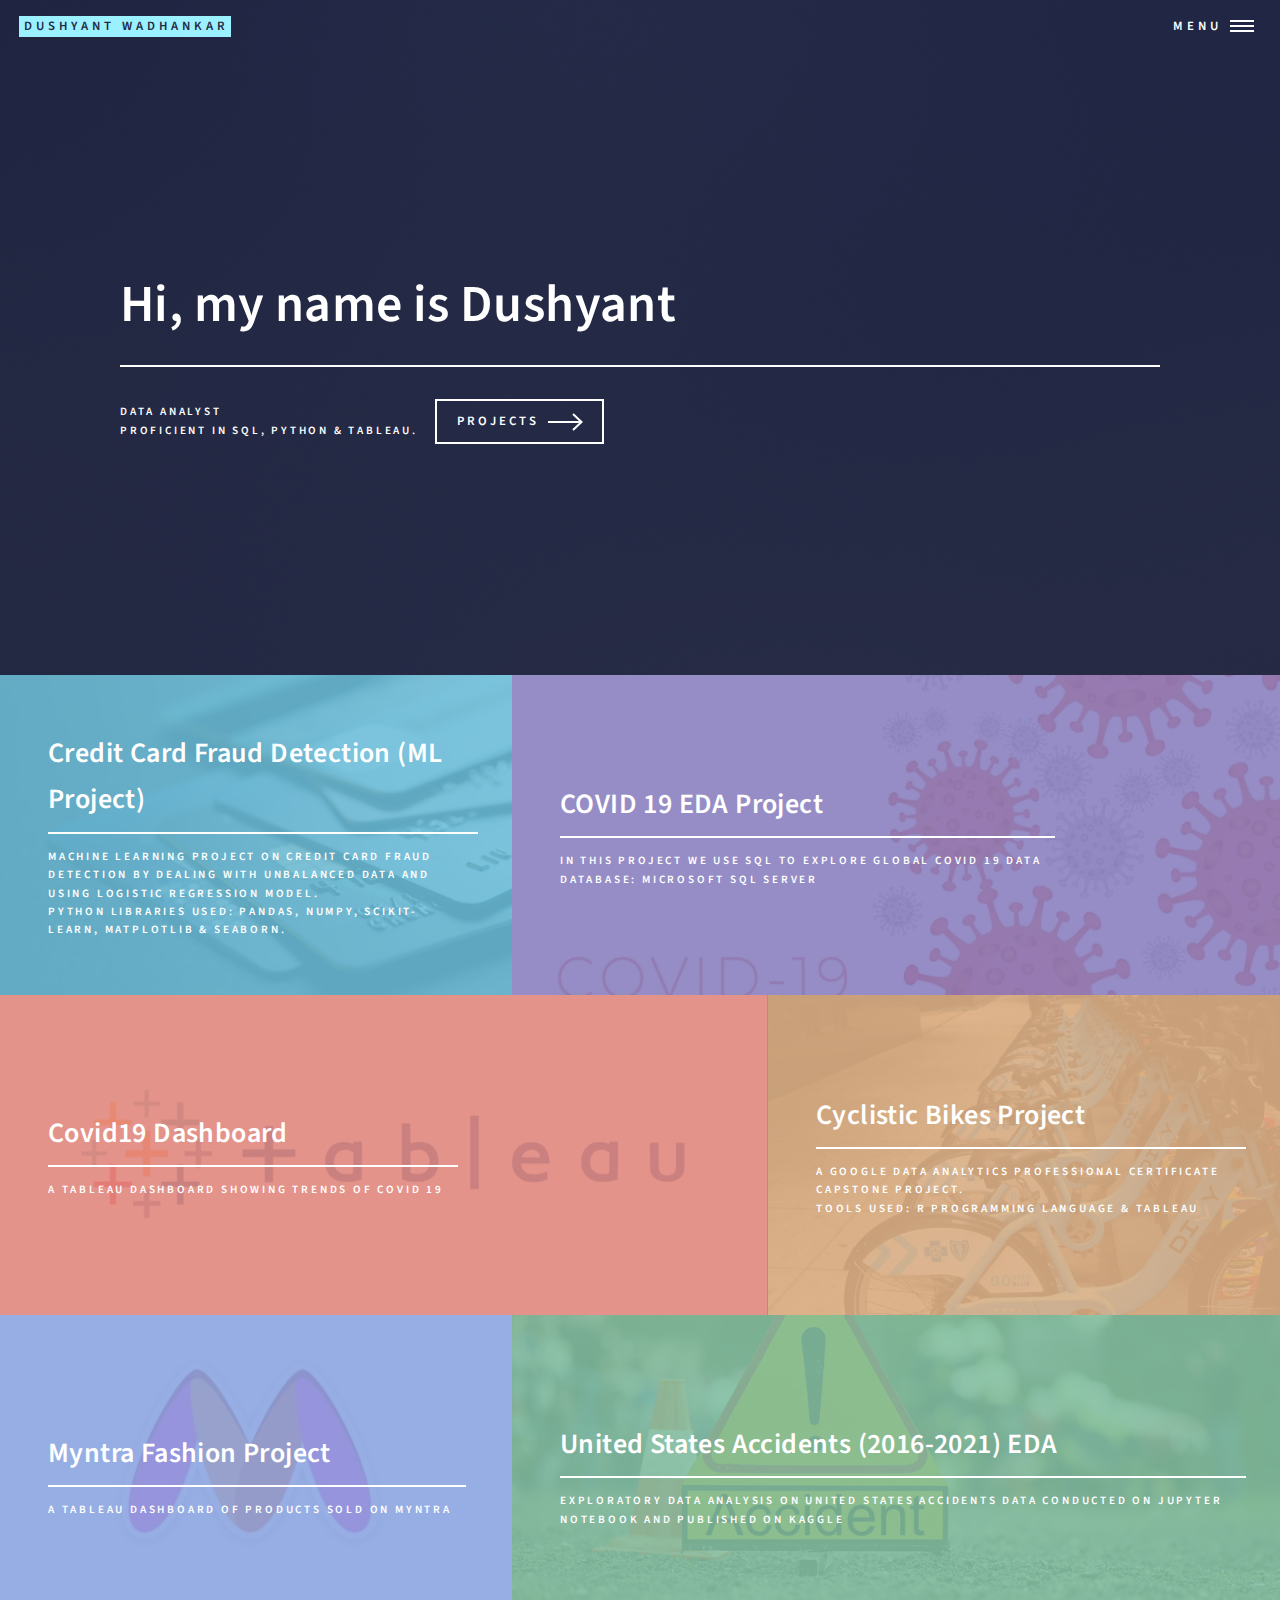
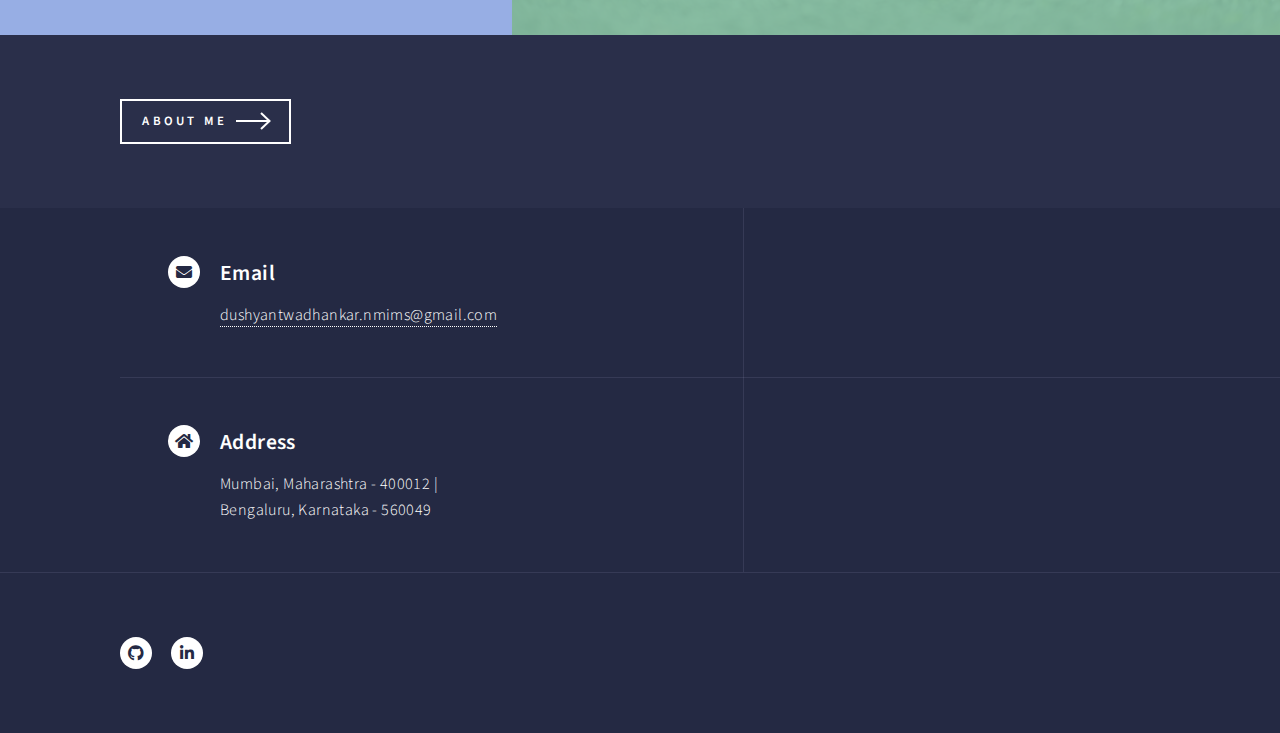
<file: index.html>
<!DOCTYPE HTML>
<!--
	Forty by HTML5 UP
	html5up.net | @ajlkn
	Free for personal and commercial use under the CCA 3.0 license (html5up.net/license)
-->
<html>
	<head>
		<title>Dushyant Wadhankar Portfolio</title>
		<meta charset="utf-8" />
		<meta name="viewport" content="width=device-width, initial-scale=1, user-scalable=no" />
		<link rel="stylesheet" href="assets/css/main.css" />
		<noscript><link rel="stylesheet" href="assets/css/noscript.css" /></noscript>

		<script>
			(function(h,o,t,j,a,r){
				h.hj=h.hj||function(){(h.hj.q=h.hj.q||[]).push(arguments)};
				h._hjSettings={hjid:3348551,hjsv:6};
				a=o.getElementsByTagName('head')[0];
				r=o.createElement('script');r.async=1;
				r.src=t+h._hjSettings.hjid+j+h._hjSettings.hjsv;
				a.appendChild(r);
			})(window,document,'https://static.hotjar.com/c/hotjar-','.js?sv=');
		</script>

	</head>
	<body class="is-preload">

		<!-- Wrapper -->
			<div id="wrapper">

				<!-- Header -->
					<header id="header" class="alt">
						<a href="index.html" class="logo"><strong>Dushyant Wadhankar</strong></a>
						<nav>
							<a href="#menu">Menu</a>
						</nav>
					</header>

				<!-- Menu -->
					<nav id="menu">
						<ul class="links">
							<li><a href="index.html">Home</a></li>
							<li><a href="aboutme.html">About Me</a></li>
							
						</ul>
						<ul class="actions stacked">
							<li><a href="Dushyant_Resume.pdf" target= "_blank" class="button primary fit">Download Resume</a></li>
							
						</ul>
					</nav>

				<!-- Banner -->
					<section id="banner" class="major">
						<div class="inner">
							<header class="major">
								<h1>Hi, my name is Dushyant</h1>
							</header>
							<div class="content">
								<p>Data Analyst<br />
									Proficient in SQL, Python & Tableau.</p>
								<ul class="actions">
									<li><a href="#one" class="button next scrolly">Projects</a></li>
								</ul>
							</div>
						</div>
					</section>

				<!-- Main -->
					<div id="main">

						<!-- One -->
							<section id="one" class="tiles">

								<article>
									<span class="image">
										<img src="images/credit_card.jpg" alt="" />
									</span>
									<header class="major">
										<h3><a href="https://github.com/Dushyant-Wadhankar/Portfolio-Projects/blob/main/Credit%20Card%20Fraud%20Detection.ipynb" target ="_blank" class="link">Credit Card Fraud Detection (ML Project)</a></h3>
										<p>Machine Learning Project on Credit Card Fraud Detection by dealing with Unbalanced Data and using Logistic Regression Model.<p>
										<p>Python Libraries used: Pandas, Numpy, Scikit-Learn, Matplotlib & Seaborn.</p>
									</header>
								</article>

								<article>
									<span class="image">
										<img src="images/Covid19.jpg" alt="" />
									</span>
									<header class="major">
										<h3><a href="https://github.com/Dushyant-Wadhankar/Portfolio-Projects/tree/main/Covid%20Portfolio%20Project" target ="_blank" class="link">COVID 19 EDA Project</a></h3>
										<p>In this project we use SQL to explore global COVID 19 Data<p>
										<p> Database: Microsoft SQL Server</p>
									</header>
								</article>

								<article>
									<span class="image">
										<img src="images/Tableau.jpg" alt="" />
									</span>
									<header class="major">
										<h3><a href="https://public.tableau.com/views/COVIDProject_16727658450050/Dashboard1?:language=en-US&:display_count=n&:origin=viz_share_link" target= "_blank" class="link">Covid19 Dashboard</a></h3>
										<p>A Tableau Dashboard showing trends of COVID 19</p>
									</header>
								</article>

								<article>
									<span class="image">
										<img src="images/divybikes.jpeg" alt="" />
									</span>
									<header class="major">
										<h3><a href="https://public.tableau.com/views/CyclisticBikes-PortfolioProject/Story1?:language=en-US&publish=yes&:display_count=n&:origin=viz_share_link" target= "_blank" class="link">Cyclistic Bikes Project</a></h3>
										<p>A Google Data Analytics Professional Certificate Capstone Project.</p>
										<p> Tools used: R Programming Language & Tableau</p>
									</header>
								</article>

								<article>
									<span class="image">
										<img src="images/myntra.jpeg" alt="" />
									</span>
									<header class="major">
										<h3><a href="https://public.tableau.com/views/MyntraProject/MyntraProject?:language=en-US&:display_count=n&:origin=viz_share_link" target= "_blank" class="link">Myntra Fashion Project</a></h3>
										<p>A Tableau Dashboard of products sold on Myntra</p>
									</header>
								</article>								

								<article>
									<span class="image">
										<img src="images/accident.jpg" alt="" />
									</span>
									<header class="major">
										<h3><a href="https://www.kaggle.com/code/dushyantwadhankar/us-accidents-2016-2021-eda" target= "_blank" class="link">United States Accidents (2016-2021) EDA</a></h3>
										<p>Exploratory Data Analysis on United States Accidents Data conducted on Jupyter Notebook and published on Kaggle</p>
									</header>
								</article>
								
							</section>

						<!-- Two -->
							<section id="two">
								<div class="inner">
									<ul class="actions">
										<li><a href="aboutme.html" class="button next">About Me</a></li>
									</ul>
								</div>
							</section>

					</div>

				<!-- Contact -->
					<section id="contact">
						<div class="inner">
							<section class="split">
								<section>
									<div class="contact-method">
										<span class="icon solid alt fa-envelope"></span>
										<h3>Email</h3>
										<a href="https://outlook.office365.com/mail/inbox" target="_blank ">dushyantwadhankar.nmims@gmail.com</a>
									</div>
								</section>
								
								<section>
									<div class="contact-method">
										<span class="icon solid alt fa-home"></span>
										<h3>Address</h3>
										<span> Mumbai, Maharashtra - 400012 |<br/> Bengaluru, Karnataka - 560049 </span>
									</div>
								</section>
							</section>
						</div>
					</section>

				<!-- Footer -->
					<footer id="footer">
						<div class="inner">
							<ul class="icons">
								<li><a href="https://github.com/Dushyant-Wadhankar" target="_blank" class="icon brands alt fa-github"><span class="label">GitHub</span></a></li>
								<li><a href="https://www.linkedin.com/in/dushyant-wadhankar"  target= "_blank" class="icon brands alt fa-linkedin-in"><span class="label">LinkedIn</span></a></li>
							</ul>
							
						</div>
					</footer>

			</div>

		<!-- Scripts -->
			<script src="assets/js/jquery.min.js"></script>
			<script src="assets/js/jquery.scrolly.min.js"></script>
			<script src="assets/js/jquery.scrollex.min.js"></script>
			<script src="assets/js/browser.min.js"></script>
			<script src="assets/js/breakpoints.min.js"></script>
			<script src="assets/js/util.js"></script>
			<script src="assets/js/main.js"></script>

	</body>
</html>
</file>
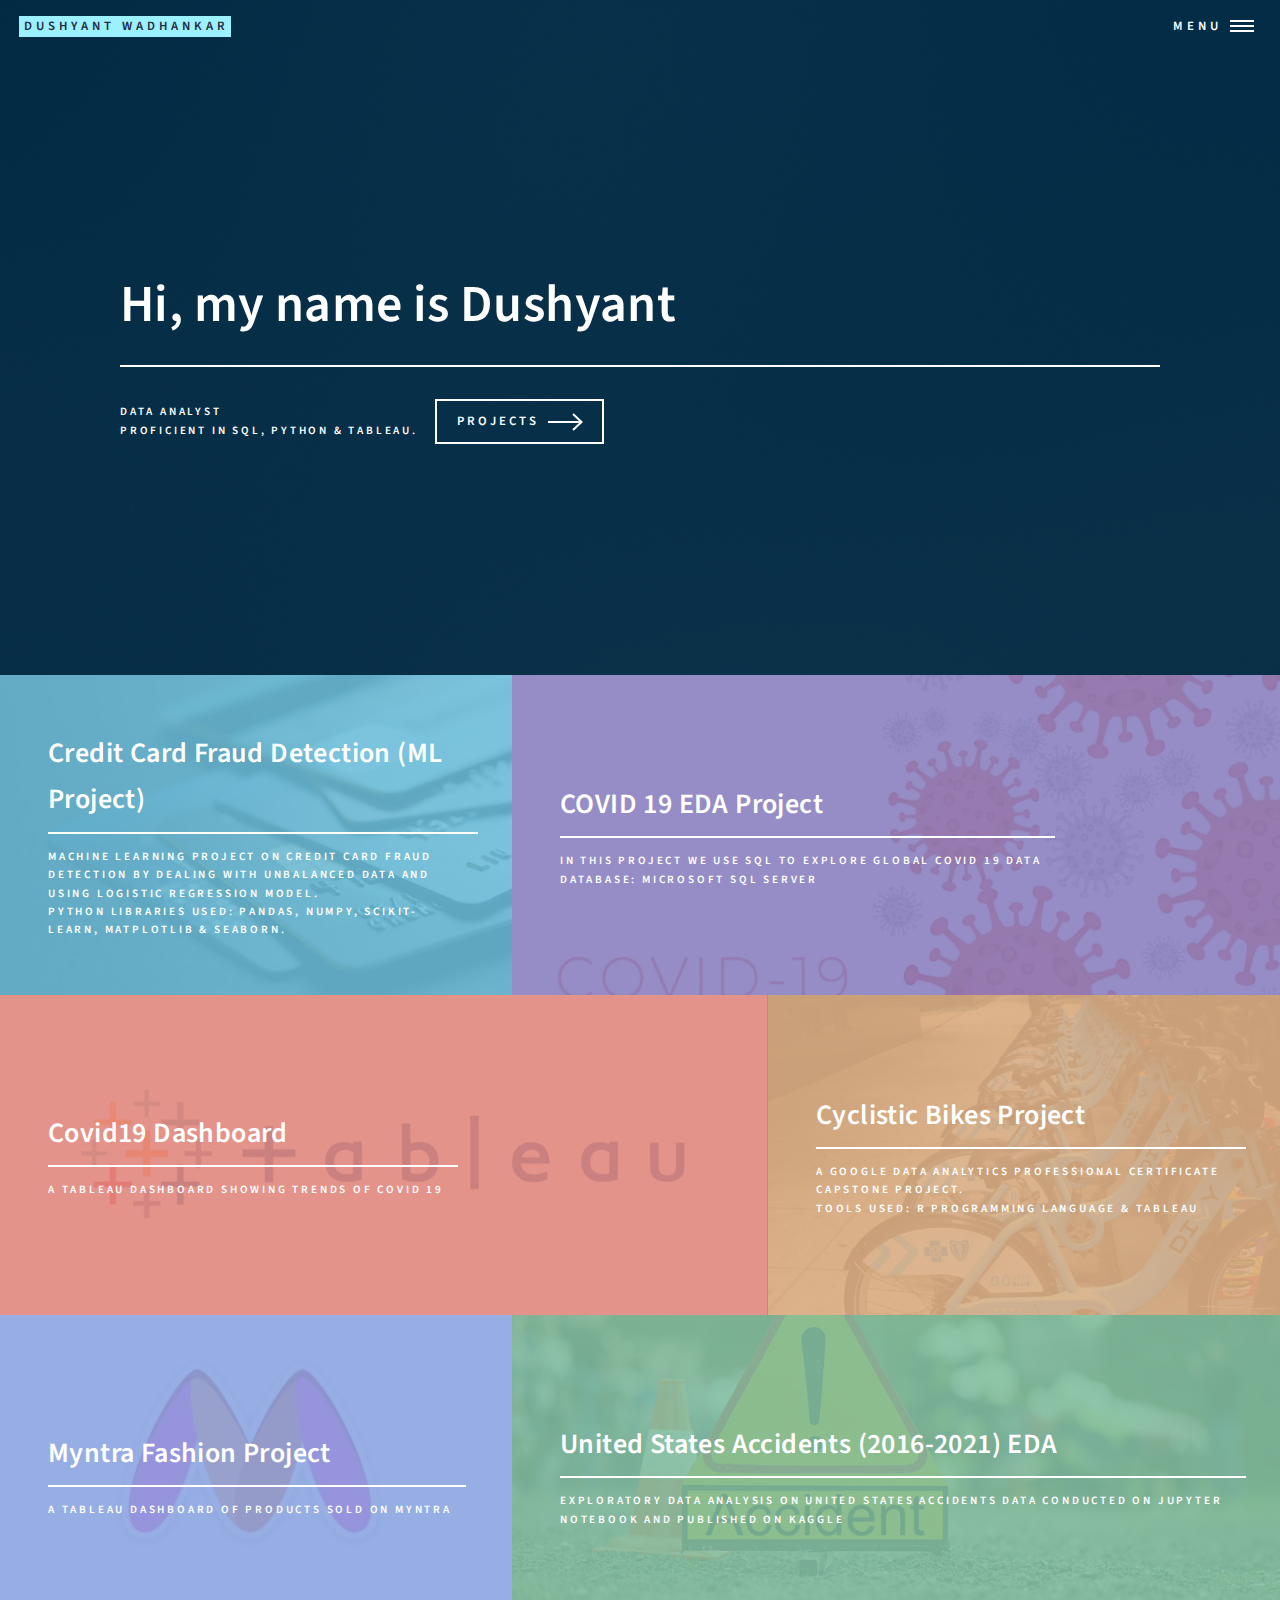
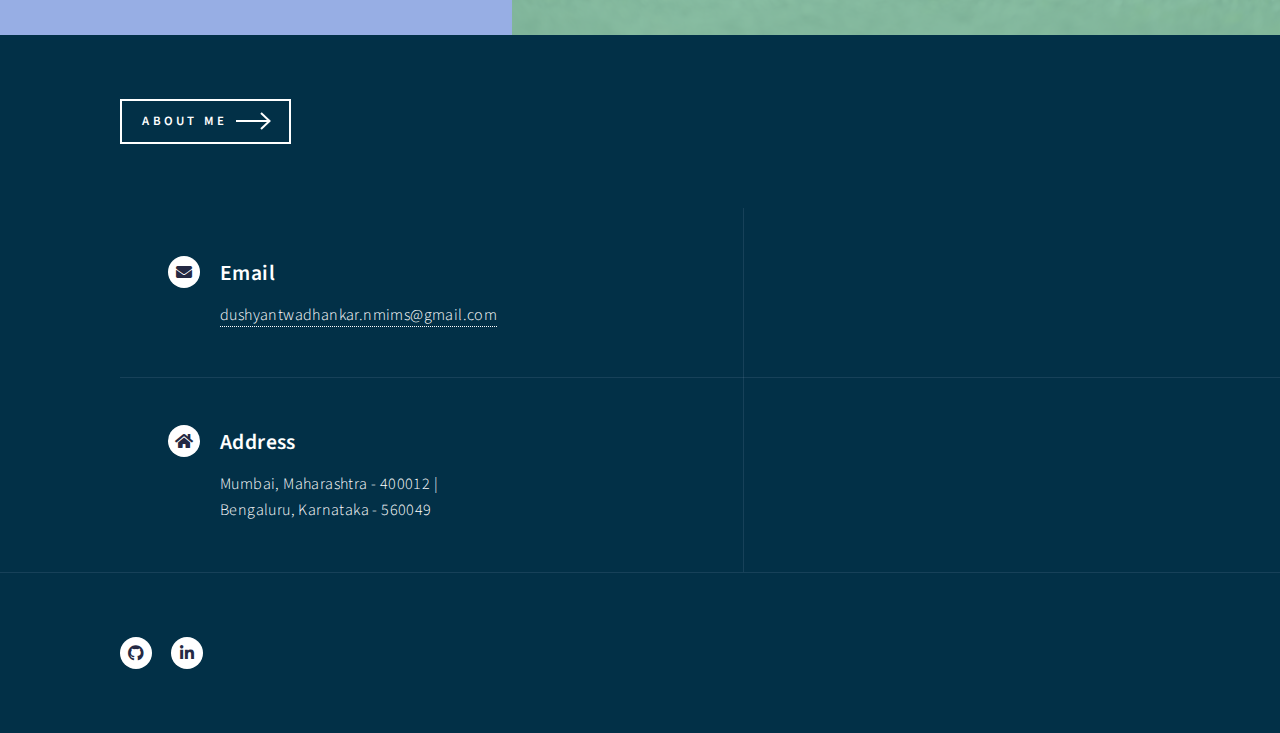
<file: Portfolio Website/index.html>
<!DOCTYPE HTML>
<!--
	Forty by HTML5 UP
	html5up.net | @ajlkn
	Free for personal and commercial use under the CCA 3.0 license (html5up.net/license)
-->
<html>
	<head>
		<title>Dushyant Wadhankar Portfolio</title>
		<meta charset="utf-8" />
		<meta name="viewport" content="width=device-width, initial-scale=1, user-scalable=no" />
		<link rel="stylesheet" href="assets/css/main.css" />
		<noscript><link rel="stylesheet" href="assets/css/noscript.css" /></noscript>
	</head>
	<body class="is-preload">

		<!-- Wrapper -->
			<div id="wrapper">

				<!-- Header -->
					<header id="header" class="alt">
						<a href="index.html" class="logo"><strong>Dushyant Wadhankar</strong></a>
						<nav>
							<a href="#menu">Menu</a>
						</nav>
					</header>

				<!-- Menu -->
					<nav id="menu">
						<ul class="links">
							<li><a href="index.html">Home</a></li>
							<li><a href="aboutme.html">About Me</a></li>
							
						</ul>
						<ul class="actions stacked">
							<li><a href="Dushyant_Resume.pdf" target= "_blank" class="button primary fit">Download Resume</a></li>
							
						</ul>
					</nav>

				<!-- Banner -->
					<section id="banner" class="major">
						<div class="inner">
							<header class="major">
								<h1>Hi, my name is Dushyant</h1>
							</header>
							<div class="content">
								<p>Data Analyst<br />
									Proficient in SQL, Python & Tableau.</p>
								<ul class="actions">
									<li><a href="#one" class="button next scrolly">Projects</a></li>
								</ul>
							</div>
						</div>
					</section>

				<!-- Main -->
					<div id="main">

						<!-- One -->
							<section id="one" class="tiles">

								<article>
									<span class="image">
										<img src="images/credit_card.jpg" alt="" />
									</span>
									<header class="major">
										<h3><a href="https://github.com/Dushyant-Wadhankar/Portfolio-Projects/blob/main/Credit%20Card%20Fraud%20Detection.ipynb" target ="_blank" class="link">Credit Card Fraud Detection (ML Project)</a></h3>
										<p>Machine Learning Project on Credit Card Fraud Detection by dealing with Unbalanced Data and using Logistic Regression Model.<p>
										<p>Python Libraries used: Pandas, Numpy, Scikit-Learn, Matplotlib & Seaborn.</p>
									</header>
								</article>

								<article>
									<span class="image">
										<img src="images/Covid19.jpg" alt="" />
									</span>
									<header class="major">
										<h3><a href="https://github.com/Dushyant-Wadhankar/Portfolio-Projects/tree/main/Covid%20Portfolio%20Project" target ="_blank" class="link">COVID 19 EDA Project</a></h3>
										<p>In this project we use SQL to explore global COVID 19 Data<p>
										<p> Database: Microsoft SQL Server</p>
									</header>
								</article>

								<article>
									<span class="image">
										<img src="images/Tableau.jpg" alt="" />
									</span>
									<header class="major">
										<h3><a href="https://public.tableau.com/views/COVIDProject_16727658450050/Dashboard1?:language=en-US&:display_count=n&:origin=viz_share_link" target= "_blank" class="link">Covid19 Dashboard</a></h3>
										<p>A Tableau Dashboard showing trends of COVID 19</p>
									</header>
								</article>

								<article>
									<span class="image">
										<img src="images/divybikes.jpeg" alt="" />
									</span>
									<header class="major">
										<h3><a href="https://public.tableau.com/views/CyclisticBikes-PortfolioProject/Story1?:language=en-US&publish=yes&:display_count=n&:origin=viz_share_link" target= "_blank" class="link">Cyclistic Bikes Project</a></h3>
										<p>A Google Data Analytics Professional Certificate Capstone Project.</p>
										<p> Tools used: R Programming Language & Tableau</p>
									</header>
								</article>

								<article>
									<span class="image">
										<img src="images/myntra.jpeg" alt="" />
									</span>
									<header class="major">
										<h3><a href="https://public.tableau.com/views/MyntraProject/MyntraProject?:language=en-US&:display_count=n&:origin=viz_share_link" target= "_blank" class="link">Myntra Fashion Project</a></h3>
										<p>A Tableau Dashboard of products sold on Myntra</p>
									</header>
								</article>								

								<article>
									<span class="image">
										<img src="images/accident.jpg" alt="" />
									</span>
									<header class="major">
										<h3><a href="https://www.kaggle.com/code/dushyantwadhankar/us-accidents-2016-2021-eda" target= "_blank" class="link">United States Accidents (2016-2021) EDA</a></h3>
										<p>Exploratory Data Analysis on United States Accidents Data conducted on Jupyter Notebook and published on Kaggle</p>
									</header>
								</article>
								
							</section>

						<!-- Two -->
							<section id="two">
								<div class="inner">
									<ul class="actions">
										<li><a href="aboutme.html" class="button next">About Me</a></li>
									</ul>
								</div>
							</section>

					</div>

				<!-- Contact -->
					<section id="contact">
						<div class="inner">
							<section class="split">
								<section>
									<div class="contact-method">
										<span class="icon solid alt fa-envelope"></span>
										<h3>Email</h3>
										<a href="https://outlook.office365.com/mail/inbox" target="_blank ">dushyantwadhankar.nmims@gmail.com</a>
									</div>
								</section>
								
								<section>
									<div class="contact-method">
										<span class="icon solid alt fa-home"></span>
										<h3>Address</h3>
										<span> Mumbai, Maharashtra - 400012 |<br/> Bengaluru, Karnataka - 560049 </span>
									</div>
								</section>
							</section>
						</div>
					</section>

				<!-- Footer -->
					<footer id="footer">
						<div class="inner">
							<ul class="icons">
								<li><a href="https://github.com/Dushyant-Wadhankar" target="_blank" class="icon brands alt fa-github"><span class="label">GitHub</span></a></li>
								<li><a href="https://www.linkedin.com/in/dushyant-wadhankar"  target= "_blank" class="icon brands alt fa-linkedin-in"><span class="label">LinkedIn</span></a></li>
							</ul>
							
						</div>
					</footer>

			</div>

		<!-- Scripts -->
			<script src="assets/js/jquery.min.js"></script>
			<script src="assets/js/jquery.scrolly.min.js"></script>
			<script src="assets/js/jquery.scrollex.min.js"></script>
			<script src="assets/js/browser.min.js"></script>
			<script src="assets/js/breakpoints.min.js"></script>
			<script src="assets/js/util.js"></script>
			<script src="assets/js/main.js"></script>

	</body>
</html>
</file>
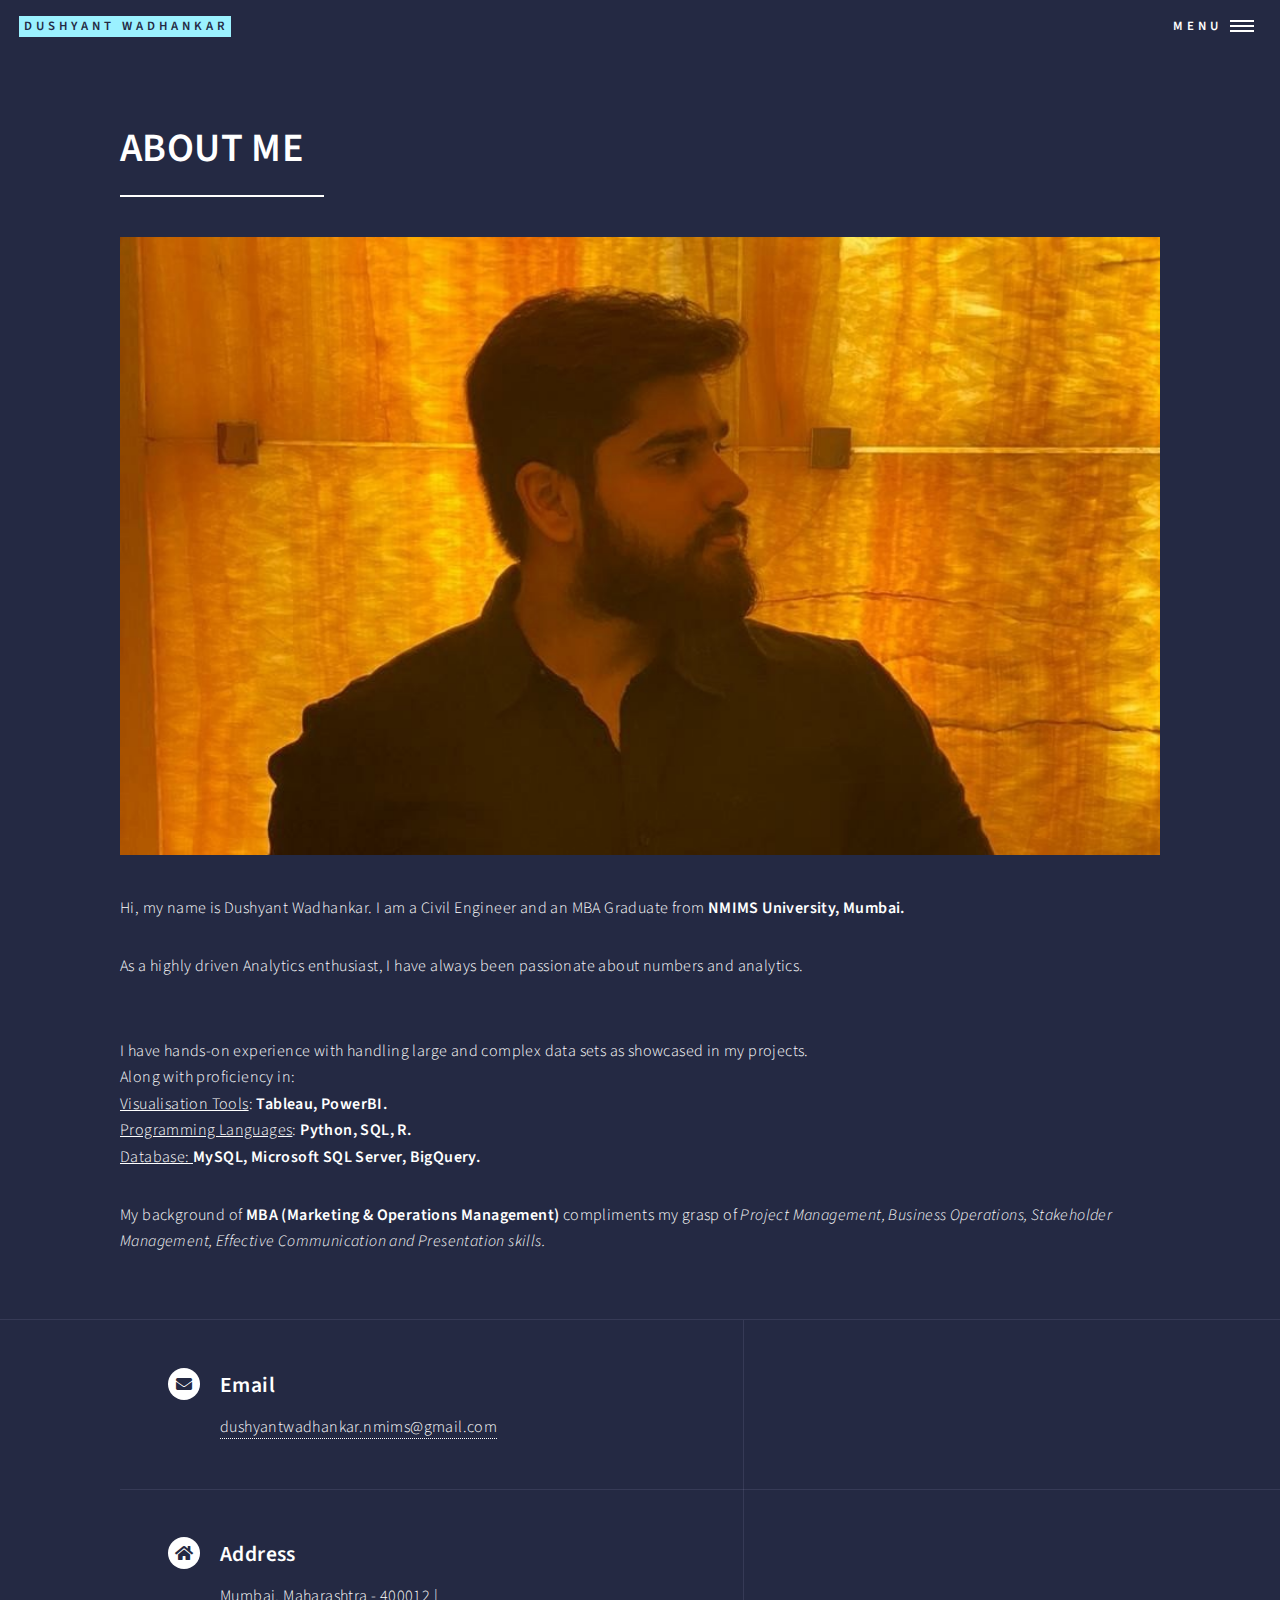
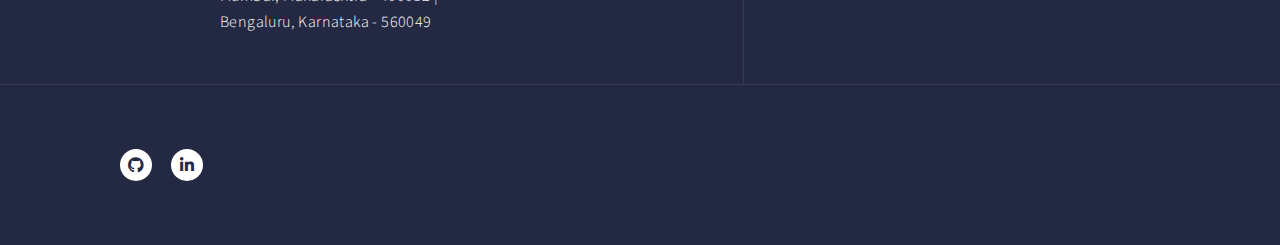
<file: aboutme.html>
<!DOCTYPE HTML>
<!--
	Forty by HTML5 UP
	html5up.net | @ajlkn
	Free for personal and commercial use under the CCA 3.0 license (html5up.net/license)
-->
<html>
	<head>
		<title>Dushyant Wadhankar - About Me</title>
		<meta charset="utf-8" />
		<meta name="viewport" content="width=device-width, initial-scale=1, user-scalable=no" />
		<link rel="stylesheet" href="assets/css/main.css" />
		<noscript><link rel="stylesheet" href="assets/css/noscript.css" /></noscript>

		<script>
			(function(h,o,t,j,a,r){
				h.hj=h.hj||function(){(h.hj.q=h.hj.q||[]).push(arguments)};
				h._hjSettings={hjid:3348551,hjsv:6};
				a=o.getElementsByTagName('head')[0];
				r=o.createElement('script');r.async=1;
				r.src=t+h._hjSettings.hjid+j+h._hjSettings.hjsv;
				a.appendChild(r);
			})(window,document,'https://static.hotjar.com/c/hotjar-','.js?sv=');
		</script>

	</head>
	<body class="is-preload">

		<!-- Wrapper -->
		<div id="wrapper">

			<!-- Header -->
				<header id="header" class="alt">
					<a href="index.html" class="logo"><strong>Dushyant Wadhankar</strong></a>
					<nav>
						<a href="#menu">Menu</a>
					</nav>
				</header>

			<!-- Menu -->
				<nav id="menu">
					<ul class="links">
						<li><a href="index.html">Home</a></li>
						<li><a href="aboutme.html">ABOUT ME</a></li>
						
					</ul>
					<ul class="actions stacked">
						<li><a href="Dushyant_Resume.pdf" class="button primary fit">Download Resume</a></li>
						
					</ul>
				</nav>

				<!-- Main -->
					<div id="main" class="alt">

						<!-- One -->
							<section id="one">
								<div class="inner">
									<header class="major">
										<h1>ABOUT ME</h1>
									</header>
									<span class="image main"><img src="images/DUSHYANT.jpg" alt="" /></span>
									<p>Hi, my name is Dushyant Wadhankar. I am a Civil Engineer and an MBA Graduate from <b>NMIMS University, Mumbai.</b></p>
									<p>As a highly driven Analytics enthusiast, I have always been passionate about numbers and analytics.</p>
									<br>I have hands-on experience with handling large and complex data sets as showcased in my projects.</br>
									<p>Along with proficiency in: <br> <u>Visualisation Tools</u>: <b> Tableau, PowerBI. </b> </br> <u>Programming Languages</u>: <b> Python, SQL, R.</b> </br> <u>Database: </u> <b> MySQL, Microsoft SQL Server, BigQuery. </b> </p>
									<p>My background of <b>MBA (Marketing & Operations Management)</b> compliments my grasp of <i>Project Management, Business Operations, Stakeholder Management, Effective Communication and Presentation skills.</i> </p>
								</div>
							</section>

					</div>

				<!-- Contact -->
				<section id="contact">
					<div class="inner">
						<section class="split">
							<section>
								<div class="contact-method">
									<span class="icon solid alt fa-envelope"></span>
									<h3>Email</h3>
									<a href="https://outlook.office365.com/mail/inbox">dushyantwadhankar.nmims@gmail.com</a>
								</div>
							</section>
							
							<section>
								<div class="contact-method">
									<span class="icon solid alt fa-home"></span>
									<h3>Address</h3>
									<span> Mumbai, Maharashtra - 400012 |<br/> Bengaluru, Karnataka - 560049 </span>
								</div>
							</section>
						</section>
					</div>
				</section>

				<!-- Footer -->
				<footer id="footer">
					<div class="inner">
						<ul class="icons">
							<li><a href="#" class="icon brands alt fa-github"><span class="label">GitHub</span></a></li>
							<li><a href="https://www.linkedin.com/in/dushyant-wadhankar"  target= "_blank" class="icon brands alt fa-linkedin-in"><span class="label">LinkedIn</span></a></li>
						</ul>
						
					</div>
				</footer>

		</div>

		<!-- Scripts -->
			<script src="assets/js/jquery.min.js"></script>
			<script src="assets/js/jquery.scrolly.min.js"></script>
			<script src="assets/js/jquery.scrollex.min.js"></script>
			<script src="assets/js/browser.min.js"></script>
			<script src="assets/js/breakpoints.min.js"></script>
			<script src="assets/js/util.js"></script>
			<script src="assets/js/main.js"></script>

	</body>
</html>
</file>
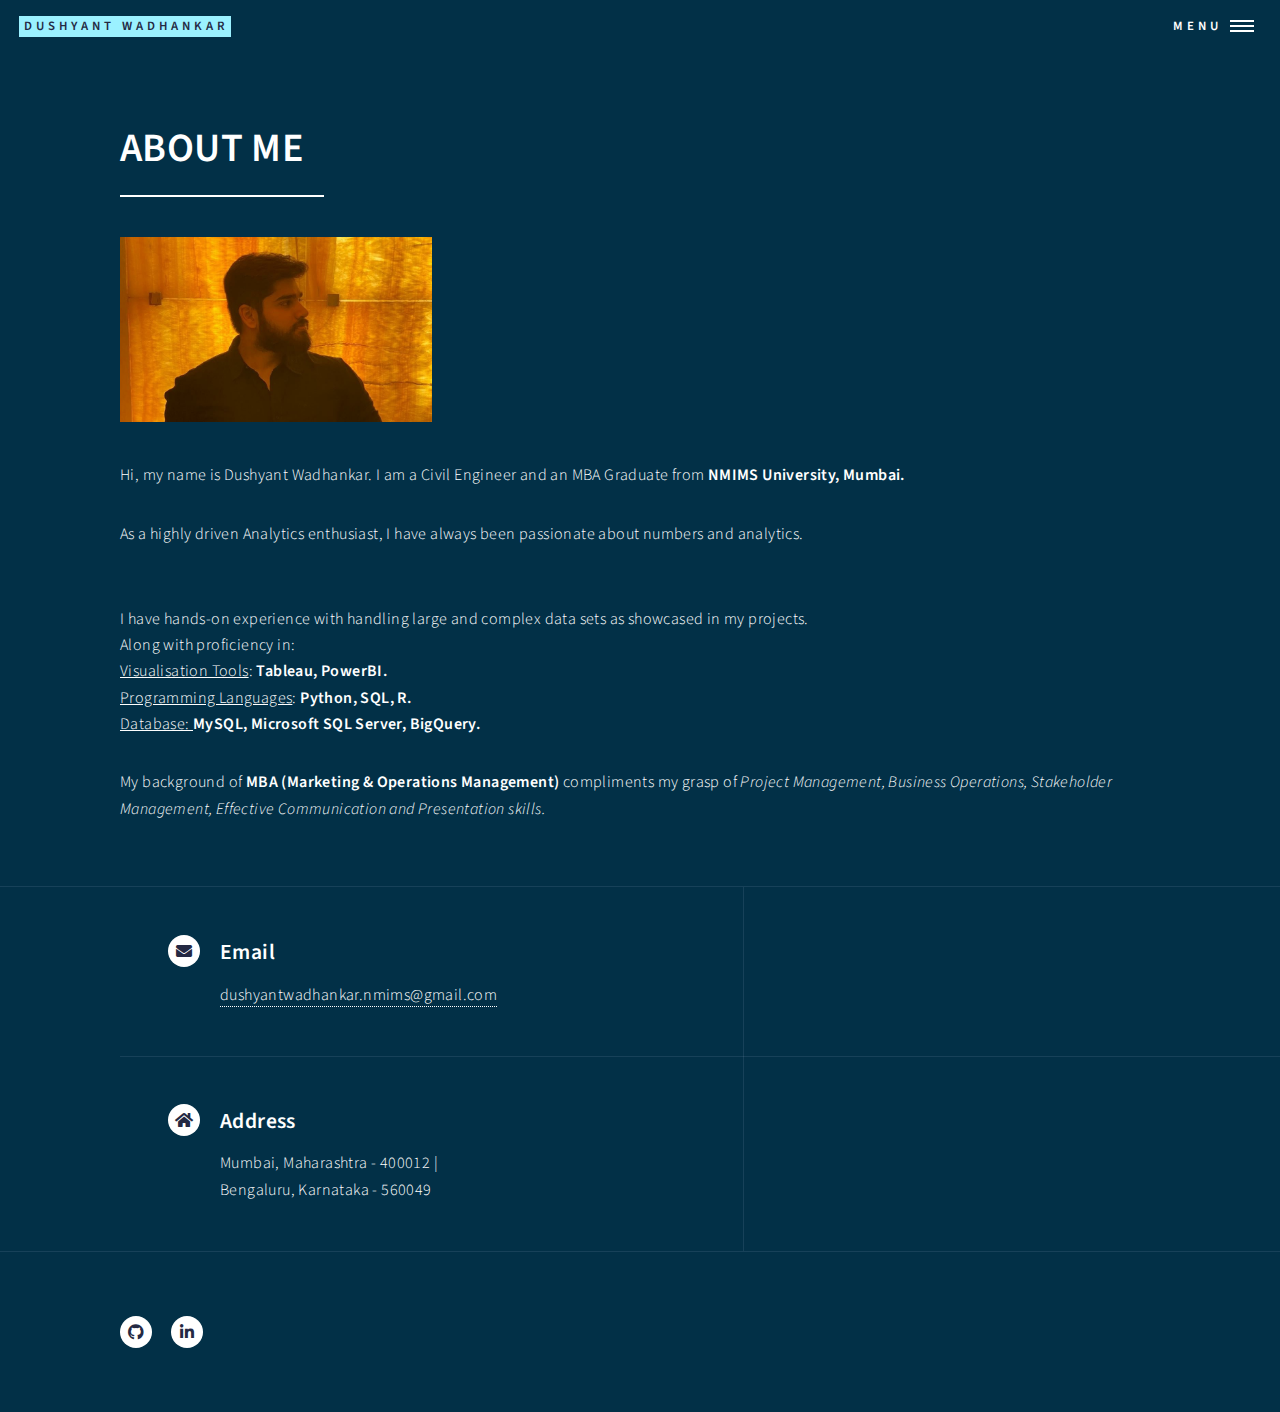
<file: Portfolio Website/aboutme.html>
<!DOCTYPE HTML>
<!--
	Forty by HTML5 UP
	html5up.net | @ajlkn
	Free for personal and commercial use under the CCA 3.0 license (html5up.net/license)
-->
<html>
	<head>
		<title>Dushyant Wadhankar - About Me</title>
		<meta charset="utf-8" />
		<meta name="viewport" content="width=device-width, initial-scale=1, user-scalable=no" />
		<link rel="stylesheet" href="assets/css/main.css" />
		<noscript><link rel="stylesheet" href="assets/css/noscript.css" /></noscript>
	</head>
	<body class="is-preload">

		<!-- Wrapper -->
		<div id="wrapper">

			<!-- Header -->
				<header id="header" class="alt">
					<a href="index.html" class="logo"><strong>Dushyant Wadhankar</strong></a>
					<nav>
						<a href="#menu">Menu</a>
					</nav>
				</header>

			<!-- Menu -->
				<nav id="menu">
					<ul class="links">
						<li><a href="index.html">Home</a></li>
						<li><a href="aboutme.html">ABOUT ME</a></li>
						
					</ul>
					<ul class="actions stacked">
						<li><a href="Dushyant_Resume.pdf" class="button primary fit">Download Resume</a></li>
						
					</ul>
				</nav>

				<!-- Main -->
					<div id="main" class="alt">

						<!-- One -->
							<section id="one">
								<div class="inner">
									<header class="major">
										<h1>ABOUT ME</h1>
									</header>
									<span class="image main"><img src="images/DUSHYANT.jpg" alt="" /></span>
									<p>Hi, my name is Dushyant Wadhankar. I am a Civil Engineer and an MBA Graduate from <b>NMIMS University, Mumbai.</b></p>
									<p>As a highly driven Analytics enthusiast, I have always been passionate about numbers and analytics.</p>
									<br>I have hands-on experience with handling large and complex data sets as showcased in my projects.</br>
									<p>Along with proficiency in: <br> <u>Visualisation Tools</u>: <b> Tableau, PowerBI. </b> </br> <u>Programming Languages</u>: <b> Python, SQL, R.</b> </br> <u>Database: </u> <b> MySQL, Microsoft SQL Server, BigQuery. </b> </p>
									<p>My background of <b>MBA (Marketing & Operations Management)</b> compliments my grasp of <i>Project Management, Business Operations, Stakeholder Management, Effective Communication and Presentation skills.</i> </p>
								</div>
							</section>

					</div>

				<!-- Contact -->
				<section id="contact">
					<div class="inner">
						<section class="split">
							<section>
								<div class="contact-method">
									<span class="icon solid alt fa-envelope"></span>
									<h3>Email</h3>
									<a href="https://outlook.office365.com/mail/inbox">dushyantwadhankar.nmims@gmail.com</a>
								</div>
							</section>
							
							<section>
								<div class="contact-method">
									<span class="icon solid alt fa-home"></span>
									<h3>Address</h3>
									<span> Mumbai, Maharashtra - 400012 |<br/> Bengaluru, Karnataka - 560049 </span>
								</div>
							</section>
						</section>
					</div>
				</section>

				<!-- Footer -->
				<footer id="footer">
					<div class="inner">
						<ul class="icons">
							<li><a href="#" class="icon brands alt fa-github"><span class="label">GitHub</span></a></li>
							<li><a href="https://www.linkedin.com/in/dushyant-wadhankar"  target= "_blank" class="icon brands alt fa-linkedin-in"><span class="label">LinkedIn</span></a></li>
						</ul>
						
					</div>
				</footer>

		</div>

		<!-- Scripts -->
			<script src="assets/js/jquery.min.js"></script>
			<script src="assets/js/jquery.scrolly.min.js"></script>
			<script src="assets/js/jquery.scrollex.min.js"></script>
			<script src="assets/js/browser.min.js"></script>
			<script src="assets/js/breakpoints.min.js"></script>
			<script src="assets/js/util.js"></script>
			<script src="assets/js/main.js"></script>

	</body>
</html>
</file>
<file: assets/css/noscript.css>
/*
	Forty by HTML5 UP
	html5up.net | @ajlkn
	Free for personal and commercial use under the CCA 3.0 license (html5up.net/license)
*/

/* Banner */

	body.is-preload #banner:after {
		opacity: 0.85;
	}

	body.is-preload #banner > .inner {
		-moz-filter: none;
		-webkit-filter: none;
		-ms-filter: none;
		filter: none;
		-moz-transform: none;
		-webkit-transform: none;
		-ms-transform: none;
		transform: none;
		opacity: 1;
	}
</file>
<file: Portfolio Website/assets/css/noscript.css>
/*
	Forty by HTML5 UP
	html5up.net | @ajlkn
	Free for personal and commercial use under the CCA 3.0 license (html5up.net/license)
*/

/* Banner */

	body.is-preload #banner:after {
		opacity: 0.85;
	}

	body.is-preload #banner > .inner {
		-moz-filter: none;
		-webkit-filter: none;
		-ms-filter: none;
		filter: none;
		-moz-transform: none;
		-webkit-transform: none;
		-ms-transform: none;
		transform: none;
		opacity: 1;
	}
</file>
<file: assets/css/main.css>
@import url(fontawesome-all.min.css);
@import url("https://fonts.googleapis.com/css?family=Source+Sans+Pro:300,300italic,600,600italic");

/*
	Forty by HTML5 UP
	html5up.net | @ajlkn
	Free for personal and commercial use under the CCA 3.0 license (html5up.net/license)
*/

html, body, div, span, applet, object,
iframe, h1, h2, h3, h4, h5, h6, p, blockquote,
pre, a, abbr, acronym, address, big, cite,
code, del, dfn, em, img, ins, kbd, q, s, samp,
small, strike, strong, sub, sup, tt, var, b,
u, i, center, dl, dt, dd, ol, ul, li, fieldset,
form, label, legend, table, caption, tbody,
tfoot, thead, tr, th, td, article, aside,
canvas, details, embed, figure, figcaption,
footer, header, hgroup, menu, nav, output, ruby,
section, summary, time, mark, audio, video {
	margin: 0;
	padding: 0;
	border: 0;
	font-size: 100%;
	font: inherit;
	vertical-align: baseline;}

article, aside, details, figcaption, figure,
footer, header, hgroup, menu, nav, section {
	display: block;}

body {
	line-height: 1;
}

ol, ul {
	list-style: none;
}

blockquote, q {
	quotes: none;
}

	blockquote:before, blockquote:after, q:before, q:after {
		content: '';
		content: none;
	}

table {
	border-collapse: collapse;
	border-spacing: 0;
}

body {
	-webkit-text-size-adjust: none;
}

mark {
	background-color: transparent;
	color: inherit;
}

input::-moz-focus-inner {
	border: 0;
	padding: 0;
}

input, select, textarea {
	-moz-appearance: none;
	-webkit-appearance: none;
	-ms-appearance: none;
	appearance: none;
}

/* Basic */

	@-ms-viewport {
		width: device-width;
	}

	body {
		-ms-overflow-style: scrollbar;
	}

	@media screen and (max-width: 480px) {

		html, body {
			min-width: 320px;
		}

	}

	html {
		box-sizing: border-box;
	}

	*, *:before, *:after {
		box-sizing: inherit;
	}

	body {
		background: #242943;
	}

		body.is-preload *, body.is-preload *:before, body.is-preload *:after {
			-moz-animation: none !important;
			-webkit-animation: none !important;
			-ms-animation: none !important;
			animation: none !important;
			-moz-transition: none !important;
			-webkit-transition: none !important;
			-ms-transition: none !important;
			transition: none !important;
		}

/* Type */

	body, input, select, textarea {
		color: #ffffff;
		font-family: "Source Sans Pro", Helvetica, sans-serif;
		font-size: 17pt;
		font-weight: 300;
		letter-spacing: 0.025em;
		line-height: 1.65;
	}

		@media screen and (max-width: 1680px) {

			body, input, select, textarea {
				font-size: 14pt;
			}

		}

		@media screen and (max-width: 1280px) {

			body, input, select, textarea {
				font-size: 12pt;
			}

		}

		@media screen and (max-width: 360px) {

			body, input, select, textarea {
				font-size: 11pt;
			}

		}

	a {
		-moz-transition: color 0.2s ease-in-out, border-bottom-color 0.2s ease-in-out;
		-webkit-transition: color 0.2s ease-in-out, border-bottom-color 0.2s ease-in-out;
		-ms-transition: color 0.2s ease-in-out, border-bottom-color 0.2s ease-in-out;
		transition: color 0.2s ease-in-out, border-bottom-color 0.2s ease-in-out;
		border-bottom: dotted 1px;
		color: inherit;
		text-decoration: none;
	}

		a:hover {
			border-bottom-color: transparent;
			color: #9bf1ff !important;
		}

		a:active {
			color: #53e3fb !important;
		}

	strong, b {
		color: #ffffff;
		font-weight: 600;
	}

	em, i {
		font-style: italic;
	}

	p {
		margin: 0 0 2em 0;
	}

	h1, h2, h3, h4, h5, h6 {
		color: #ffffff;
		font-weight: 600;
		line-height: 1.65;
		margin: 0 0 1em 0;
	}

		h1 a, h2 a, h3 a, h4 a, h5 a, h6 a {
			color: inherit;
			border-bottom: 0;
		}

	h1 {
		font-size: 2.5em;
	}

	h2 {
		font-size: 1.75em;
	}

	h3 {
		font-size: 1.35em;
	}

	h4 {
		font-size: 1.1em;
	}

	h5 {
		font-size: 0.9em;
	}

	h6 {
		font-size: 0.7em;
	}

	@media screen and (max-width: 736px) {

		h1 {
			font-size: 2em;
		}

		h2 {
			font-size: 1.5em;
		}

		h3 {
			font-size: 1.25em;
		}

	}

	sub {
		font-size: 0.8em;
		position: relative;
		top: 0.5em;
	}

	sup {
		font-size: 0.8em;
		position: relative;
		top: -0.5em;
	}

	blockquote {
		border-left: solid 4px rgba(212, 212, 255, 0.1);
		font-style: italic;
		margin: 0 0 2em 0;
		padding: 0.5em 0 0.5em 2em;
	}

	code {
		background: rgba(212, 212, 255, 0.035);
		font-family: "Courier New", monospace;
		font-size: 0.9em;
		margin: 0 0.25em;
		padding: 0.25em 0.65em;
	}

	pre {
		-webkit-overflow-scrolling: touch;
		font-family: "Courier New", monospace;
		font-size: 0.9em;
		margin: 0 0 2em 0;
	}

		pre code {
			display: block;
			line-height: 1.75;
			padding: 1em 1.5em;
			overflow-x: auto;
		}

	hr {
		border: 0;
		border-bottom: solid 1px rgba(212, 212, 255, 0.1);
		margin: 2em 0;
	}

		hr.major {
			margin: 3em 0;
		}

	.align-left {
		text-align: left;
	}

	.align-center {
		text-align: center;
	}

	.align-right {
		text-align: right;
	}

/* Row */

	.row {
		display: flex;
		flex-wrap: wrap;
		box-sizing: border-box;
		align-items: stretch;
	}

		.row > * {
			box-sizing: border-box;
		}

		.row.gtr-uniform > * > :last-child {
			margin-bottom: 0;
		}

		.row.aln-left {
			justify-content: flex-start;
		}

		.row.aln-center {
			justify-content: center;
		}

		.row.aln-right {
			justify-content: flex-end;
		}

		.row.aln-top {
			align-items: flex-start;
		}

		.row.aln-middle {
			align-items: center;
		}

		.row.aln-bottom {
			align-items: flex-end;
		}

		.row > .imp {
			order: -1;
		}

		.row > .col-1 {
			width: 8.33333%;
		}

		.row > .off-1 {
			margin-left: 8.33333%;
		}

		.row > .col-2 {
			width: 16.66667%;
		}

		.row > .off-2 {
			margin-left: 16.66667%;
		}

		.row > .col-3 {
			width: 25%;
		}

		.row > .off-3 {
			margin-left: 25%;
		}

		.row > .col-4 {
			width: 33.33333%;
		}

		.row > .off-4 {
			margin-left: 33.33333%;
		}

		.row > .col-5 {
			width: 41.66667%;
		}

		.row > .off-5 {
			margin-left: 41.66667%;
		}

		.row > .col-6 {
			width: 50%;
		}

		.row > .off-6 {
			margin-left: 50%;
		}

		.row > .col-7 {
			width: 58.33333%;
		}

		.row > .off-7 {
			margin-left: 58.33333%;
		}

		.row > .col-8 {
			width: 66.66667%;
		}

		.row > .off-8 {
			margin-left: 66.66667%;
		}

		.row > .col-9 {
			width: 75%;
		}

		.row > .off-9 {
			margin-left: 75%;
		}

		.row > .col-10 {
			width: 83.33333%;
		}

		.row > .off-10 {
			margin-left: 83.33333%;
		}

		.row > .col-11 {
			width: 91.66667%;
		}

		.row > .off-11 {
			margin-left: 91.66667%;
		}

		.row > .col-12 {
			width: 100%;
		}

		.row > .off-12 {
			margin-left: 100%;
		}

		.row.gtr-0 {
			margin-top: 0;
			margin-left: 0em;
		}

			.row.gtr-0 > * {
				padding: 0 0 0 0em;
			}

			.row.gtr-0.gtr-uniform {
				margin-top: 0em;
			}

				.row.gtr-0.gtr-uniform > * {
					padding-top: 0em;
				}

		.row.gtr-25 {
			margin-top: 0;
			margin-left: -0.5em;
		}

			.row.gtr-25 > * {
				padding: 0 0 0 0.5em;
			}

			.row.gtr-25.gtr-uniform {
				margin-top: -0.5em;
			}

				.row.gtr-25.gtr-uniform > * {
					padding-top: 0.5em;
				}

		.row.gtr-50 {
			margin-top: 0;
			margin-left: -1em;
		}

			.row.gtr-50 > * {
				padding: 0 0 0 1em;
			}

			.row.gtr-50.gtr-uniform {
				margin-top: -1em;
			}

				.row.gtr-50.gtr-uniform > * {
					padding-top: 1em;
				}

		.row {
			margin-top: 0;
			margin-left: -2em;
		}

			.row > * {
				padding: 0 0 0 2em;
			}

			.row.gtr-uniform {
				margin-top: -2em;
			}

				.row.gtr-uniform > * {
					padding-top: 2em;
				}

		.row.gtr-150 {
			margin-top: 0;
			margin-left: -3em;
		}

			.row.gtr-150 > * {
				padding: 0 0 0 3em;
			}

			.row.gtr-150.gtr-uniform {
				margin-top: -3em;
			}

				.row.gtr-150.gtr-uniform > * {
					padding-top: 3em;
				}

		.row.gtr-200 {
			margin-top: 0;
			margin-left: -4em;
		}

			.row.gtr-200 > * {
				padding: 0 0 0 4em;
			}

			.row.gtr-200.gtr-uniform {
				margin-top: -4em;
			}

				.row.gtr-200.gtr-uniform > * {
					padding-top: 4em;
				}

		@media screen and (max-width: 1680px) {

			.row {
				display: flex;
				flex-wrap: wrap;
				box-sizing: border-box;
				align-items: stretch;
			}

				.row > * {
					box-sizing: border-box;
				}

				.row.gtr-uniform > * > :last-child {
					margin-bottom: 0;
				}

				.row.aln-left {
					justify-content: flex-start;
				}

				.row.aln-center {
					justify-content: center;
				}

				.row.aln-right {
					justify-content: flex-end;
				}

				.row.aln-top {
					align-items: flex-start;
				}

				.row.aln-middle {
					align-items: center;
				}

				.row.aln-bottom {
					align-items: flex-end;
				}

				.row > .imp-xlarge {
					order: -1;
				}

				.row > .col-1-xlarge {
					width: 8.33333%;
				}

				.row > .off-1-xlarge {
					margin-left: 8.33333%;
				}

				.row > .col-2-xlarge {
					width: 16.66667%;
				}

				.row > .off-2-xlarge {
					margin-left: 16.66667%;
				}

				.row > .col-3-xlarge {
					width: 25%;
				}

				.row > .off-3-xlarge {
					margin-left: 25%;
				}

				.row > .col-4-xlarge {
					width: 33.33333%;
				}

				.row > .off-4-xlarge {
					margin-left: 33.33333%;
				}

				.row > .col-5-xlarge {
					width: 41.66667%;
				}

				.row > .off-5-xlarge {
					margin-left: 41.66667%;
				}

				.row > .col-6-xlarge {
					width: 50%;
				}

				.row > .off-6-xlarge {
					margin-left: 50%;
				}

				.row > .col-7-xlarge {
					width: 58.33333%;
				}

				.row > .off-7-xlarge {
					margin-left: 58.33333%;
				}

				.row > .col-8-xlarge {
					width: 66.66667%;
				}

				.row > .off-8-xlarge {
					margin-left: 66.66667%;
				}

				.row > .col-9-xlarge {
					width: 75%;
				}

				.row > .off-9-xlarge {
					margin-left: 75%;
				}

				.row > .col-10-xlarge {
					width: 83.33333%;
				}

				.row > .off-10-xlarge {
					margin-left: 83.33333%;
				}

				.row > .col-11-xlarge {
					width: 91.66667%;
				}

				.row > .off-11-xlarge {
					margin-left: 91.66667%;
				}

				.row > .col-12-xlarge {
					width: 100%;
				}

				.row > .off-12-xlarge {
					margin-left: 100%;
				}

				.row.gtr-0 {
					margin-top: 0;
					margin-left: 0em;
				}

					.row.gtr-0 > * {
						padding: 0 0 0 0em;
					}

					.row.gtr-0.gtr-uniform {
						margin-top: 0em;
					}

						.row.gtr-0.gtr-uniform > * {
							padding-top: 0em;
						}

				.row.gtr-25 {
					margin-top: 0;
					margin-left: -0.5em;
				}

					.row.gtr-25 > * {
						padding: 0 0 0 0.5em;
					}

					.row.gtr-25.gtr-uniform {
						margin-top: -0.5em;
					}

						.row.gtr-25.gtr-uniform > * {
							padding-top: 0.5em;
						}

				.row.gtr-50 {
					margin-top: 0;
					margin-left: -1em;
				}

					.row.gtr-50 > * {
						padding: 0 0 0 1em;
					}

					.row.gtr-50.gtr-uniform {
						margin-top: -1em;
					}

						.row.gtr-50.gtr-uniform > * {
							padding-top: 1em;
						}

				.row {
					margin-top: 0;
					margin-left: -2em;
				}

					.row > * {
						padding: 0 0 0 2em;
					}

					.row.gtr-uniform {
						margin-top: -2em;
					}

						.row.gtr-uniform > * {
							padding-top: 2em;
						}

				.row.gtr-150 {
					margin-top: 0;
					margin-left: -3em;
				}

					.row.gtr-150 > * {
						padding: 0 0 0 3em;
					}

					.row.gtr-150.gtr-uniform {
						margin-top: -3em;
					}

						.row.gtr-150.gtr-uniform > * {
							padding-top: 3em;
						}

				.row.gtr-200 {
					margin-top: 0;
					margin-left: -4em;
				}

					.row.gtr-200 > * {
						padding: 0 0 0 4em;
					}

					.row.gtr-200.gtr-uniform {
						margin-top: -4em;
					}

						.row.gtr-200.gtr-uniform > * {
							padding-top: 4em;
						}

		}

		@media screen and (max-width: 1280px) {

			.row {
				display: flex;
				flex-wrap: wrap;
				box-sizing: border-box;
				align-items: stretch;
			}

				.row > * {
					box-sizing: border-box;
				}

				.row.gtr-uniform > * > :last-child {
					margin-bottom: 0;
				}

				.row.aln-left {
					justify-content: flex-start;
				}

				.row.aln-center {
					justify-content: center;
				}

				.row.aln-right {
					justify-content: flex-end;
				}

				.row.aln-top {
					align-items: flex-start;
				}

				.row.aln-middle {
					align-items: center;
				}

				.row.aln-bottom {
					align-items: flex-end;
				}

				.row > .imp-large {
					order: -1;
				}

				.row > .col-1-large {
					width: 8.33333%;
				}

				.row > .off-1-large {
					margin-left: 8.33333%;
				}

				.row > .col-2-large {
					width: 16.66667%;
				}

				.row > .off-2-large {
					margin-left: 16.66667%;
				}

				.row > .col-3-large {
					width: 25%;
				}

				.row > .off-3-large {
					margin-left: 25%;
				}

				.row > .col-4-large {
					width: 33.33333%;
				}

				.row > .off-4-large {
					margin-left: 33.33333%;
				}

				.row > .col-5-large {
					width: 41.66667%;
				}

				.row > .off-5-large {
					margin-left: 41.66667%;
				}

				.row > .col-6-large {
					width: 50%;
				}

				.row > .off-6-large {
					margin-left: 50%;
				}

				.row > .col-7-large {
					width: 58.33333%;
				}

				.row > .off-7-large {
					margin-left: 58.33333%;
				}

				.row > .col-8-large {
					width: 66.66667%;
				}

				.row > .off-8-large {
					margin-left: 66.66667%;
				}

				.row > .col-9-large {
					width: 75%;
				}

				.row > .off-9-large {
					margin-left: 75%;
				}

				.row > .col-10-large {
					width: 83.33333%;
				}

				.row > .off-10-large {
					margin-left: 83.33333%;
				}

				.row > .col-11-large {
					width: 91.66667%;
				}

				.row > .off-11-large {
					margin-left: 91.66667%;
				}

				.row > .col-12-large {
					width: 100%;
				}

				.row > .off-12-large {
					margin-left: 100%;
				}

				.row.gtr-0 {
					margin-top: 0;
					margin-left: 0em;
				}

					.row.gtr-0 > * {
						padding: 0 0 0 0em;
					}

					.row.gtr-0.gtr-uniform {
						margin-top: 0em;
					}

						.row.gtr-0.gtr-uniform > * {
							padding-top: 0em;
						}

				.row.gtr-25 {
					margin-top: 0;
					margin-left: -0.375em;
				}

					.row.gtr-25 > * {
						padding: 0 0 0 0.375em;
					}

					.row.gtr-25.gtr-uniform {
						margin-top: -0.375em;
					}

						.row.gtr-25.gtr-uniform > * {
							padding-top: 0.375em;
						}

				.row.gtr-50 {
					margin-top: 0;
					margin-left: -0.75em;
				}

					.row.gtr-50 > * {
						padding: 0 0 0 0.75em;
					}

					.row.gtr-50.gtr-uniform {
						margin-top: -0.75em;
					}

						.row.gtr-50.gtr-uniform > * {
							padding-top: 0.75em;
						}

				.row {
					margin-top: 0;
					margin-left: -1.5em;
				}

					.row > * {
						padding: 0 0 0 1.5em;
					}

					.row.gtr-uniform {
						margin-top: -1.5em;
					}

						.row.gtr-uniform > * {
							padding-top: 1.5em;
						}

				.row.gtr-150 {
					margin-top: 0;
					margin-left: -2.25em;
				}

					.row.gtr-150 > * {
						padding: 0 0 0 2.25em;
					}

					.row.gtr-150.gtr-uniform {
						margin-top: -2.25em;
					}

						.row.gtr-150.gtr-uniform > * {
							padding-top: 2.25em;
						}

				.row.gtr-200 {
					margin-top: 0;
					margin-left: -3em;
				}

					.row.gtr-200 > * {
						padding: 0 0 0 3em;
					}

					.row.gtr-200.gtr-uniform {
						margin-top: -3em;
					}

						.row.gtr-200.gtr-uniform > * {
							padding-top: 3em;
						}

		}

		@media screen and (max-width: 980px) {

			.row {
				display: flex;
				flex-wrap: wrap;
				box-sizing: border-box;
				align-items: stretch;
			}

				.row > * {
					box-sizing: border-box;
				}

				.row.gtr-uniform > * > :last-child {
					margin-bottom: 0;
				}

				.row.aln-left {
					justify-content: flex-start;
				}

				.row.aln-center {
					justify-content: center;
				}

				.row.aln-right {
					justify-content: flex-end;
				}

				.row.aln-top {
					align-items: flex-start;
				}

				.row.aln-middle {
					align-items: center;
				}

				.row.aln-bottom {
					align-items: flex-end;
				}

				.row > .imp-medium {
					order: -1;
				}

				.row > .col-1-medium {
					width: 8.33333%;
				}

				.row > .off-1-medium {
					margin-left: 8.33333%;
				}

				.row > .col-2-medium {
					width: 16.66667%;
				}

				.row > .off-2-medium {
					margin-left: 16.66667%;
				}

				.row > .col-3-medium {
					width: 25%;
				}

				.row > .off-3-medium {
					margin-left: 25%;
				}

				.row > .col-4-medium {
					width: 33.33333%;
				}

				.row > .off-4-medium {
					margin-left: 33.33333%;
				}

				.row > .col-5-medium {
					width: 41.66667%;
				}

				.row > .off-5-medium {
					margin-left: 41.66667%;
				}

				.row > .col-6-medium {
					width: 50%;
				}

				.row > .off-6-medium {
					margin-left: 50%;
				}

				.row > .col-7-medium {
					width: 58.33333%;
				}

				.row > .off-7-medium {
					margin-left: 58.33333%;
				}

				.row > .col-8-medium {
					width: 66.66667%;
				}

				.row > .off-8-medium {
					margin-left: 66.66667%;
				}

				.row > .col-9-medium {
					width: 75%;
				}

				.row > .off-9-medium {
					margin-left: 75%;
				}

				.row > .col-10-medium {
					width: 83.33333%;
				}

				.row > .off-10-medium {
					margin-left: 83.33333%;
				}

				.row > .col-11-medium {
					width: 91.66667%;
				}

				.row > .off-11-medium {
					margin-left: 91.66667%;
				}

				.row > .col-12-medium {
					width: 100%;
				}

				.row > .off-12-medium {
					margin-left: 100%;
				}

				.row.gtr-0 {
					margin-top: 0;
					margin-left: 0em;
				}

					.row.gtr-0 > * {
						padding: 0 0 0 0em;
					}

					.row.gtr-0.gtr-uniform {
						margin-top: 0em;
					}

						.row.gtr-0.gtr-uniform > * {
							padding-top: 0em;
						}

				.row.gtr-25 {
					margin-top: 0;
					margin-left: -0.375em;
				}

					.row.gtr-25 > * {
						padding: 0 0 0 0.375em;
					}

					.row.gtr-25.gtr-uniform {
						margin-top: -0.375em;
					}

						.row.gtr-25.gtr-uniform > * {
							padding-top: 0.375em;
						}

				.row.gtr-50 {
					margin-top: 0;
					margin-left: -0.75em;
				}

					.row.gtr-50 > * {
						padding: 0 0 0 0.75em;
					}

					.row.gtr-50.gtr-uniform {
						margin-top: -0.75em;
					}

						.row.gtr-50.gtr-uniform > * {
							padding-top: 0.75em;
						}

				.row {
					margin-top: 0;
					margin-left: -1.5em;
				}

					.row > * {
						padding: 0 0 0 1.5em;
					}

					.row.gtr-uniform {
						margin-top: -1.5em;
					}

						.row.gtr-uniform > * {
							padding-top: 1.5em;
						}

				.row.gtr-150 {
					margin-top: 0;
					margin-left: -2.25em;
				}

					.row.gtr-150 > * {
						padding: 0 0 0 2.25em;
					}

					.row.gtr-150.gtr-uniform {
						margin-top: -2.25em;
					}

						.row.gtr-150.gtr-uniform > * {
							padding-top: 2.25em;
						}

				.row.gtr-200 {
					margin-top: 0;
					margin-left: -3em;
				}

					.row.gtr-200 > * {
						padding: 0 0 0 3em;
					}

					.row.gtr-200.gtr-uniform {
						margin-top: -3em;
					}

						.row.gtr-200.gtr-uniform > * {
							padding-top: 3em;
						}

		}

		@media screen and (max-width: 736px) {

			.row {
				display: flex;
				flex-wrap: wrap;
				box-sizing: border-box;
				align-items: stretch;
			}

				.row > * {
					box-sizing: border-box;
				}

				.row.gtr-uniform > * > :last-child {
					margin-bottom: 0;
				}

				.row.aln-left {
					justify-content: flex-start;
				}

				.row.aln-center {
					justify-content: center;
				}

				.row.aln-right {
					justify-content: flex-end;
				}

				.row.aln-top {
					align-items: flex-start;
				}

				.row.aln-middle {
					align-items: center;
				}

				.row.aln-bottom {
					align-items: flex-end;
				}

				.row > .imp-small {
					order: -1;
				}

				.row > .col-1-small {
					width: 8.33333%;
				}

				.row > .off-1-small {
					margin-left: 8.33333%;
				}

				.row > .col-2-small {
					width: 16.66667%;
				}

				.row > .off-2-small {
					margin-left: 16.66667%;
				}

				.row > .col-3-small {
					width: 25%;
				}

				.row > .off-3-small {
					margin-left: 25%;
				}

				.row > .col-4-small {
					width: 33.33333%;
				}

				.row > .off-4-small {
					margin-left: 33.33333%;
				}

				.row > .col-5-small {
					width: 41.66667%;
				}

				.row > .off-5-small {
					margin-left: 41.66667%;
				}

				.row > .col-6-small {
					width: 50%;
				}

				.row > .off-6-small {
					margin-left: 50%;
				}

				.row > .col-7-small {
					width: 58.33333%;
				}

				.row > .off-7-small {
					margin-left: 58.33333%;
				}

				.row > .col-8-small {
					width: 66.66667%;
				}

				.row > .off-8-small {
					margin-left: 66.66667%;
				}

				.row > .col-9-small {
					width: 75%;
				}

				.row > .off-9-small {
					margin-left: 75%;
				}

				.row > .col-10-small {
					width: 83.33333%;
				}

				.row > .off-10-small {
					margin-left: 83.33333%;
				}

				.row > .col-11-small {
					width: 91.66667%;
				}

				.row > .off-11-small {
					margin-left: 91.66667%;
				}

				.row > .col-12-small {
					width: 100%;
				}

				.row > .off-12-small {
					margin-left: 100%;
				}

				.row.gtr-0 {
					margin-top: 0;
					margin-left: 0em;
				}

					.row.gtr-0 > * {
						padding: 0 0 0 0em;
					}

					.row.gtr-0.gtr-uniform {
						margin-top: 0em;
					}

						.row.gtr-0.gtr-uniform > * {
							padding-top: 0em;
						}

				.row.gtr-25 {
					margin-top: 0;
					margin-left: -0.3125em;
				}

					.row.gtr-25 > * {
						padding: 0 0 0 0.3125em;
					}

					.row.gtr-25.gtr-uniform {
						margin-top: -0.3125em;
					}

						.row.gtr-25.gtr-uniform > * {
							padding-top: 0.3125em;
						}

				.row.gtr-50 {
					margin-top: 0;
					margin-left: -0.625em;
				}

					.row.gtr-50 > * {
						padding: 0 0 0 0.625em;
					}

					.row.gtr-50.gtr-uniform {
						margin-top: -0.625em;
					}

						.row.gtr-50.gtr-uniform > * {
							padding-top: 0.625em;
						}

				.row {
					margin-top: 0;
					margin-left: -1.25em;
				}

					.row > * {
						padding: 0 0 0 1.25em;
					}

					.row.gtr-uniform {
						margin-top: -1.25em;
					}

						.row.gtr-uniform > * {
							padding-top: 1.25em;
						}

				.row.gtr-150 {
					margin-top: 0;
					margin-left: -1.875em;
				}

					.row.gtr-150 > * {
						padding: 0 0 0 1.875em;
					}

					.row.gtr-150.gtr-uniform {
						margin-top: -1.875em;
					}

						.row.gtr-150.gtr-uniform > * {
							padding-top: 1.875em;
						}

				.row.gtr-200 {
					margin-top: 0;
					margin-left: -2.5em;
				}

					.row.gtr-200 > * {
						padding: 0 0 0 2.5em;
					}

					.row.gtr-200.gtr-uniform {
						margin-top: -2.5em;
					}

						.row.gtr-200.gtr-uniform > * {
							padding-top: 2.5em;
						}

		}

		@media screen and (max-width: 480px) {

			.row {
				display: flex;
				flex-wrap: wrap;
				box-sizing: border-box;
				align-items: stretch;
			}

				.row > * {
					box-sizing: border-box;
				}

				.row.gtr-uniform > * > :last-child {
					margin-bottom: 0;
				}

				.row.aln-left {
					justify-content: flex-start;
				}

				.row.aln-center {
					justify-content: center;
				}

				.row.aln-right {
					justify-content: flex-end;
				}

				.row.aln-top {
					align-items: flex-start;
				}

				.row.aln-middle {
					align-items: center;
				}

				.row.aln-bottom {
					align-items: flex-end;
				}

				.row > .imp-xsmall {
					order: -1;
				}

				.row > .col-1-xsmall {
					width: 8.33333%;
				}

				.row > .off-1-xsmall {
					margin-left: 8.33333%;
				}

				.row > .col-2-xsmall {
					width: 16.66667%;
				}

				.row > .off-2-xsmall {
					margin-left: 16.66667%;
				}

				.row > .col-3-xsmall {
					width: 25%;
				}

				.row > .off-3-xsmall {
					margin-left: 25%;
				}

				.row > .col-4-xsmall {
					width: 33.33333%;
				}

				.row > .off-4-xsmall {
					margin-left: 33.33333%;
				}

				.row > .col-5-xsmall {
					width: 41.66667%;
				}

				.row > .off-5-xsmall {
					margin-left: 41.66667%;
				}

				.row > .col-6-xsmall {
					width: 50%;
				}

				.row > .off-6-xsmall {
					margin-left: 50%;
				}

				.row > .col-7-xsmall {
					width: 58.33333%;
				}

				.row > .off-7-xsmall {
					margin-left: 58.33333%;
				}

				.row > .col-8-xsmall {
					width: 66.66667%;
				}

				.row > .off-8-xsmall {
					margin-left: 66.66667%;
				}

				.row > .col-9-xsmall {
					width: 75%;
				}

				.row > .off-9-xsmall {
					margin-left: 75%;
				}

				.row > .col-10-xsmall {
					width: 83.33333%;
				}

				.row > .off-10-xsmall {
					margin-left: 83.33333%;
				}

				.row > .col-11-xsmall {
					width: 91.66667%;
				}

				.row > .off-11-xsmall {
					margin-left: 91.66667%;
				}

				.row > .col-12-xsmall {
					width: 100%;
				}

				.row > .off-12-xsmall {
					margin-left: 100%;
				}

				.row.gtr-0 {
					margin-top: 0;
					margin-left: 0em;
				}

					.row.gtr-0 > * {
						padding: 0 0 0 0em;
					}

					.row.gtr-0.gtr-uniform {
						margin-top: 0em;
					}

						.row.gtr-0.gtr-uniform > * {
							padding-top: 0em;
						}

				.row.gtr-25 {
					margin-top: 0;
					margin-left: -0.3125em;
				}

					.row.gtr-25 > * {
						padding: 0 0 0 0.3125em;
					}

					.row.gtr-25.gtr-uniform {
						margin-top: -0.3125em;
					}

						.row.gtr-25.gtr-uniform > * {
							padding-top: 0.3125em;
						}

				.row.gtr-50 {
					margin-top: 0;
					margin-left: -0.625em;
				}

					.row.gtr-50 > * {
						padding: 0 0 0 0.625em;
					}

					.row.gtr-50.gtr-uniform {
						margin-top: -0.625em;
					}

						.row.gtr-50.gtr-uniform > * {
							padding-top: 0.625em;
						}

				.row {
					margin-top: 0;
					margin-left: -1.25em;
				}

					.row > * {
						padding: 0 0 0 1.25em;
					}

					.row.gtr-uniform {
						margin-top: -1.25em;
					}

						.row.gtr-uniform > * {
							padding-top: 1.25em;
						}

				.row.gtr-150 {
					margin-top: 0;
					margin-left: -1.875em;
				}

					.row.gtr-150 > * {
						padding: 0 0 0 1.875em;
					}

					.row.gtr-150.gtr-uniform {
						margin-top: -1.875em;
					}

						.row.gtr-150.gtr-uniform > * {
							padding-top: 1.875em;
						}

				.row.gtr-200 {
					margin-top: 0;
					margin-left: -2.5em;
				}

					.row.gtr-200 > * {
						padding: 0 0 0 2.5em;
					}

					.row.gtr-200.gtr-uniform {
						margin-top: -2.5em;
					}

						.row.gtr-200.gtr-uniform > * {
							padding-top: 2.5em;
						}

		}

/* Section/Article */

	section.special, article.special {
		text-align: center;
	}

	header.major {
		width: -moz-max-content;
		width: -webkit-max-content;
		width: -ms-max-content;
		width: max-content;
		margin-bottom: 2em;
	}

		header.major > :first-child {
			margin-bottom: 0;
			width: calc(100% + 0.5em);
		}

			header.major > :first-child:after {
				content: '';
				background-color: #ffffff;
				display: block;
				height: 2px;
				margin: 0.325em 0 0.5em 0;
				width: 100%;
			}

		header.major > p {
			font-size: 0.7em;
			font-weight: 600;
			letter-spacing: 0.25em;
			margin-bottom: 0;
			text-transform: uppercase;
		}

		body.is-ie header.major > :first-child:after {
			max-width: 9em;
		}

		body.is-ie header.major > h1:after {
			max-width: 100% !important;
		}

	@media screen and (max-width: 736px) {

		header.major > p br {
			display: none;
		}

	}

/* Form */

	form {
		margin: 0 0 2em 0;
	}

		form > :last-child {
			margin-bottom: 0;
		}

		form > .fields {
			display: -moz-flex;
			display: -webkit-flex;
			display: -ms-flex;
			display: flex;
			-moz-flex-wrap: wrap;
			-webkit-flex-wrap: wrap;
			-ms-flex-wrap: wrap;
			flex-wrap: wrap;
			width: calc(100% + 3em);
			margin: -1.5em 0 2em -1.5em;
		}

			form > .fields > .field {
				-moz-flex-grow: 0;
				-webkit-flex-grow: 0;
				-ms-flex-grow: 0;
				flex-grow: 0;
				-moz-flex-shrink: 0;
				-webkit-flex-shrink: 0;
				-ms-flex-shrink: 0;
				flex-shrink: 0;
				padding: 1.5em 0 0 1.5em;
				width: calc(100% - 1.5em);
			}

				form > .fields > .field.half {
					width: calc(50% - 0.75em);
				}

				form > .fields > .field.third {
					width: calc(100%/3 - 0.5em);
				}

				form > .fields > .field.quarter {
					width: calc(25% - 0.375em);
				}

		@media screen and (max-width: 480px) {

			form > .fields {
				width: calc(100% + 3em);
				margin: -1.5em 0 2em -1.5em;
			}

				form > .fields > .field {
					padding: 1.5em 0 0 1.5em;
					width: calc(100% - 1.5em);
				}

					form > .fields > .field.half {
						width: calc(100% - 1.5em);
					}

					form > .fields > .field.third {
						width: calc(100% - 1.5em);
					}

					form > .fields > .field.quarter {
						width: calc(100% - 1.5em);
					}

		}

	label {
		color: #ffffff;
		display: block;
		font-size: 0.8em;
		font-weight: 600;
		letter-spacing: 0.25em;
		margin: 0 0 1em 0;
		text-transform: uppercase;
	}

	input[type="text"],
	input[type="password"],
	input[type="email"],
	input[type="tel"],
	input[type="search"],
	input[type="url"],
	select,
	textarea {
		-moz-appearance: none;
		-webkit-appearance: none;
		-ms-appearance: none;
		appearance: none;
		background: rgba(212, 212, 255, 0.035);
		border: none;
		border-radius: 0;
		color: inherit;
		display: block;
		outline: 0;
		padding: 0 1em;
		text-decoration: none;
		width: 100%;
	}

		input[type="text"]:invalid,
		input[type="password"]:invalid,
		input[type="email"]:invalid,
		input[type="tel"]:invalid,
		input[type="search"]:invalid,
		input[type="url"]:invalid,
		select:invalid,
		textarea:invalid {
			box-shadow: none;
		}

		input[type="text"]:focus,
		input[type="password"]:focus,
		input[type="email"]:focus,
		input[type="tel"]:focus,
		input[type="search"]:focus,
		input[type="url"]:focus,
		select:focus,
		textarea:focus {
			border-color: #9bf1ff;
			box-shadow: 0 0 0 2px #9bf1ff;
		}

	select {
		background-image: url("data:image/svg+xml;charset=utf8,%3Csvg xmlns='http://www.w3.org/2000/svg' width='40' height='40' preserveAspectRatio='none' viewBox='0 0 40 40'%3E%3Cpath d='M9.4,12.3l10.4,10.4l10.4-10.4c0.2-0.2,0.5-0.4,0.9-0.4c0.3,0,0.6,0.1,0.9,0.4l3.3,3.3c0.2,0.2,0.4,0.5,0.4,0.9 c0,0.4-0.1,0.6-0.4,0.9L20.7,31.9c-0.2,0.2-0.5,0.4-0.9,0.4c-0.3,0-0.6-0.1-0.9-0.4L4.3,17.3c-0.2-0.2-0.4-0.5-0.4-0.9 c0-0.4,0.1-0.6,0.4-0.9l3.3-3.3c0.2-0.2,0.5-0.4,0.9-0.4S9.1,12.1,9.4,12.3z' fill='rgba(212, 212, 255, 0.1)' /%3E%3C/svg%3E");
		background-size: 1.25rem;
		background-repeat: no-repeat;
		background-position: calc(100% - 1rem) center;
		height: 2.75em;
		padding-right: 2.75em;
		text-overflow: ellipsis;
	}

		select option {
			color: #ffffff;
			background: #242943;
		}

		select:focus::-ms-value {
			background-color: transparent;
		}

		select::-ms-expand {
			display: none;
		}

	input[type="text"],
	input[type="password"],
	input[type="email"],
	input[type="tel"],
	input[type="search"],
	input[type="url"],
	select {
		height: 2.75em;
	}

	textarea {
		padding: 0.75em 1em;
	}

	input[type="checkbox"],
	input[type="radio"] {
		-moz-appearance: none;
		-webkit-appearance: none;
		-ms-appearance: none;
		appearance: none;
		display: block;
		float: left;
		margin-right: -2em;
		opacity: 0;
		width: 1em;
		z-index: -1;
	}

		input[type="checkbox"] + label,
		input[type="radio"] + label {
			text-decoration: none;
			color: #ffffff;
			cursor: pointer;
			display: inline-block;
			font-weight: 300;
			padding-left: 2.65em;
			padding-right: 0.75em;
			position: relative;
		}

			input[type="checkbox"] + label:before,
			input[type="radio"] + label:before {
				-moz-osx-font-smoothing: grayscale;
				-webkit-font-smoothing: antialiased;
				display: inline-block;
				font-style: normal;
				font-variant: normal;
				text-rendering: auto;
				line-height: 1;
				text-transform: none !important;
				font-family: 'Font Awesome 5 Free';
				font-weight: 900;
			}

			input[type="checkbox"] + label:before,
			input[type="radio"] + label:before {
				background: rgba(212, 212, 255, 0.035);
				content: '';
				display: inline-block;
				font-size: 0.8em;
				height: 2.0625em;
				left: 0;
				letter-spacing: 0;
				line-height: 2.0625em;
				position: absolute;
				text-align: center;
				top: 0;
				width: 2.0625em;
			}

		input[type="checkbox"]:checked + label:before,
		input[type="radio"]:checked + label:before {
			background: #ffffff;
			border-color: #9bf1ff;
			content: '\f00c';
			color: #242943;
		}

		input[type="checkbox"]:focus + label:before,
		input[type="radio"]:focus + label:before {
			box-shadow: 0 0 0 2px #9bf1ff;
		}

	input[type="radio"] + label:before {
		border-radius: 100%;
	}

	::-webkit-input-placeholder {
		color: rgba(244, 244, 255, 0.2) !important;
		opacity: 1.0;
	}

	:-moz-placeholder {
		color: rgba(244, 244, 255, 0.2) !important;
		opacity: 1.0;
	}

	::-moz-placeholder {
		color: rgba(244, 244, 255, 0.2) !important;
		opacity: 1.0;
	}

	:-ms-input-placeholder {
		color: rgba(244, 244, 255, 0.2) !important;
		opacity: 1.0;
	}

/* Box */

	.box {
		border: solid 1px rgba(212, 212, 255, 0.1);
		margin-bottom: 2em;
		padding: 1.5em;
	}

		.box > :last-child,
		.box > :last-child > :last-child,
		.box > :last-child > :last-child > :last-child {
			margin-bottom: 0;
		}

		.box.alt {
			border: 0;
			border-radius: 0;
			padding: 0;
		}

/* Icon */

	.icon {
		text-decoration: none;
		border-bottom: none;
		position: relative;
	}

		.icon:before {
			-moz-osx-font-smoothing: grayscale;
			-webkit-font-smoothing: antialiased;
			display: inline-block;
			font-style: normal;
			font-variant: normal;
			text-rendering: auto;
			line-height: 1;
			text-transform: none !important;
			font-family: 'Font Awesome 5 Free';
			font-weight: 400;
		}

		.icon > .label {
			display: none;
		}

		.icon:before {
			line-height: inherit;
		}

		.icon.solid:before {
			font-weight: 900;
		}

		.icon.brands:before {
			font-family: 'Font Awesome 5 Brands';
		}

		.icon.alt:before {
			background-color: #ffffff;
			border-radius: 100%;
			color: #242943;
			display: inline-block;
			height: 2em;
			line-height: 2em;
			text-align: center;
			width: 2em;
		}

	a.icon.alt:before {
		-moz-transition: background-color 0.2s ease-in-out;
		-webkit-transition: background-color 0.2s ease-in-out;
		-ms-transition: background-color 0.2s ease-in-out;
		transition: background-color 0.2s ease-in-out;
	}

	a.icon.alt:hover:before {
		background-color: #6fc3df;
	}

	a.icon.alt:active:before {
		background-color: #37a6cb;
	}

/* Image */

	.image {
		border: 0;
		display: inline-block;
		position: relative;
	}

		.image img {
			display: block;
		}

		.image.left, .image.right {
			max-width: 30%;
		}

			.image.left img, .image.right img {
				width: 100%;
			}

		.image.left {
			float: left;
			margin: 0 1.5em 1.25em 0;
			top: 0.25em;
		}

		.image.right {
			float: right;
			margin: 0 0 1.25em 1.5em;
			top: 0.25em;
		}

		.image.fit {
			display: block;
			margin: 0 0 2em 0;
			width: 100%;
		}

			.image.fit img {
				width: 100%;
			}

		.image.main {
			display: block;
			margin: 2.5em 0;
			width: 100%;
		}

			.image.main img {
				width: 100%;
			}

			@media screen and (max-width: 736px) {

				.image.main {
					margin: 1.5em 0;
				}

			}

/* List */

	ol {
		list-style: decimal;
		margin: 0 0 2em 0;
		padding-left: 1.25em;
	}

		ol li {
			padding-left: 0.25em;
		}

	ul {
		list-style: disc;
		margin: 0 0 2em 0;
		padding-left: 1em;
	}

		ul li {
			padding-left: 0.5em;
		}

		ul.alt {
			list-style: none;
			padding-left: 0;
		}

			ul.alt li {
				border-top: solid 1px rgba(212, 212, 255, 0.1);
				padding: 0.5em 0;
			}

				ul.alt li:first-child {
					border-top: 0;
					padding-top: 0;
				}

	dl {
		margin: 0 0 2em 0;
	}

		dl dt {
			display: block;
			font-weight: 600;
			margin: 0 0 1em 0;
		}

		dl dd {
			margin-left: 2em;
		}

/* Actions */

	ul.actions {
		display: -moz-flex;
		display: -webkit-flex;
		display: -ms-flex;
		display: flex;
		cursor: default;
		list-style: none;
		margin-left: -1em;
		padding-left: 0;
	}

		ul.actions li {
			padding: 0 0 0 1em;
			vertical-align: middle;
		}

		ul.actions.special {
			-moz-justify-content: center;
			-webkit-justify-content: center;
			-ms-justify-content: center;
			justify-content: center;
			width: 100%;
			margin-left: 0;
		}

			ul.actions.special li:first-child {
				padding-left: 0;
			}

		ul.actions.stacked {
			-moz-flex-direction: column;
			-webkit-flex-direction: column;
			-ms-flex-direction: column;
			flex-direction: column;
			margin-left: 0;
		}

			ul.actions.stacked li {
				padding: 1.3em 0 0 0;
			}

				ul.actions.stacked li:first-child {
					padding-top: 0;
				}

		ul.actions.fit {
			width: calc(100% + 1em);
		}

			ul.actions.fit li {
				-moz-flex-grow: 1;
				-webkit-flex-grow: 1;
				-ms-flex-grow: 1;
				flex-grow: 1;
				-moz-flex-shrink: 1;
				-webkit-flex-shrink: 1;
				-ms-flex-shrink: 1;
				flex-shrink: 1;
				width: 100%;
			}

				ul.actions.fit li > * {
					width: 100%;
				}

			ul.actions.fit.stacked {
				width: 100%;
			}

/* Icons */

	ul.icons {
		cursor: default;
		list-style: none;
		padding-left: 0;
	}

		ul.icons li {
			display: inline-block;
			padding: 0 1em 0 0;
		}

			ul.icons li:last-child {
				padding-right: 0;
			}

		@media screen and (max-width: 736px) {

			ul.icons li {
				padding: 0 0.75em 0 0;
			}

		}

/* Pagination */

	ul.pagination {
		cursor: default;
		list-style: none;
		padding-left: 0;
	}

		ul.pagination li {
			display: inline-block;
			padding-left: 0;
			vertical-align: middle;
		}

			ul.pagination li > .page {
				-moz-transition: background-color 0.2s ease-in-out, color 0.2s ease-in-out;
				-webkit-transition: background-color 0.2s ease-in-out, color 0.2s ease-in-out;
				-ms-transition: background-color 0.2s ease-in-out, color 0.2s ease-in-out;
				transition: background-color 0.2s ease-in-out, color 0.2s ease-in-out;
				border-bottom: 0;
				display: inline-block;
				font-size: 0.8em;
				font-weight: 600;
				height: 1.5em;
				line-height: 1.5em;
				margin: 0 0.125em;
				min-width: 1.5em;
				padding: 0 0.5em;
				text-align: center;
			}

				ul.pagination li > .page.active {
					background-color: #ffffff;
					color: #242943;
				}

					ul.pagination li > .page.active:hover {
						background-color: #9bf1ff;
						color: #242943 !important;
					}

					ul.pagination li > .page.active:active {
						background-color: #53e3fb;
					}

			ul.pagination li:first-child {
				padding-right: 0.75em;
			}

			ul.pagination li:last-child {
				padding-left: 0.75em;
			}

		@media screen and (max-width: 480px) {

			ul.pagination li:nth-child(n+2):nth-last-child(n+2) {
				display: none;
			}

			ul.pagination li:first-child {
				padding-right: 0;
			}

		}

/* Table */

	.table-wrapper {
		-webkit-overflow-scrolling: touch;
		overflow-x: auto;
	}

	table {
		margin: 0 0 2em 0;
		width: 100%;
	}

		table tbody tr {
			border: solid 1px rgba(212, 212, 255, 0.1);
			border-left: 0;
			border-right: 0;
		}

			table tbody tr:nth-child(2n + 1) {
				background-color: rgba(212, 212, 255, 0.035);
			}

		table td {
			padding: 0.75em 0.75em;
		}

		table th {
			color: #ffffff;
			font-size: 0.9em;
			font-weight: 600;
			padding: 0 0.75em 0.75em 0.75em;
			text-align: left;
		}

		table thead {
			border-bottom: solid 2px rgba(212, 212, 255, 0.1);
		}

		table tfoot {
			border-top: solid 2px rgba(212, 212, 255, 0.1);
		}

		table.alt {
			border-collapse: separate;
		}

			table.alt tbody tr td {
				border: solid 1px rgba(212, 212, 255, 0.1);
				border-left-width: 0;
				border-top-width: 0;
			}

				table.alt tbody tr td:first-child {
					border-left-width: 1px;
				}

			table.alt tbody tr:first-child td {
				border-top-width: 1px;
			}

			table.alt thead {
				border-bottom: 0;
			}

			table.alt tfoot {
				border-top: 0;
			}

/* Button */

	input[type="submit"],
	input[type="reset"],
	input[type="button"],
	button,
	.button {
		-moz-appearance: none;
		-webkit-appearance: none;
		-ms-appearance: none;
		appearance: none;
		-moz-transition: background-color 0.2s ease-in-out, box-shadow 0.2s ease-in-out, color 0.2s ease-in-out;
		-webkit-transition: background-color 0.2s ease-in-out, box-shadow 0.2s ease-in-out, color 0.2s ease-in-out;
		-ms-transition: background-color 0.2s ease-in-out, box-shadow 0.2s ease-in-out, color 0.2s ease-in-out;
		transition: background-color 0.2s ease-in-out, box-shadow 0.2s ease-in-out, color 0.2s ease-in-out;
		background-color: transparent;
		border: 0;
		border-radius: 0;
		box-shadow: inset 0 0 0 2px #ffffff;
		color: #ffffff;
		cursor: pointer;
		display: inline-block;
		font-size: 0.8em;
		font-weight: 600;
		height: 3.5em;
		letter-spacing: 0.25em;
		line-height: 3.5em;
		padding: 0 1.75em;
		text-align: center;
		text-decoration: none;
		text-transform: uppercase;
		white-space: nowrap;
	}

		input[type="submit"]:hover, input[type="submit"]:active,
		input[type="reset"]:hover,
		input[type="reset"]:active,
		input[type="button"]:hover,
		input[type="button"]:active,
		button:hover,
		button:active,
		.button:hover,
		.button:active {
			box-shadow: inset 0 0 0 2px #9bf1ff;
			color: #9bf1ff;
		}

		input[type="submit"]:active,
		input[type="reset"]:active,
		input[type="button"]:active,
		button:active,
		.button:active {
			background-color: rgba(155, 241, 255, 0.1);
			box-shadow: inset 0 0 0 2px #53e3fb;
			color: #53e3fb;
		}

		input[type="submit"].icon:before,
		input[type="reset"].icon:before,
		input[type="button"].icon:before,
		button.icon:before,
		.button.icon:before {
			margin-right: 0.5em;
		}

		input[type="submit"].fit,
		input[type="reset"].fit,
		input[type="button"].fit,
		button.fit,
		.button.fit {
			width: 100%;
		}

		input[type="submit"].small,
		input[type="reset"].small,
		input[type="button"].small,
		button.small,
		.button.small {
			font-size: 0.6em;
		}

		input[type="submit"].large,
		input[type="reset"].large,
		input[type="button"].large,
		button.large,
		.button.large {
			font-size: 1.25em;
			height: 3em;
			line-height: 3em;
		}

		input[type="submit"].next,
		input[type="reset"].next,
		input[type="button"].next,
		button.next,
		.button.next {
			padding-right: 4.5em;
			position: relative;
		}

			input[type="submit"].next:before, input[type="submit"].next:after,
			input[type="reset"].next:before,
			input[type="reset"].next:after,
			input[type="button"].next:before,
			input[type="button"].next:after,
			button.next:before,
			button.next:after,
			.button.next:before,
			.button.next:after {
				-moz-transition: opacity 0.2s ease-in-out;
				-webkit-transition: opacity 0.2s ease-in-out;
				-ms-transition: opacity 0.2s ease-in-out;
				transition: opacity 0.2s ease-in-out;
				background-position: center right;
				background-repeat: no-repeat;
				background-size: 36px 24px;
				content: '';
				display: block;
				height: 100%;
				position: absolute;
				right: 1.5em;
				top: 0;
				vertical-align: middle;
				width: 36px;
			}

			input[type="submit"].next:before,
			input[type="reset"].next:before,
			input[type="button"].next:before,
			button.next:before,
			.button.next:before {
				background-image: url("data:image/svg+xml;charset=utf8,%3Csvg xmlns='http://www.w3.org/2000/svg' xmlns:xlink='http://www.w3.org/1999/xlink' width='36px' height='24px' viewBox='0 0 36 24' zoomAndPan='disable'%3E%3Cstyle%3Eline %7B stroke: %23ffffff%3B stroke-width: 2px%3B %7D%3C/style%3E%3Cline x1='0' y1='12' x2='34' y2='12' /%3E%3Cline x1='25' y1='4' x2='34' y2='12.5' /%3E%3Cline x1='25' y1='20' x2='34' y2='11.5' /%3E%3C/svg%3E");
			}

			input[type="submit"].next:after,
			input[type="reset"].next:after,
			input[type="button"].next:after,
			button.next:after,
			.button.next:after {
				background-image: url("data:image/svg+xml;charset=utf8,%3Csvg xmlns='http://www.w3.org/2000/svg' xmlns:xlink='http://www.w3.org/1999/xlink' width='36px' height='24px' viewBox='0 0 36 24' zoomAndPan='disable'%3E%3Cstyle%3Eline %7B stroke: %239bf1ff%3B stroke-width: 2px%3B %7D%3C/style%3E%3Cline x1='0' y1='12' x2='34' y2='12' /%3E%3Cline x1='25' y1='4' x2='34' y2='12.5' /%3E%3Cline x1='25' y1='20' x2='34' y2='11.5' /%3E%3C/svg%3E");
				opacity: 0;
				z-index: 1;
			}

			input[type="submit"].next:hover:after, input[type="submit"].next:active:after,
			input[type="reset"].next:hover:after,
			input[type="reset"].next:active:after,
			input[type="button"].next:hover:after,
			input[type="button"].next:active:after,
			button.next:hover:after,
			button.next:active:after,
			.button.next:hover:after,
			.button.next:active:after {
				opacity: 1;
			}

			@media screen and (max-width: 1280px) {

				input[type="submit"].next,
				input[type="reset"].next,
				input[type="button"].next,
				button.next,
				.button.next {
					padding-right: 5em;
				}

			}

		input[type="submit"].primary,
		input[type="reset"].primary,
		input[type="button"].primary,
		button.primary,
		.button.primary {
			background-color: #ffffff;
			box-shadow: none;
			color: #242943;
		}

			input[type="submit"].primary:hover, input[type="submit"].primary:active,
			input[type="reset"].primary:hover,
			input[type="reset"].primary:active,
			input[type="button"].primary:hover,
			input[type="button"].primary:active,
			button.primary:hover,
			button.primary:active,
			.button.primary:hover,
			.button.primary:active {
				background-color: #9bf1ff;
				color: #242943 !important;
			}

			input[type="submit"].primary:active,
			input[type="reset"].primary:active,
			input[type="button"].primary:active,
			button.primary:active,
			.button.primary:active {
				background-color: #53e3fb;
			}

		input[type="submit"].disabled, input[type="submit"]:disabled,
		input[type="reset"].disabled,
		input[type="reset"]:disabled,
		input[type="button"].disabled,
		input[type="button"]:disabled,
		button.disabled,
		button:disabled,
		.button.disabled,
		.button:disabled {
			pointer-events: none;
			cursor: default;
			opacity: 0.25;
		}

/* Tiles */

	.tiles {
		display: -moz-flex;
		display: -webkit-flex;
		display: -ms-flex;
		display: flex;
		-moz-flex-wrap: wrap;
		-webkit-flex-wrap: wrap;
		-ms-flex-wrap: wrap;
		flex-wrap: wrap;
		border-top: 0 !important;
	}

		.tiles + * {
			border-top: 0 !important;
		}

		.tiles article {
			-moz-align-items: center;
			-webkit-align-items: center;
			-ms-align-items: center;
			align-items: center;
			display: -moz-flex;
			display: -webkit-flex;
			display: -ms-flex;
			display: flex;
			-moz-transition: -moz-transform 0.25s ease, opacity 0.25s ease, -moz-filter 1s ease, -webkit-filter 1s ease;
			-webkit-transition: -webkit-transform 0.25s ease, opacity 0.25s ease, -webkit-filter 1s ease, -webkit-filter 1s ease;
			-ms-transition: -ms-transform 0.25s ease, opacity 0.25s ease, -ms-filter 1s ease, -webkit-filter 1s ease;
			transition: transform 0.25s ease, opacity 0.25s ease, filter 1s ease, -webkit-filter 1s ease;
			padding: 4em 4em 2em 4em ;
			background-position: center;
			background-repeat: no-repeat;
			background-size: cover;
			cursor: default;
			height: 40vh;
			max-height: 40em;
			min-height: 23em;
			overflow: hidden;
			position: relative;
			width: 40%;
		}

			.tiles article .image {
				display: none;
			}

			.tiles article header {
				position: relative;
				z-index: 3;
			}

			.tiles article h3 {
				font-size: 1.75em;
			}

				.tiles article h3 a:hover {
					color: inherit !important;
				}

			.tiles article .link.primary {
				border: 0;
				height: 100%;
				left: 0;
				position: absolute;
				top: 0;
				width: 100%;
				z-index: 4;
			}

			.tiles article:before {
				-moz-transition: opacity 0.5s ease;
				-webkit-transition: opacity 0.5s ease;
				-ms-transition: opacity 0.5s ease;
				transition: opacity 0.5s ease;
				bottom: 0;
				content: '';
				display: block;
				height: 100%;
				left: 0;
				opacity: 0.85;
				position: absolute;
				width: 100%;
				z-index: 2;
			}

			.tiles article:after {
				background-color: rgba(36, 41, 67, 0.25);
				content: '';
				display: block;
				height: 100%;
				left: 0;
				position: absolute;
				top: 0;
				width: 100%;
				z-index: 1;
			}

			.tiles article:hover:before {
				opacity: 0;
			}

			.tiles article.is-transitioning {
				-moz-transform: scale(0.95);
				-webkit-transform: scale(0.95);
				-ms-transform: scale(0.95);
				transform: scale(0.95);
				-moz-filter: blur(0.5em);
				-webkit-filter: blur(0.5em);
				-ms-filter: blur(0.5em);
				filter: blur(0.5em);
				opacity: 0;
			}

			.tiles article:nth-child(4n - 1), .tiles article:nth-child(4n - 2) {
				width: 60%;
			}

			.tiles article:nth-child(6n - 5):before {
				background-color: #6fc3df;
			}

			.tiles article:nth-child(6n - 4):before {
				background-color: #8d82c4;
			}

			.tiles article:nth-child(6n - 3):before {
				background-color: #ec8d81;
			}

			.tiles article:nth-child(6n - 2):before {
				background-color: #e7b788;
			}

			.tiles article:nth-child(6n - 1):before {
				background-color: #8ea9e8;
			}

			.tiles article:nth-child(6n):before {
				background-color: #87c5a4;
			}

		@media screen and (max-width: 1280px) {

			.tiles article {
				padding: 4em 3em 2em 3em ;
				height: 30vh;
				max-height: 30em;
				min-height: 20em;
			}

		}

		@media screen and (max-width: 980px) {

			.tiles article {
				width: 50% !important;
			}

		}

		@media screen and (max-width: 736px) {

			.tiles article {
				padding: 3em 1.5em 1em 1.5em ;
				height: 16em;
				max-height: none;
				min-height: 0;
			}

				.tiles article h3 {
					font-size: 1.5em;
				}

		}

		@media screen and (max-width: 480px) {

			.tiles {
				display: block;
			}

				.tiles article {
					height: 20em;
					width: 100% !important;
				}

		}

/* Contact Method */

	.contact-method {
		margin: 0 0 2em 0;
		padding-left: 3.25em;
		position: relative;
	}

		.contact-method .icon {
			left: 0;
			position: absolute;
			top: 0;
		}

		.contact-method h3 {
			margin: 0 0 0.5em 0;
		}

/* Spotlights */

	.spotlights {
		border-top: 0 !important;
	}

		.spotlights + * {
			border-top: 0 !important;
		}

		.spotlights > section {
			display: -moz-flex;
			display: -webkit-flex;
			display: -ms-flex;
			display: flex;
			-moz-flex-direction: row;
			-webkit-flex-direction: row;
			-ms-flex-direction: row;
			flex-direction: row;
			background-color: #2e3450;
		}

			.spotlights > section > .image {
				background-position: center center;
				background-size: cover;
				border-radius: 0;
				display: block;
				position: relative;
				width: 30%;
			}

				.spotlights > section > .image img {
					border-radius: 0;
					display: block;
					width: 100%;
				}

				.spotlights > section > .image:before {
					background: rgba(36, 41, 67, 0.9);
					content: '';
					display: block;
					height: 100%;
					left: 0;
					opacity: 0;
					position: absolute;
					top: 0;
					width: 100%;
				}

			.spotlights > section > .content {
				display: -moz-flex;
				display: -webkit-flex;
				display: -ms-flex;
				display: flex;
				-moz-flex-direction: column;
				-webkit-flex-direction: column;
				-ms-flex-direction: column;
				flex-direction: column;
				-moz-justify-content: center;
				-webkit-justify-content: center;
				-ms-justify-content: center;
				justify-content: center;
				-moz-align-items: center;
				-webkit-align-items: center;
				-ms-align-items: center;
				align-items: center;
				padding: 2em 3em 0.1em 3em ;
				width: 70%;
			}

				.spotlights > section > .content > .inner {
					margin: 0 auto;
					max-width: 100%;
					width: 65em;
				}

			.spotlights > section:nth-child(2n) {
				-moz-flex-direction: row-reverse;
				-webkit-flex-direction: row-reverse;
				-ms-flex-direction: row-reverse;
				flex-direction: row-reverse;
				background-color: #333856;
			}

				.spotlights > section:nth-child(2n) > .content {
					-moz-align-items: -moz-flex-end;
					-webkit-align-items: -webkit-flex-end;
					-ms-align-items: -ms-flex-end;
					align-items: flex-end;
				}

		@media screen and (max-width: 1680px) {

			.spotlights > section > .image {
				width: 40%;
			}

			.spotlights > section > .content {
				width: 60%;
			}

		}

		@media screen and (max-width: 1280px) {

			.spotlights > section > .image {
				width: 45%;
			}

			.spotlights > section > .content {
				width: 55%;
			}

		}

		@media screen and (max-width: 980px) {

			.spotlights > section {
				display: block;
			}

				.spotlights > section > .image {
					width: 100%;
				}

				.spotlights > section > .content {
					padding: 4em 3em 2em 3em ;
					width: 100%;
				}

		}

		@media screen and (max-width: 736px) {

			.spotlights > section > .content {
				padding: 3em 1.5em 1em 1.5em ;
			}

		}

/* Header */

	@-moz-keyframes reveal-header {
		0% {
			top: -4em;
			opacity: 0;
		}

		100% {
			top: 0;
			opacity: 1;
		}
	}

	@-webkit-keyframes reveal-header {
		0% {
			top: -4em;
			opacity: 0;
		}

		100% {
			top: 0;
			opacity: 1;
		}
	}

	@-ms-keyframes reveal-header {
		0% {
			top: -4em;
			opacity: 0;
		}

		100% {
			top: 0;
			opacity: 1;
		}
	}

	@keyframes reveal-header {
		0% {
			top: -4em;
			opacity: 0;
		}

		100% {
			top: 0;
			opacity: 1;
		}
	}

	#header {
		display: -moz-flex;
		display: -webkit-flex;
		display: -ms-flex;
		display: flex;
		background-color: #2a2f4a;
		box-shadow: 0 0 0.25em 0 rgba(0, 0, 0, 0.15);
		cursor: default;
		font-weight: 600;
		height: 3.25em;
		left: 0;
		letter-spacing: 0.25em;
		line-height: 3.25em;
		margin: 0;
		position: fixed;
		text-transform: uppercase;
		top: 0;
		width: 100%;
		z-index: 10000;
	}

		#header .logo {
			border: 0;
			display: inline-block;
			font-size: 0.8em;
			height: inherit;
			line-height: inherit;
			padding: 0 1.5em;
		}

			#header .logo strong {
				-moz-transition: background-color 0.2s ease-in-out, color 0.2s ease-in-out;
				-webkit-transition: background-color 0.2s ease-in-out, color 0.2s ease-in-out;
				-ms-transition: background-color 0.2s ease-in-out, color 0.2s ease-in-out;
				transition: background-color 0.2s ease-in-out, color 0.2s ease-in-out;
				background-color: #ffffff;
				color: #242943;
				display: inline-block;
				line-height: 1.65em;
				margin-right: 0.325em;
				padding: 0 0.125em 0 0.375em;
			}

			#header .logo:hover strong {
				background-color: #9bf1ff;
			}

			#header .logo:active strong {
				background-color: #53e3fb;
			}

		#header nav {
			display: -moz-flex;
			display: -webkit-flex;
			display: -ms-flex;
			display: flex;
			-moz-justify-content: -moz-flex-end;
			-webkit-justify-content: -webkit-flex-end;
			-ms-justify-content: -ms-flex-end;
			justify-content: flex-end;
			-moz-flex-grow: 1;
			-webkit-flex-grow: 1;
			-ms-flex-grow: 1;
			flex-grow: 1;
			height: inherit;
			line-height: inherit;
		}

			#header nav a {
				border: 0;
				display: block;
				font-size: 0.8em;
				height: inherit;
				line-height: inherit;
				padding: 0 0.75em;
				position: relative;
				vertical-align: middle;
			}

				#header nav a:last-child {
					padding-right: 1.5em;
				}

				#header nav a[href="#menu"] {
					padding-right: 3.325em !important;
				}

					#header nav a[href="#menu"]:before, #header nav a[href="#menu"]:after {
						background-image: url("data:image/svg+xml;charset=utf8,%3Csvg xmlns='http://www.w3.org/2000/svg' width='24' height='32' viewBox='0 0 24 32' preserveAspectRatio='none'%3E%3Cstyle%3Eline %7B stroke-width: 2px%3B stroke: %23ffffff%3B %7D%3C/style%3E%3Cline x1='0' y1='11' x2='24' y2='11' /%3E%3Cline x1='0' y1='21' x2='24' y2='21' /%3E%3Cline x1='0' y1='16' x2='24' y2='16' /%3E%3C/svg%3E");
						background-position: center;
						background-repeat: no-repeat;
						background-size: 24px 32px;
						content: '';
						display: block;
						height: 100%;
						position: absolute;
						right: 1.5em;
						top: 0;
						vertical-align: middle;
						width: 24px;
					}

					#header nav a[href="#menu"]:after {
						-moz-transition: opacity 0.2s ease-in-out;
						-webkit-transition: opacity 0.2s ease-in-out;
						-ms-transition: opacity 0.2s ease-in-out;
						transition: opacity 0.2s ease-in-out;
						background-image: url("data:image/svg+xml;charset=utf8,%3Csvg xmlns='http://www.w3.org/2000/svg' width='24' height='32' viewBox='0 0 24 32' preserveAspectRatio='none'%3E%3Cstyle%3Eline %7B stroke-width: 2px%3B stroke: %239bf1ff%3B %7D%3C/style%3E%3Cline x1='0' y1='11' x2='24' y2='11' /%3E%3Cline x1='0' y1='21' x2='24' y2='21' /%3E%3Cline x1='0' y1='16' x2='24' y2='16' /%3E%3C/svg%3E");
						opacity: 0;
						z-index: 1;
					}

					#header nav a[href="#menu"]:hover:after, #header nav a[href="#menu"]:active:after {
						opacity: 1;
					}

					#header nav a[href="#menu"]:last-child {
						padding-right: 3.875em !important;
					}

						#header nav a[href="#menu"]:last-child:before, #header nav a[href="#menu"]:last-child:after {
							right: 2em;
						}

		#header.reveal {
			-moz-animation: reveal-header 0.35s ease;
			-webkit-animation: reveal-header 0.35s ease;
			-ms-animation: reveal-header 0.35s ease;
			animation: reveal-header 0.35s ease;
		}

		#header.alt {
			-moz-transition: opacity 2.5s ease;
			-webkit-transition: opacity 2.5s ease;
			-ms-transition: opacity 2.5s ease;
			transition: opacity 2.5s ease;
			-moz-transition-delay: 0.75s;
			-webkit-transition-delay: 0.75s;
			-ms-transition-delay: 0.75s;
			transition-delay: 0.75s;
			-moz-animation: none;
			-webkit-animation: none;
			-ms-animation: none;
			animation: none;
			background-color: transparent;
			box-shadow: none;
			position: absolute;
		}

			#header.alt.style1 .logo strong {
				color: #6fc3df;
			}

			#header.alt.style2 .logo strong {
				color: #8d82c4;
			}

			#header.alt.style3 .logo strong {
				color: #ec8d81;
			}

			#header.alt.style4 .logo strong {
				color: #e7b788;
			}

			#header.alt.style5 .logo strong {
				color: #8ea9e8;
			}

			#header.alt.style6 .logo strong {
				color: #87c5a4;
			}

		body.is-preload #header.alt {
			opacity: 0;
		}

		@media screen and (max-width: 1680px) {

			#header nav a[href="#menu"] {
				padding-right: 3.75em !important;
			}

				#header nav a[href="#menu"]:last-child {
					padding-right: 4.25em !important;
				}

		}

		@media screen and (max-width: 1280px) {

			#header nav a[href="#menu"] {
				padding-right: 4em !important;
			}

				#header nav a[href="#menu"]:last-child {
					padding-right: 4.5em !important;
				}

		}

		@media screen and (max-width: 736px) {

			#header {
				height: 2.75em;
				line-height: 2.75em;
			}

				#header .logo {
					padding: 0 1em;
				}

				#header nav a {
					padding: 0 0.5em;
				}

					#header nav a:last-child {
						padding-right: 1em;
					}

					#header nav a[href="#menu"] {
						padding-right: 3.25em !important;
					}

						#header nav a[href="#menu"]:before, #header nav a[href="#menu"]:after {
							right: 0.75em;
						}

						#header nav a[href="#menu"]:last-child {
							padding-right: 4em !important;
						}

							#header nav a[href="#menu"]:last-child:before, #header nav a[href="#menu"]:last-child:after {
								right: 1.5em;
							}

		}

		@media screen and (max-width: 480px) {

			#header .logo span {
				display: none;
			}

			#header nav a[href="#menu"] {
				overflow: hidden;
				padding-right: 0 !important;
				text-indent: 5em;
				white-space: nowrap;
				width: 5em;
			}

				#header nav a[href="#menu"]:before, #header nav a[href="#menu"]:after {
					right: 0;
					width: inherit;
				}

				#header nav a[href="#menu"]:last-child:before, #header nav a[href="#menu"]:last-child:after {
					width: 4em;
					right: 0;
				}

		}

/* Banner */

	#banner {
		-moz-align-items: center;
		-webkit-align-items: center;
		-ms-align-items: center;
		align-items: center;
		background-image: url("../../images/banner.jpg");
		display: -moz-flex;
		display: -webkit-flex;
		display: -ms-flex;
		display: flex;
		padding: 6em 0 2em 0 ;
		background-attachment: fixed;
		background-position: center;
		background-repeat: no-repeat;
		background-size: cover;
		border-bottom: 0 !important;
		cursor: default;
		height: 60vh;
		margin-bottom: -3.25em;
		max-height: 32em;
		min-height: 22em;
		position: relative;
		top: -3.25em;
	}

		#banner:after {
			-moz-transition: opacity 2.5s ease;
			-webkit-transition: opacity 2.5s ease;
			-ms-transition: opacity 2.5s ease;
			transition: opacity 2.5s ease;
			-moz-transition-delay: 0.75s;
			-webkit-transition-delay: 0.75s;
			-ms-transition-delay: 0.75s;
			transition-delay: 0.75s;
			pointer-events: none;
			background-color: #242943;
			content: '';
			display: block;
			height: 100%;
			left: 0;
			opacity: 0.85;
			position: absolute;
			top: 0;
			width: 100%;
			z-index: 1;
		}

		#banner h1 {
			font-size: 3.25em;
		}

		#banner > .inner {
			-moz-transition: opacity 1.5s ease, -moz-transform 0.5s ease-out, -moz-filter 0.5s ease, -webkit-filter 0.5s ease;
			-webkit-transition: opacity 1.5s ease, -webkit-transform 0.5s ease-out, -webkit-filter 0.5s ease, -webkit-filter 0.5s ease;
			-ms-transition: opacity 1.5s ease, -ms-transform 0.5s ease-out, -ms-filter 0.5s ease, -webkit-filter 0.5s ease;
			transition: opacity 1.5s ease, transform 0.5s ease-out, filter 0.5s ease, -webkit-filter 0.5s ease;
			padding: 0 !important;
			position: relative;
			z-index: 2;
		}

			#banner > .inner .image {
				display: none;
			}

			#banner > .inner header {
				width: auto;
			}

				#banner > .inner header > :first-child {
					width: auto;
				}

					#banner > .inner header > :first-child:after {
						max-width: 100%;
					}

			#banner > .inner .content {
				display: -moz-flex;
				display: -webkit-flex;
				display: -ms-flex;
				display: flex;
				-moz-align-items: center;
				-webkit-align-items: center;
				-ms-align-items: center;
				align-items: center;
				margin: 0 0 2em 0;
			}

				#banner > .inner .content > * {
					margin-right: 1.5em;
					margin-bottom: 0;
				}

				#banner > .inner .content > :last-child {
					margin-right: 0;
				}

				#banner > .inner .content p {
					font-size: 0.7em;
					font-weight: 600;
					letter-spacing: 0.25em;
					text-transform: uppercase;
				}

		#banner.major {
			height: 75vh;
			min-height: 30em;
			max-height: 50em;
		}

			#banner.major.alt {
				opacity: 0.75;
			}

		#banner.style1:after {
			background-color: #6fc3df;
		}

		#banner.style2:after {
			background-color: #8d82c4;
		}

		#banner.style3:after {
			background-color: #ec8d81;
		}

		#banner.style4:after {
			background-color: #e7b788;
		}

		#banner.style5:after {
			background-color: #8ea9e8;
		}

		#banner.style6:after {
			background-color: #87c5a4;
		}

		body.is-preload #banner:after {
			opacity: 1.0;
		}

		body.is-preload #banner > .inner {
			-moz-filter: blur(0.125em);
			-webkit-filter: blur(0.125em);
			-ms-filter: blur(0.125em);
			filter: blur(0.125em);
			-moz-transform: translateX(-0.5em);
			-webkit-transform: translateX(-0.5em);
			-ms-transform: translateX(-0.5em);
			transform: translateX(-0.5em);
			opacity: 0;
		}

		@media screen and (max-width: 1280px) {

			#banner {
				background-attachment: scroll;
			}

		}

		@media screen and (max-width: 736px) {

			#banner {
				padding: 5em 0 1em 0 ;
				height: auto;
				margin-bottom: -2.75em;
				max-height: none;
				min-height: 0;
				top: -2.75em;
			}

				#banner h1 {
					font-size: 2em;
				}

				#banner > .inner .content {
					display: block;
				}

					#banner > .inner .content > * {
						margin-right: 0;
						margin-bottom: 2em;
					}

				#banner.major {
					height: auto;
					min-height: 0;
					max-height: none;
				}

		}

		@media screen and (max-width: 480px) {

			#banner {
				padding: 6em 0 2em 0 ;
			}

				#banner > .inner .content p br {
					display: none;
				}

				#banner.major {
					padding: 8em 0 4em 0 ;
				}

		}

/* Main */

	#main {
		background-color: #2a2f4a;
	}

		#main > * {
			border-top: solid 1px rgba(212, 212, 255, 0.1);
		}

			#main > *:first-child {
				border-top: 0;
			}

			#main > * > .inner {
				padding: 4em 0 2em 0 ;
				margin: 0 auto;
				max-width: 65em;
				width: calc(100% - 6em);
			}

				@media screen and (max-width: 736px) {

					#main > * > .inner {
						padding: 3em 0 1em 0 ;
						width: calc(100% - 3em);
					}

				}

		#main.alt {
			background-color: transparent;
			border-bottom: solid 1px rgba(212, 212, 255, 0.1);
		}

/* Contact */

	#contact {
		border-bottom: solid 1px rgba(212, 212, 255, 0.1);
		overflow-x: hidden;
	}

		#contact > .inner {
			display: -moz-flex;
			display: -webkit-flex;
			display: -ms-flex;
			display: flex;
			padding: 0 !important;
		}

			#contact > .inner > :nth-child(2n - 1) {
				padding: 4em 3em 2em 0 ;
				border-right: solid 1px rgba(212, 212, 255, 0.1);
				width: 60%;
			}

			#contact > .inner > :nth-child(2n) {
				padding-left: 3em;
				width: 40%;
			}

			#contact > .inner > .split {
				padding: 0;
			}

				#contact > .inner > .split > * {
					padding: 3em 0 1em 3em ;
					position: relative;
				}

					#contact > .inner > .split > *:before {
						border-top: solid 1px rgba(212, 212, 255, 0.1);
						content: '';
						display: block;
						margin-left: -3em;
						position: absolute;
						top: 0;
						width: calc(100vw + 3em);
					}

				#contact > .inner > .split > :first-child:before {
					display: none;
				}

		@media screen and (max-width: 980px) {

			#contact > .inner {
				display: block;
			}

				#contact > .inner > :nth-child(2n - 1) {
					padding: 4em 0 2em 0 ;
					border-right: 0;
					width: 100%;
				}

				#contact > .inner > :nth-child(2n) {
					padding-left: 0;
					width: 100%;
				}

				#contact > .inner > .split > * {
					padding: 3em 0 1em 0 ;
				}

				#contact > .inner > .split > :first-child:before {
					display: block;
				}

		}

		@media screen and (max-width: 736px) {

			#contact > .inner > :nth-child(2n - 1) {
				padding: 3em 0 1em 0 ;
			}

		}

/* Footer */

	#footer .copyright {
		font-size: 0.8em;
		list-style: none;
		padding-left: 0;
	}

		#footer .copyright li {
			border-left: solid 1px rgba(212, 212, 255, 0.1);
			color: rgba(244, 244, 255, 0.2);
			display: inline-block;
			line-height: 1;
			margin-left: 1em;
			padding-left: 1em;
		}

			#footer .copyright li:first-child {
				border-left: 0;
				margin-left: 0;
				padding-left: 0;
			}

	@media screen and (max-width: 480px) {

		#footer .copyright li {
			display: block;
			border-left: 0;
			margin-left: 0;
			padding-left: 0;
			line-height: inherit;
		}

	}

/* Wrapper */

	#wrapper {
		-moz-transition: -moz-filter 0.35s ease, -webkit-filter 0.35s ease, opacity 0.375s ease-out;
		-webkit-transition: -webkit-filter 0.35s ease, -webkit-filter 0.35s ease, opacity 0.375s ease-out;
		-ms-transition: -ms-filter 0.35s ease, -webkit-filter 0.35s ease, opacity 0.375s ease-out;
		transition: filter 0.35s ease, -webkit-filter 0.35s ease, opacity 0.375s ease-out;
		padding-top: 3.25em;
	}

		#wrapper.is-transitioning {
			opacity: 0;
		}

		#wrapper > * > .inner {
			padding: 4em 0 2em 0 ;
			margin: 0 auto;
			max-width: 65em;
			width: calc(100% - 6em);
		}

			@media screen and (max-width: 736px) {

				#wrapper > * > .inner {
					padding: 3em 0 1em 0 ;
					width: calc(100% - 3em);
				}

			}

		@media screen and (max-width: 736px) {

			#wrapper {
				padding-top: 2.75em;
			}

		}

/* Menu */

	#menu {
		-moz-transition: -moz-transform 0.35s ease, opacity 0.35s ease, visibility 0.35s;
		-webkit-transition: -webkit-transform 0.35s ease, opacity 0.35s ease, visibility 0.35s;
		-ms-transition: -ms-transform 0.35s ease, opacity 0.35s ease, visibility 0.35s;
		transition: transform 0.35s ease, opacity 0.35s ease, visibility 0.35s;
		-moz-align-items: center;
		-webkit-align-items: center;
		-ms-align-items: center;
		align-items: center;
		display: -moz-flex;
		display: -webkit-flex;
		display: -ms-flex;
		display: flex;
		-moz-justify-content: center;
		-webkit-justify-content: center;
		-ms-justify-content: center;
		justify-content: center;
		pointer-events: none;
		background: rgba(36, 41, 67, 0.9);
		box-shadow: none;
		height: 100%;
		left: 0;
		opacity: 0;
		overflow: hidden;
		padding: 3em 2em;
		position: fixed;
		top: 0;
		visibility: hidden;
		width: 100%;
		z-index: 10002;
	}

		#menu .inner {
			-moz-transition: -moz-transform 0.35s ease-out, opacity 0.35s ease, visibility 0.35s;
			-webkit-transition: -webkit-transform 0.35s ease-out, opacity 0.35s ease, visibility 0.35s;
			-ms-transition: -ms-transform 0.35s ease-out, opacity 0.35s ease, visibility 0.35s;
			transition: transform 0.35s ease-out, opacity 0.35s ease, visibility 0.35s;
			-moz-transform: rotateX(20deg);
			-webkit-transform: rotateX(20deg);
			-ms-transform: rotateX(20deg);
			transform: rotateX(20deg);
			-webkit-overflow-scrolling: touch;
			max-width: 100%;
			max-height: 100vh;
			opacity: 0;
			overflow: auto;
			text-align: center;
			visibility: hidden;
			width: 18em;
		}

			#menu .inner > :first-child {
				margin-top: 2em;
			}

			#menu .inner > :last-child {
				margin-bottom: 3em;
			}

		#menu ul {
			margin: 0 0 1em 0;
		}

			#menu ul.links {
				list-style: none;
				padding: 0;
			}

				#menu ul.links > li {
					padding: 0;
				}

					#menu ul.links > li > a:not(.button) {
						border: 0;
						border-top: solid 1px rgba(212, 212, 255, 0.1);
						display: block;
						font-size: 0.8em;
						font-weight: 600;
						letter-spacing: 0.25em;
						line-height: 4em;
						text-decoration: none;
						text-transform: uppercase;
					}

					#menu ul.links > li > .button {
						display: block;
						margin: 0.5em 0 0 0;
					}

					#menu ul.links > li:first-child > a:not(.button) {
						border-top: 0 !important;
					}

		#menu .close {
			-moz-transition: color 0.2s ease-in-out;
			-webkit-transition: color 0.2s ease-in-out;
			-ms-transition: color 0.2s ease-in-out;
			transition: color 0.2s ease-in-out;
			-webkit-tap-highlight-color: rgba(0, 0, 0, 0);
			border: 0;
			cursor: pointer;
			display: block;
			height: 4em;
			line-height: 4em;
			overflow: hidden;
			padding-right: 1.25em;
			position: absolute;
			right: 0;
			text-align: right;
			text-indent: 8em;
			top: 0;
			vertical-align: middle;
			white-space: nowrap;
			width: 8em;
		}

			#menu .close:before, #menu .close:after {
				-moz-transition: opacity 0.2s ease-in-out;
				-webkit-transition: opacity 0.2s ease-in-out;
				-ms-transition: opacity 0.2s ease-in-out;
				transition: opacity 0.2s ease-in-out;
				background-position: center;
				background-repeat: no-repeat;
				content: '';
				display: block;
				height: 4em;
				position: absolute;
				right: 0;
				top: 0;
				width: 4em;
			}

			#menu .close:before {
				background-image: url("data:image/svg+xml;charset=utf8,%3Csvg xmlns='http://www.w3.org/2000/svg' xmlns:xlink='http://www.w3.org/1999/xlink' width='20px' height='20px' viewBox='0 0 20 20' zoomAndPan='disable'%3E%3Cstyle%3Eline %7B stroke: %23ffffff%3B stroke-width: 2%3B %7D%3C/style%3E%3Cline x1='0' y1='0' x2='20' y2='20' /%3E%3Cline x1='20' y1='0' x2='0' y2='20' /%3E%3C/svg%3E");
			}

			#menu .close:after {
				background-image: url("data:image/svg+xml;charset=utf8,%3Csvg xmlns='http://www.w3.org/2000/svg' xmlns:xlink='http://www.w3.org/1999/xlink' width='20px' height='20px' viewBox='0 0 20 20' zoomAndPan='disable'%3E%3Cstyle%3Eline %7B stroke: %239bf1ff%3B stroke-width: 2%3B %7D%3C/style%3E%3Cline x1='0' y1='0' x2='20' y2='20' /%3E%3Cline x1='20' y1='0' x2='0' y2='20' /%3E%3C/svg%3E");
				opacity: 0;
			}

			#menu .close:hover:after, #menu .close:active:after {
				opacity: 1;
			}

	body.is-ie #menu {
		background: rgba(42, 47, 74, 0.975);
	}

	body.is-menu-visible #wrapper {
		-moz-filter: blur(0.5em);
		-webkit-filter: blur(0.5em);
		-ms-filter: blur(0.5em);
		filter: blur(0.5em);
	}

	body.is-menu-visible #menu {
		pointer-events: auto;
		opacity: 1;
		visibility: visible;
	}

		body.is-menu-visible #menu .inner {
			-moz-transform: none;
			-webkit-transform: none;
			-ms-transform: none;
			transform: none;
			opacity: 1;
			visibility: visible;
		}
</file>
<file: Portfolio Website/assets/css/main.css>
@import url(fontawesome-all.min.css);
@import url("https://fonts.googleapis.com/css?family=Source+Sans+Pro:300,300italic,600,600italic");

/*
	Forty by HTML5 UP
	html5up.net | @ajlkn
	Free for personal and commercial use under the CCA 3.0 license (html5up.net/license)
*/

html, body, div, span, applet, object,
iframe, h1, h2, h3, h4, h5, h6, p, blockquote,
pre, a, abbr, acronym, address, big, cite,
code, del, dfn, em, img, ins, kbd, q, s, samp,
small, strike, strong, sub, sup, tt, var, b,
u, i, center, dl, dt, dd, ol, ul, li, fieldset,
form, label, legend, table, caption, tbody,
tfoot, thead, tr, th, td, article, aside,
canvas, details, embed, figure, figcaption,
footer, header, hgroup, menu, nav, output, ruby,
section, summary, time, mark, audio, video {
	margin: 0;
	padding: 0;
	border: 0;
	font-size: 100%;
	font: inherit;
	vertical-align: baseline;}

article, aside, details, figcaption, figure,
footer, header, hgroup, menu, nav, section {
	display: block;}

body {
	line-height: 1;
}

ol, ul {
	list-style: none;
}

blockquote, q {
	quotes: none;
}

	blockquote:before, blockquote:after, q:before, q:after {
		content: '';
		content: none;
	}

table {
	border-collapse: collapse;
	border-spacing: 0;
}

body {
	-webkit-text-size-adjust: none;
}

mark {
	background-color: transparent;
	color: inherit;
}

input::-moz-focus-inner {
	border: 0;
	padding: 0;
}

input, select, textarea {
	-moz-appearance: none;
	-webkit-appearance: none;
	-ms-appearance: none;
	appearance: none;
}

/* Basic */

	@-ms-viewport {
		width: device-width;
	}

	body {
		-ms-overflow-style: scrollbar;
	}

	@media screen and (max-width: 480px) {

		html, body {
			min-width: 320px;
		}

	}

	html {
		box-sizing: border-box;
	}

	*, *:before, *:after {
		box-sizing: inherit;
	}

	body {
		background: #023047;
	}

		body.is-preload *, body.is-preload *:before, body.is-preload *:after {
			-moz-animation: none !important;
			-webkit-animation: none !important;
			-ms-animation: none !important;
			animation: none !important;
			-moz-transition: none !important;
			-webkit-transition: none !important;
			-ms-transition: none !important;
			transition: none !important;
		}

/* Type */

	body, input, select, textarea {
		color: #ffffff;
		font-family: "Source Sans Pro", Helvetica, sans-serif;
		font-size: 17pt;
		font-weight: 300;
		letter-spacing: 0.025em;
		line-height: 1.65;
	}

		@media screen and (max-width: 1680px) {

			body, input, select, textarea {
				font-size: 14pt;
			}

		}

		@media screen and (max-width: 1280px) {

			body, input, select, textarea {
				font-size: 12pt;
			}

		}

		@media screen and (max-width: 360px) {

			body, input, select, textarea {
				font-size: 11pt;
			}

		}

	a {
		-moz-transition: color 0.2s ease-in-out, border-bottom-color 0.2s ease-in-out;
		-webkit-transition: color 0.2s ease-in-out, border-bottom-color 0.2s ease-in-out;
		-ms-transition: color 0.2s ease-in-out, border-bottom-color 0.2s ease-in-out;
		transition: color 0.2s ease-in-out, border-bottom-color 0.2s ease-in-out;
		border-bottom: dotted 1px;
		color: inherit;
		text-decoration: none;
	}

		a:hover {
			border-bottom-color: transparent;
			color: #9bf1ff !important;
		}

		a:active {
			color: #53e3fb !important;
		}

	strong, b {
		color: #ffffff;
		font-weight: 600;
	}

	em, i {
		font-style: italic;
	}

	p {
		margin: 0 0 2em 0;
	}

	h1, h2, h3, h4, h5, h6 {
		color: #ffffff;
		font-weight: 600;
		line-height: 1.65;
		margin: 0 0 1em 0;
	}

		h1 a, h2 a, h3 a, h4 a, h5 a, h6 a {
			color: inherit;
			border-bottom: 0;
		}

	h1 {
		font-size: 2.5em;
	}

	h2 {
		font-size: 1.75em;
	}

	h3 {
		font-size: 1.35em;
	}

	h4 {
		font-size: 1.1em;
	}

	h5 {
		font-size: 0.9em;
	}

	h6 {
		font-size: 0.7em;
	}

	@media screen and (max-width: 736px) {

		h1 {
			font-size: 2em;
		}

		h2 {
			font-size: 1.5em;
		}

		h3 {
			font-size: 1.25em;
		}

	}

	sub {
		font-size: 0.8em;
		position: relative;
		top: 0.5em;
	}

	sup {
		font-size: 0.8em;
		position: relative;
		top: -0.5em;
	}

	blockquote {
		border-left: solid 4px rgba(212, 212, 255, 0.1);
		font-style: italic;
		margin: 0 0 2em 0;
		padding: 0.5em 0 0.5em 2em;
	}

	code {
		background: rgba(240, 240, 242, 0.035);
		font-family: "Courier New", monospace;
		font-size: 0.9em;
		margin: 0 0.25em;
		padding: 0.25em 0.65em;
	}

	pre {
		-webkit-overflow-scrolling: touch;
		font-family: "Courier New", monospace;
		font-size: 0.9em;
		margin: 0 0 2em 0;
	}

		pre code {
			display: block;
			line-height: 1.75;
			padding: 1em 1.5em;
			overflow-x: auto;
		}

	hr {
		border: 0;
		border-bottom: solid 1px rgba(212, 212, 255, 0.1);
		margin: 2em 0;
	}

		hr.major {
			margin: 3em 0;
		}

	.align-left {
		text-align: left;
	}

	.align-center {
		text-align: center;
	}

	.align-right {
		text-align: right;
	}

/* Row */

	.row {
		display: flex;
		flex-wrap: wrap;
		box-sizing: border-box;
		align-items: stretch;
	}

		.row > * {
			box-sizing: border-box;
		}

		.row.gtr-uniform > * > :last-child {
			margin-bottom: 0;
		}

		.row.aln-left {
			justify-content: flex-start;
		}

		.row.aln-center {
			justify-content: center;
		}

		.row.aln-right {
			justify-content: flex-end;
		}

		.row.aln-top {
			align-items: flex-start;
		}

		.row.aln-middle {
			align-items: center;
		}

		.row.aln-bottom {
			align-items: flex-end;
		}

		.row > .imp {
			order: -1;
		}

		.row > .col-1 {
			width: 8.33333%;
		}

		.row > .off-1 {
			margin-left: 8.33333%;
		}

		.row > .col-2 {
			width: 16.66667%;
		}

		.row > .off-2 {
			margin-left: 16.66667%;
		}

		.row > .col-3 {
			width: 25%;
		}

		.row > .off-3 {
			margin-left: 25%;
		}

		.row > .col-4 {
			width: 33.33333%;
		}

		.row > .off-4 {
			margin-left: 33.33333%;
		}

		.row > .col-5 {
			width: 41.66667%;
		}

		.row > .off-5 {
			margin-left: 41.66667%;
		}

		.row > .col-6 {
			width: 50%;
		}

		.row > .off-6 {
			margin-left: 50%;
		}

		.row > .col-7 {
			width: 58.33333%;
		}

		.row > .off-7 {
			margin-left: 58.33333%;
		}

		.row > .col-8 {
			width: 66.66667%;
		}

		.row > .off-8 {
			margin-left: 66.66667%;
		}

		.row > .col-9 {
			width: 75%;
		}

		.row > .off-9 {
			margin-left: 75%;
		}

		.row > .col-10 {
			width: 83.33333%;
		}

		.row > .off-10 {
			margin-left: 83.33333%;
		}

		.row > .col-11 {
			width: 91.66667%;
		}

		.row > .off-11 {
			margin-left: 91.66667%;
		}

		.row > .col-12 {
			width: 100%;
		}

		.row > .off-12 {
			margin-left: 100%;
		}

		.row.gtr-0 {
			margin-top: 0;
			margin-left: 0em;
		}

			.row.gtr-0 > * {
				padding: 0 0 0 0em;
			}

			.row.gtr-0.gtr-uniform {
				margin-top: 0em;
			}

				.row.gtr-0.gtr-uniform > * {
					padding-top: 0em;
				}

		.row.gtr-25 {
			margin-top: 0;
			margin-left: -0.5em;
		}

			.row.gtr-25 > * {
				padding: 0 0 0 0.5em;
			}

			.row.gtr-25.gtr-uniform {
				margin-top: -0.5em;
			}

				.row.gtr-25.gtr-uniform > * {
					padding-top: 0.5em;
				}

		.row.gtr-50 {
			margin-top: 0;
			margin-left: -1em;
		}

			.row.gtr-50 > * {
				padding: 0 0 0 1em;
			}

			.row.gtr-50.gtr-uniform {
				margin-top: -1em;
			}

				.row.gtr-50.gtr-uniform > * {
					padding-top: 1em;
				}

		.row {
			margin-top: 0;
			margin-left: -2em;
		}

			.row > * {
				padding: 0 0 0 2em;
			}

			.row.gtr-uniform {
				margin-top: -2em;
			}

				.row.gtr-uniform > * {
					padding-top: 2em;
				}

		.row.gtr-150 {
			margin-top: 0;
			margin-left: -3em;
		}

			.row.gtr-150 > * {
				padding: 0 0 0 3em;
			}

			.row.gtr-150.gtr-uniform {
				margin-top: -3em;
			}

				.row.gtr-150.gtr-uniform > * {
					padding-top: 3em;
				}

		.row.gtr-200 {
			margin-top: 0;
			margin-left: -4em;
		}

			.row.gtr-200 > * {
				padding: 0 0 0 4em;
			}

			.row.gtr-200.gtr-uniform {
				margin-top: -4em;
			}

				.row.gtr-200.gtr-uniform > * {
					padding-top: 4em;
				}

		@media screen and (max-width: 1680px) {

			.row {
				display: flex;
				flex-wrap: wrap;
				box-sizing: border-box;
				align-items: stretch;
			}

				.row > * {
					box-sizing: border-box;
				}

				.row.gtr-uniform > * > :last-child {
					margin-bottom: 0;
				}

				.row.aln-left {
					justify-content: flex-start;
				}

				.row.aln-center {
					justify-content: center;
				}

				.row.aln-right {
					justify-content: flex-end;
				}

				.row.aln-top {
					align-items: flex-start;
				}

				.row.aln-middle {
					align-items: center;
				}

				.row.aln-bottom {
					align-items: flex-end;
				}

				.row > .imp-xlarge {
					order: -1;
				}

				.row > .col-1-xlarge {
					width: 8.33333%;
				}

				.row > .off-1-xlarge {
					margin-left: 8.33333%;
				}

				.row > .col-2-xlarge {
					width: 16.66667%;
				}

				.row > .off-2-xlarge {
					margin-left: 16.66667%;
				}

				.row > .col-3-xlarge {
					width: 25%;
				}

				.row > .off-3-xlarge {
					margin-left: 25%;
				}

				.row > .col-4-xlarge {
					width: 33.33333%;
				}

				.row > .off-4-xlarge {
					margin-left: 33.33333%;
				}

				.row > .col-5-xlarge {
					width: 41.66667%;
				}

				.row > .off-5-xlarge {
					margin-left: 41.66667%;
				}

				.row > .col-6-xlarge {
					width: 50%;
				}

				.row > .off-6-xlarge {
					margin-left: 50%;
				}

				.row > .col-7-xlarge {
					width: 58.33333%;
				}

				.row > .off-7-xlarge {
					margin-left: 58.33333%;
				}

				.row > .col-8-xlarge {
					width: 66.66667%;
				}

				.row > .off-8-xlarge {
					margin-left: 66.66667%;
				}

				.row > .col-9-xlarge {
					width: 75%;
				}

				.row > .off-9-xlarge {
					margin-left: 75%;
				}

				.row > .col-10-xlarge {
					width: 83.33333%;
				}

				.row > .off-10-xlarge {
					margin-left: 83.33333%;
				}

				.row > .col-11-xlarge {
					width: 91.66667%;
				}

				.row > .off-11-xlarge {
					margin-left: 91.66667%;
				}

				.row > .col-12-xlarge {
					width: 100%;
				}

				.row > .off-12-xlarge {
					margin-left: 100%;
				}

				.row.gtr-0 {
					margin-top: 0;
					margin-left: 0em;
				}

					.row.gtr-0 > * {
						padding: 0 0 0 0em;
					}

					.row.gtr-0.gtr-uniform {
						margin-top: 0em;
					}

						.row.gtr-0.gtr-uniform > * {
							padding-top: 0em;
						}

				.row.gtr-25 {
					margin-top: 0;
					margin-left: -0.5em;
				}

					.row.gtr-25 > * {
						padding: 0 0 0 0.5em;
					}

					.row.gtr-25.gtr-uniform {
						margin-top: -0.5em;
					}

						.row.gtr-25.gtr-uniform > * {
							padding-top: 0.5em;
						}

				.row.gtr-50 {
					margin-top: 0;
					margin-left: -1em;
				}

					.row.gtr-50 > * {
						padding: 0 0 0 1em;
					}

					.row.gtr-50.gtr-uniform {
						margin-top: -1em;
					}

						.row.gtr-50.gtr-uniform > * {
							padding-top: 1em;
						}

				.row {
					margin-top: 0;
					margin-left: -2em;
				}

					.row > * {
						padding: 0 0 0 2em;
					}

					.row.gtr-uniform {
						margin-top: -2em;
					}

						.row.gtr-uniform > * {
							padding-top: 2em;
						}

				.row.gtr-150 {
					margin-top: 0;
					margin-left: -3em;
				}

					.row.gtr-150 > * {
						padding: 0 0 0 3em;
					}

					.row.gtr-150.gtr-uniform {
						margin-top: -3em;
					}

						.row.gtr-150.gtr-uniform > * {
							padding-top: 3em;
						}

				.row.gtr-200 {
					margin-top: 0;
					margin-left: -4em;
				}

					.row.gtr-200 > * {
						padding: 0 0 0 4em;
					}

					.row.gtr-200.gtr-uniform {
						margin-top: -4em;
					}

						.row.gtr-200.gtr-uniform > * {
							padding-top: 4em;
						}

		}

		@media screen and (max-width: 1280px) {

			.row {
				display: flex;
				flex-wrap: wrap;
				box-sizing: border-box;
				align-items: stretch;
			}

				.row > * {
					box-sizing: border-box;
				}

				.row.gtr-uniform > * > :last-child {
					margin-bottom: 0;
				}

				.row.aln-left {
					justify-content: flex-start;
				}

				.row.aln-center {
					justify-content: center;
				}

				.row.aln-right {
					justify-content: flex-end;
				}

				.row.aln-top {
					align-items: flex-start;
				}

				.row.aln-middle {
					align-items: center;
				}

				.row.aln-bottom {
					align-items: flex-end;
				}

				.row > .imp-large {
					order: -1;
				}

				.row > .col-1-large {
					width: 8.33333%;
				}

				.row > .off-1-large {
					margin-left: 8.33333%;
				}

				.row > .col-2-large {
					width: 16.66667%;
				}

				.row > .off-2-large {
					margin-left: 16.66667%;
				}

				.row > .col-3-large {
					width: 25%;
				}

				.row > .off-3-large {
					margin-left: 25%;
				}

				.row > .col-4-large {
					width: 33.33333%;
				}

				.row > .off-4-large {
					margin-left: 33.33333%;
				}

				.row > .col-5-large {
					width: 41.66667%;
				}

				.row > .off-5-large {
					margin-left: 41.66667%;
				}

				.row > .col-6-large {
					width: 50%;
				}

				.row > .off-6-large {
					margin-left: 50%;
				}

				.row > .col-7-large {
					width: 58.33333%;
				}

				.row > .off-7-large {
					margin-left: 58.33333%;
				}

				.row > .col-8-large {
					width: 66.66667%;
				}

				.row > .off-8-large {
					margin-left: 66.66667%;
				}

				.row > .col-9-large {
					width: 75%;
				}

				.row > .off-9-large {
					margin-left: 75%;
				}

				.row > .col-10-large {
					width: 83.33333%;
				}

				.row > .off-10-large {
					margin-left: 83.33333%;
				}

				.row > .col-11-large {
					width: 91.66667%;
				}

				.row > .off-11-large {
					margin-left: 91.66667%;
				}

				.row > .col-12-large {
					width: 100%;
				}

				.row > .off-12-large {
					margin-left: 100%;
				}

				.row.gtr-0 {
					margin-top: 0;
					margin-left: 0em;
				}

					.row.gtr-0 > * {
						padding: 0 0 0 0em;
					}

					.row.gtr-0.gtr-uniform {
						margin-top: 0em;
					}

						.row.gtr-0.gtr-uniform > * {
							padding-top: 0em;
						}

				.row.gtr-25 {
					margin-top: 0;
					margin-left: -0.375em;
				}

					.row.gtr-25 > * {
						padding: 0 0 0 0.375em;
					}

					.row.gtr-25.gtr-uniform {
						margin-top: -0.375em;
					}

						.row.gtr-25.gtr-uniform > * {
							padding-top: 0.375em;
						}

				.row.gtr-50 {
					margin-top: 0;
					margin-left: -0.75em;
				}

					.row.gtr-50 > * {
						padding: 0 0 0 0.75em;
					}

					.row.gtr-50.gtr-uniform {
						margin-top: -0.75em;
					}

						.row.gtr-50.gtr-uniform > * {
							padding-top: 0.75em;
						}

				.row {
					margin-top: 0;
					margin-left: -1.5em;
				}

					.row > * {
						padding: 0 0 0 1.5em;
					}

					.row.gtr-uniform {
						margin-top: -1.5em;
					}

						.row.gtr-uniform > * {
							padding-top: 1.5em;
						}

				.row.gtr-150 {
					margin-top: 0;
					margin-left: -2.25em;
				}

					.row.gtr-150 > * {
						padding: 0 0 0 2.25em;
					}

					.row.gtr-150.gtr-uniform {
						margin-top: -2.25em;
					}

						.row.gtr-150.gtr-uniform > * {
							padding-top: 2.25em;
						}

				.row.gtr-200 {
					margin-top: 0;
					margin-left: -3em;
				}

					.row.gtr-200 > * {
						padding: 0 0 0 3em;
					}

					.row.gtr-200.gtr-uniform {
						margin-top: -3em;
					}

						.row.gtr-200.gtr-uniform > * {
							padding-top: 3em;
						}

		}

		@media screen and (max-width: 980px) {

			.row {
				display: flex;
				flex-wrap: wrap;
				box-sizing: border-box;
				align-items: stretch;
			}

				.row > * {
					box-sizing: border-box;
				}

				.row.gtr-uniform > * > :last-child {
					margin-bottom: 0;
				}

				.row.aln-left {
					justify-content: flex-start;
				}

				.row.aln-center {
					justify-content: center;
				}

				.row.aln-right {
					justify-content: flex-end;
				}

				.row.aln-top {
					align-items: flex-start;
				}

				.row.aln-middle {
					align-items: center;
				}

				.row.aln-bottom {
					align-items: flex-end;
				}

				.row > .imp-medium {
					order: -1;
				}

				.row > .col-1-medium {
					width: 8.33333%;
				}

				.row > .off-1-medium {
					margin-left: 8.33333%;
				}

				.row > .col-2-medium {
					width: 16.66667%;
				}

				.row > .off-2-medium {
					margin-left: 16.66667%;
				}

				.row > .col-3-medium {
					width: 25%;
				}

				.row > .off-3-medium {
					margin-left: 25%;
				}

				.row > .col-4-medium {
					width: 33.33333%;
				}

				.row > .off-4-medium {
					margin-left: 33.33333%;
				}

				.row > .col-5-medium {
					width: 41.66667%;
				}

				.row > .off-5-medium {
					margin-left: 41.66667%;
				}

				.row > .col-6-medium {
					width: 50%;
				}

				.row > .off-6-medium {
					margin-left: 50%;
				}

				.row > .col-7-medium {
					width: 58.33333%;
				}

				.row > .off-7-medium {
					margin-left: 58.33333%;
				}

				.row > .col-8-medium {
					width: 66.66667%;
				}

				.row > .off-8-medium {
					margin-left: 66.66667%;
				}

				.row > .col-9-medium {
					width: 75%;
				}

				.row > .off-9-medium {
					margin-left: 75%;
				}

				.row > .col-10-medium {
					width: 83.33333%;
				}

				.row > .off-10-medium {
					margin-left: 83.33333%;
				}

				.row > .col-11-medium {
					width: 91.66667%;
				}

				.row > .off-11-medium {
					margin-left: 91.66667%;
				}

				.row > .col-12-medium {
					width: 100%;
				}

				.row > .off-12-medium {
					margin-left: 100%;
				}

				.row.gtr-0 {
					margin-top: 0;
					margin-left: 0em;
				}

					.row.gtr-0 > * {
						padding: 0 0 0 0em;
					}

					.row.gtr-0.gtr-uniform {
						margin-top: 0em;
					}

						.row.gtr-0.gtr-uniform > * {
							padding-top: 0em;
						}

				.row.gtr-25 {
					margin-top: 0;
					margin-left: -0.375em;
				}

					.row.gtr-25 > * {
						padding: 0 0 0 0.375em;
					}

					.row.gtr-25.gtr-uniform {
						margin-top: -0.375em;
					}

						.row.gtr-25.gtr-uniform > * {
							padding-top: 0.375em;
						}

				.row.gtr-50 {
					margin-top: 0;
					margin-left: -0.75em;
				}

					.row.gtr-50 > * {
						padding: 0 0 0 0.75em;
					}

					.row.gtr-50.gtr-uniform {
						margin-top: -0.75em;
					}

						.row.gtr-50.gtr-uniform > * {
							padding-top: 0.75em;
						}

				.row {
					margin-top: 0;
					margin-left: -1.5em;
				}

					.row > * {
						padding: 0 0 0 1.5em;
					}

					.row.gtr-uniform {
						margin-top: -1.5em;
					}

						.row.gtr-uniform > * {
							padding-top: 1.5em;
						}

				.row.gtr-150 {
					margin-top: 0;
					margin-left: -2.25em;
				}

					.row.gtr-150 > * {
						padding: 0 0 0 2.25em;
					}

					.row.gtr-150.gtr-uniform {
						margin-top: -2.25em;
					}

						.row.gtr-150.gtr-uniform > * {
							padding-top: 2.25em;
						}

				.row.gtr-200 {
					margin-top: 0;
					margin-left: -3em;
				}

					.row.gtr-200 > * {
						padding: 0 0 0 3em;
					}

					.row.gtr-200.gtr-uniform {
						margin-top: -3em;
					}

						.row.gtr-200.gtr-uniform > * {
							padding-top: 3em;
						}

		}

		@media screen and (max-width: 736px) {

			.row {
				display: flex;
				flex-wrap: wrap;
				box-sizing: border-box;
				align-items: stretch;
			}

				.row > * {
					box-sizing: border-box;
				}

				.row.gtr-uniform > * > :last-child {
					margin-bottom: 0;
				}

				.row.aln-left {
					justify-content: flex-start;
				}

				.row.aln-center {
					justify-content: center;
				}

				.row.aln-right {
					justify-content: flex-end;
				}

				.row.aln-top {
					align-items: flex-start;
				}

				.row.aln-middle {
					align-items: center;
				}

				.row.aln-bottom {
					align-items: flex-end;
				}

				.row > .imp-small {
					order: -1;
				}

				.row > .col-1-small {
					width: 8.33333%;
				}

				.row > .off-1-small {
					margin-left: 8.33333%;
				}

				.row > .col-2-small {
					width: 16.66667%;
				}

				.row > .off-2-small {
					margin-left: 16.66667%;
				}

				.row > .col-3-small {
					width: 25%;
				}

				.row > .off-3-small {
					margin-left: 25%;
				}

				.row > .col-4-small {
					width: 33.33333%;
				}

				.row > .off-4-small {
					margin-left: 33.33333%;
				}

				.row > .col-5-small {
					width: 41.66667%;
				}

				.row > .off-5-small {
					margin-left: 41.66667%;
				}

				.row > .col-6-small {
					width: 50%;
				}

				.row > .off-6-small {
					margin-left: 50%;
				}

				.row > .col-7-small {
					width: 58.33333%;
				}

				.row > .off-7-small {
					margin-left: 58.33333%;
				}

				.row > .col-8-small {
					width: 66.66667%;
				}

				.row > .off-8-small {
					margin-left: 66.66667%;
				}

				.row > .col-9-small {
					width: 75%;
				}

				.row > .off-9-small {
					margin-left: 75%;
				}

				.row > .col-10-small {
					width: 83.33333%;
				}

				.row > .off-10-small {
					margin-left: 83.33333%;
				}

				.row > .col-11-small {
					width: 91.66667%;
				}

				.row > .off-11-small {
					margin-left: 91.66667%;
				}

				.row > .col-12-small {
					width: 100%;
				}

				.row > .off-12-small {
					margin-left: 100%;
				}

				.row.gtr-0 {
					margin-top: 0;
					margin-left: 0em;
				}

					.row.gtr-0 > * {
						padding: 0 0 0 0em;
					}

					.row.gtr-0.gtr-uniform {
						margin-top: 0em;
					}

						.row.gtr-0.gtr-uniform > * {
							padding-top: 0em;
						}

				.row.gtr-25 {
					margin-top: 0;
					margin-left: -0.3125em;
				}

					.row.gtr-25 > * {
						padding: 0 0 0 0.3125em;
					}

					.row.gtr-25.gtr-uniform {
						margin-top: -0.3125em;
					}

						.row.gtr-25.gtr-uniform > * {
							padding-top: 0.3125em;
						}

				.row.gtr-50 {
					margin-top: 0;
					margin-left: -0.625em;
				}

					.row.gtr-50 > * {
						padding: 0 0 0 0.625em;
					}

					.row.gtr-50.gtr-uniform {
						margin-top: -0.625em;
					}

						.row.gtr-50.gtr-uniform > * {
							padding-top: 0.625em;
						}

				.row {
					margin-top: 0;
					margin-left: -1.25em;
				}

					.row > * {
						padding: 0 0 0 1.25em;
					}

					.row.gtr-uniform {
						margin-top: -1.25em;
					}

						.row.gtr-uniform > * {
							padding-top: 1.25em;
						}

				.row.gtr-150 {
					margin-top: 0;
					margin-left: -1.875em;
				}

					.row.gtr-150 > * {
						padding: 0 0 0 1.875em;
					}

					.row.gtr-150.gtr-uniform {
						margin-top: -1.875em;
					}

						.row.gtr-150.gtr-uniform > * {
							padding-top: 1.875em;
						}

				.row.gtr-200 {
					margin-top: 0;
					margin-left: -2.5em;
				}

					.row.gtr-200 > * {
						padding: 0 0 0 2.5em;
					}

					.row.gtr-200.gtr-uniform {
						margin-top: -2.5em;
					}

						.row.gtr-200.gtr-uniform > * {
							padding-top: 2.5em;
						}

		}

		@media screen and (max-width: 480px) {

			.row {
				display: flex;
				flex-wrap: wrap;
				box-sizing: border-box;
				align-items: stretch;
			}

				.row > * {
					box-sizing: border-box;
				}

				.row.gtr-uniform > * > :last-child {
					margin-bottom: 0;
				}

				.row.aln-left {
					justify-content: flex-start;
				}

				.row.aln-center {
					justify-content: center;
				}

				.row.aln-right {
					justify-content: flex-end;
				}

				.row.aln-top {
					align-items: flex-start;
				}

				.row.aln-middle {
					align-items: center;
				}

				.row.aln-bottom {
					align-items: flex-end;
				}

				.row > .imp-xsmall {
					order: -1;
				}

				.row > .col-1-xsmall {
					width: 8.33333%;
				}

				.row > .off-1-xsmall {
					margin-left: 8.33333%;
				}

				.row > .col-2-xsmall {
					width: 16.66667%;
				}

				.row > .off-2-xsmall {
					margin-left: 16.66667%;
				}

				.row > .col-3-xsmall {
					width: 25%;
				}

				.row > .off-3-xsmall {
					margin-left: 25%;
				}

				.row > .col-4-xsmall {
					width: 33.33333%;
				}

				.row > .off-4-xsmall {
					margin-left: 33.33333%;
				}

				.row > .col-5-xsmall {
					width: 41.66667%;
				}

				.row > .off-5-xsmall {
					margin-left: 41.66667%;
				}

				.row > .col-6-xsmall {
					width: 50%;
				}

				.row > .off-6-xsmall {
					margin-left: 50%;
				}

				.row > .col-7-xsmall {
					width: 58.33333%;
				}

				.row > .off-7-xsmall {
					margin-left: 58.33333%;
				}

				.row > .col-8-xsmall {
					width: 66.66667%;
				}

				.row > .off-8-xsmall {
					margin-left: 66.66667%;
				}

				.row > .col-9-xsmall {
					width: 75%;
				}

				.row > .off-9-xsmall {
					margin-left: 75%;
				}

				.row > .col-10-xsmall {
					width: 83.33333%;
				}

				.row > .off-10-xsmall {
					margin-left: 83.33333%;
				}

				.row > .col-11-xsmall {
					width: 91.66667%;
				}

				.row > .off-11-xsmall {
					margin-left: 91.66667%;
				}

				.row > .col-12-xsmall {
					width: 100%;
				}

				.row > .off-12-xsmall {
					margin-left: 100%;
				}

				.row.gtr-0 {
					margin-top: 0;
					margin-left: 0em;
				}

					.row.gtr-0 > * {
						padding: 0 0 0 0em;
					}

					.row.gtr-0.gtr-uniform {
						margin-top: 0em;
					}

						.row.gtr-0.gtr-uniform > * {
							padding-top: 0em;
						}

				.row.gtr-25 {
					margin-top: 0;
					margin-left: -0.3125em;
				}

					.row.gtr-25 > * {
						padding: 0 0 0 0.3125em;
					}

					.row.gtr-25.gtr-uniform {
						margin-top: -0.3125em;
					}

						.row.gtr-25.gtr-uniform > * {
							padding-top: 0.3125em;
						}

				.row.gtr-50 {
					margin-top: 0;
					margin-left: -0.625em;
				}

					.row.gtr-50 > * {
						padding: 0 0 0 0.625em;
					}

					.row.gtr-50.gtr-uniform {
						margin-top: -0.625em;
					}

						.row.gtr-50.gtr-uniform > * {
							padding-top: 0.625em;
						}

				.row {
					margin-top: 0;
					margin-left: -1.25em;
				}

					.row > * {
						padding: 0 0 0 1.25em;
					}

					.row.gtr-uniform {
						margin-top: -1.25em;
					}

						.row.gtr-uniform > * {
							padding-top: 1.25em;
						}

				.row.gtr-150 {
					margin-top: 0;
					margin-left: -1.875em;
				}

					.row.gtr-150 > * {
						padding: 0 0 0 1.875em;
					}

					.row.gtr-150.gtr-uniform {
						margin-top: -1.875em;
					}

						.row.gtr-150.gtr-uniform > * {
							padding-top: 1.875em;
						}

				.row.gtr-200 {
					margin-top: 0;
					margin-left: -2.5em;
				}

					.row.gtr-200 > * {
						padding: 0 0 0 2.5em;
					}

					.row.gtr-200.gtr-uniform {
						margin-top: -2.5em;
					}

						.row.gtr-200.gtr-uniform > * {
							padding-top: 2.5em;
						}

		}

/* Section/Article */

	section.special, article.special {
		text-align: center;
	}

	header.major {
		width: -moz-max-content;
		width: -webkit-max-content;
		width: -ms-max-content;
		width: max-content;
		margin-bottom: 2em;
	}

		header.major > :first-child {
			margin-bottom: 0;
			width: calc(100% + 0.5em);
		}

			header.major > :first-child:after {
				content: '';
				background-color: #ffffff;
				display: block;
				height: 2px;
				margin: 0.325em 0 0.5em 0;
				width: 100%;
			}

		header.major > p {
			font-size: 0.7em;
			font-weight: 600;
			letter-spacing: 0.25em;
			margin-bottom: 0;
			text-transform: uppercase;
		}

		body.is-ie header.major > :first-child:after {
			max-width: 9em;
		}

		body.is-ie header.major > h1:after {
			max-width: 100% !important;
		}

	@media screen and (max-width: 736px) {

		header.major > p br {
			display: none;
		}

	}

/* Form */

	form {
		margin: 0 0 2em 0;
	}

		form > :last-child {
			margin-bottom: 0;
		}

		form > .fields {
			display: -moz-flex;
			display: -webkit-flex;
			display: -ms-flex;
			display: flex;
			-moz-flex-wrap: wrap;
			-webkit-flex-wrap: wrap;
			-ms-flex-wrap: wrap;
			flex-wrap: wrap;
			width: calc(100% + 3em);
			margin: -1.5em 0 2em -1.5em;
		}

			form > .fields > .field {
				-moz-flex-grow: 0;
				-webkit-flex-grow: 0;
				-ms-flex-grow: 0;
				flex-grow: 0;
				-moz-flex-shrink: 0;
				-webkit-flex-shrink: 0;
				-ms-flex-shrink: 0;
				flex-shrink: 0;
				padding: 1.5em 0 0 1.5em;
				width: calc(100% - 1.5em);
			}

				form > .fields > .field.half {
					width: calc(50% - 0.75em);
				}

				form > .fields > .field.third {
					width: calc(100%/3 - 0.5em);
				}

				form > .fields > .field.quarter {
					width: calc(25% - 0.375em);
				}

		@media screen and (max-width: 480px) {

			form > .fields {
				width: calc(100% + 3em);
				margin: -1.5em 0 2em -1.5em;
			}

				form > .fields > .field {
					padding: 1.5em 0 0 1.5em;
					width: calc(100% - 1.5em);
				}

					form > .fields > .field.half {
						width: calc(100% - 1.5em);
					}

					form > .fields > .field.third {
						width: calc(100% - 1.5em);
					}

					form > .fields > .field.quarter {
						width: calc(100% - 1.5em);
					}

		}

	label {
		color: #ffffff;
		display: block;
		font-size: 0.8em;
		font-weight: 600;
		letter-spacing: 0.25em;
		margin: 0 0 1em 0;
		text-transform: uppercase;
	}

	input[type="text"],
	input[type="password"],
	input[type="email"],
	input[type="tel"],
	input[type="search"],
	input[type="url"],
	select,
	textarea {
		-moz-appearance: none;
		-webkit-appearance: none;
		-ms-appearance: none;
		appearance: none;
		background: rgba(212, 212, 255, 0.035);
		border: none;
		border-radius: 0;
		color: inherit;
		display: block;
		outline: 0;
		padding: 0 1em;
		text-decoration: none;
		width: 100%;
	}

		input[type="text"]:invalid,
		input[type="password"]:invalid,
		input[type="email"]:invalid,
		input[type="tel"]:invalid,
		input[type="search"]:invalid,
		input[type="url"]:invalid,
		select:invalid,
		textarea:invalid {
			box-shadow: none;
		}

		input[type="text"]:focus,
		input[type="password"]:focus,
		input[type="email"]:focus,
		input[type="tel"]:focus,
		input[type="search"]:focus,
		input[type="url"]:focus,
		select:focus,
		textarea:focus {
			border-color: #9bf1ff;
			box-shadow: 0 0 0 2px #9bf1ff;
		}

	select {
		background-image: url("data:image/svg+xml;charset=utf8,%3Csvg xmlns='http://www.w3.org/2000/svg' width='40' height='40' preserveAspectRatio='none' viewBox='0 0 40 40'%3E%3Cpath d='M9.4,12.3l10.4,10.4l10.4-10.4c0.2-0.2,0.5-0.4,0.9-0.4c0.3,0,0.6,0.1,0.9,0.4l3.3,3.3c0.2,0.2,0.4,0.5,0.4,0.9 c0,0.4-0.1,0.6-0.4,0.9L20.7,31.9c-0.2,0.2-0.5,0.4-0.9,0.4c-0.3,0-0.6-0.1-0.9-0.4L4.3,17.3c-0.2-0.2-0.4-0.5-0.4-0.9 c0-0.4,0.1-0.6,0.4-0.9l3.3-3.3c0.2-0.2,0.5-0.4,0.9-0.4S9.1,12.1,9.4,12.3z' fill='rgba(212, 212, 255, 0.1)' /%3E%3C/svg%3E");
		background-size: 1.25rem;
		background-repeat: no-repeat;
		background-position: calc(100% - 1rem) center;
		height: 2.75em;
		padding-right: 2.75em;
		text-overflow: ellipsis;
	}

		select option {
			color: #ffffff;
			background: #023047;
		}

		select:focus::-ms-value {
			background-color: transparent;
		}

		select::-ms-expand {
			display: none;
		}

	input[type="text"],
	input[type="password"],
	input[type="email"],
	input[type="tel"],
	input[type="search"],
	input[type="url"],
	select {
		height: 2.75em;
	}

	textarea {
		padding: 0.75em 1em;
	}

	input[type="checkbox"],
	input[type="radio"] {
		-moz-appearance: none;
		-webkit-appearance: none;
		-ms-appearance: none;
		appearance: none;
		display: block;
		float: left;
		margin-right: -2em;
		opacity: 0;
		width: 1em;
		z-index: -1;
	}

		input[type="checkbox"] + label,
		input[type="radio"] + label {
			text-decoration: none;
			color: #ffffff;
			cursor: pointer;
			display: inline-block;
			font-weight: 300;
			padding-left: 2.65em;
			padding-right: 0.75em;
			position: relative;
		}

			input[type="checkbox"] + label:before,
			input[type="radio"] + label:before {
				-moz-osx-font-smoothing: grayscale;
				-webkit-font-smoothing: antialiased;
				display: inline-block;
				font-style: normal;
				font-variant: normal;
				text-rendering: auto;
				line-height: 1;
				text-transform: none !important;
				font-family: 'Font Awesome 5 Free';
				font-weight: 900;
			}

			input[type="checkbox"] + label:before,
			input[type="radio"] + label:before {
				background: rgba(212, 212, 255, 0.035);
				content: '';
				display: inline-block;
				font-size: 0.8em;
				height: 2.0625em;
				left: 0;
				letter-spacing: 0;
				line-height: 2.0625em;
				position: absolute;
				text-align: center;
				top: 0;
				width: 2.0625em;
			}

		input[type="checkbox"]:checked + label:before,
		input[type="radio"]:checked + label:before {
			background: #ffffff;
			border-color: #9bf1ff;
			content: '\f00c';
			color: #242943;
		}

		input[type="checkbox"]:focus + label:before,
		input[type="radio"]:focus + label:before {
			box-shadow: 0 0 0 2px #9bf1ff;
		}

	input[type="radio"] + label:before {
		border-radius: 100%;
	}

	::-webkit-input-placeholder {
		color: rgba(244, 244, 255, 0.2) !important;
		opacity: 1.0;
	}

	:-moz-placeholder {
		color: rgba(244, 244, 255, 0.2) !important;
		opacity: 1.0;
	}

	::-moz-placeholder {
		color: rgba(244, 244, 255, 0.2) !important;
		opacity: 1.0;
	}

	:-ms-input-placeholder {
		color: rgba(244, 244, 255, 0.2) !important;
		opacity: 1.0;
	}

/* Box */

	.box {
		border: solid 1px rgba(212, 212, 255, 0.1);
		margin-bottom: 2em;
		padding: 1.5em;
	}

		.box > :last-child,
		.box > :last-child > :last-child,
		.box > :last-child > :last-child > :last-child {
			margin-bottom: 0;
		}

		.box.alt {
			border: 0;
			border-radius: 0;
			padding: 0;
		}

/* Icon */

	.icon {
		text-decoration: none;
		border-bottom: none;
		position: relative;
	}

		.icon:before {
			-moz-osx-font-smoothing: grayscale;
			-webkit-font-smoothing: antialiased;
			display: inline-block;
			font-style: normal;
			font-variant: normal;
			text-rendering: auto;
			line-height: 1;
			text-transform: none !important;
			font-family: 'Font Awesome 5 Free';
			font-weight: 400;
		}

		.icon > .label {
			display: none;
		}

		.icon:before {
			line-height: inherit;
		}

		.icon.solid:before {
			font-weight: 900;
		}

		.icon.brands:before {
			font-family: 'Font Awesome 5 Brands';
		}

		.icon.alt:before {
			background-color: #ffffff;
			border-radius: 100%;
			color: #242943;
			display: inline-block;
			height: 2em;
			line-height: 2em;
			text-align: center;
			width: 2em;
		}

	a.icon.alt:before {
		-moz-transition: background-color 0.2s ease-in-out;
		-webkit-transition: background-color 0.2s ease-in-out;
		-ms-transition: background-color 0.2s ease-in-out;
		transition: background-color 0.2s ease-in-out;
	}

	a.icon.alt:hover:before {
		background-color: #6fc3df;
	}

	a.icon.alt:active:before {
		background-color: #37a6cb;
	}

/* Image */

	.image {
		border: 0;
		display: inline-block;
		position: relative;
	}

		.image img {
			display: block;
		}

		.image.left, .image.right {
			max-width: 30%;
		}

			.image.left img, .image.right img {
				width: 100%;
			}

		.image.left {
			float: left;
			margin: 0 1.5em 1.25em 0;
			top: 0.25em;
		}

		.image.right {
			float: right;
			margin: 0 0 1.25em 1.5em;
			top: 0.25em;
		}

		.image.fit {
			display: block;
			margin: 0 0 2em 0;
			width: 100%;
		}

			.image.fit img {
				width: 100%;
			}

		.image.main {
			display: block;
			margin: 2.5em 0;
			width: 100%;
		}

			.image.main img {
				width: 30%;
			}

			@media screen and (max-width: 736px) {

				.image.main {
					margin: 1.5em 0;
				}

			}

/* List */

	ol {
		list-style: decimal;
		margin: 0 0 2em 0;
		padding-left: 1.25em;
	}

		ol li {
			padding-left: 0.25em;
		}

	ul {
		list-style: disc;
		margin: 0 0 2em 0;
		padding-left: 1em;
	}

		ul li {
			padding-left: 0.5em;
		}

		ul.alt {
			list-style: none;
			padding-left: 0;
		}

			ul.alt li {
				border-top: solid 1px rgba(212, 212, 255, 0.1);
				padding: 0.5em 0;
			}

				ul.alt li:first-child {
					border-top: 0;
					padding-top: 0;
				}

	dl {
		margin: 0 0 2em 0;
	}

		dl dt {
			display: block;
			font-weight: 600;
			margin: 0 0 1em 0;
		}

		dl dd {
			margin-left: 2em;
		}

/* Actions */

	ul.actions {
		display: -moz-flex;
		display: -webkit-flex;
		display: -ms-flex;
		display: flex;
		cursor: default;
		list-style: none;
		margin-left: -1em;
		padding-left: 0;
	}

		ul.actions li {
			padding: 0 0 0 1em;
			vertical-align: middle;
		}

		ul.actions.special {
			-moz-justify-content: center;
			-webkit-justify-content: center;
			-ms-justify-content: center;
			justify-content: center;
			width: 100%;
			margin-left: 0;
		}

			ul.actions.special li:first-child {
				padding-left: 0;
			}

		ul.actions.stacked {
			-moz-flex-direction: column;
			-webkit-flex-direction: column;
			-ms-flex-direction: column;
			flex-direction: column;
			margin-left: 0;
		}

			ul.actions.stacked li {
				padding: 1.3em 0 0 0;
			}

				ul.actions.stacked li:first-child {
					padding-top: 0;
				}

		ul.actions.fit {
			width: calc(100% + 1em);
		}

			ul.actions.fit li {
				-moz-flex-grow: 1;
				-webkit-flex-grow: 1;
				-ms-flex-grow: 1;
				flex-grow: 1;
				-moz-flex-shrink: 1;
				-webkit-flex-shrink: 1;
				-ms-flex-shrink: 1;
				flex-shrink: 1;
				width: 100%;
			}

				ul.actions.fit li > * {
					width: 100%;
				}

			ul.actions.fit.stacked {
				width: 100%;
			}

/* Icons */

	ul.icons {
		cursor: default;
		list-style: none;
		padding-left: 0;
	}

		ul.icons li {
			display: inline-block;
			padding: 0 1em 0 0;
		}

			ul.icons li:last-child {
				padding-right: 0;
			}

		@media screen and (max-width: 736px) {

			ul.icons li {
				padding: 0 0.75em 0 0;
			}

		}

/* Pagination */

	ul.pagination {
		cursor: default;
		list-style: none;
		padding-left: 0;
	}

		ul.pagination li {
			display: inline-block;
			padding-left: 0;
			vertical-align: middle;
		}

			ul.pagination li > .page {
				-moz-transition: background-color 0.2s ease-in-out, color 0.2s ease-in-out;
				-webkit-transition: background-color 0.2s ease-in-out, color 0.2s ease-in-out;
				-ms-transition: background-color 0.2s ease-in-out, color 0.2s ease-in-out;
				transition: background-color 0.2s ease-in-out, color 0.2s ease-in-out;
				border-bottom: 0;
				display: inline-block;
				font-size: 0.8em;
				font-weight: 600;
				height: 1.5em;
				line-height: 1.5em;
				margin: 0 0.125em;
				min-width: 1.5em;
				padding: 0 0.5em;
				text-align: center;
			}

				ul.pagination li > .page.active {
					background-color: #ffffff;
					color: #023047;
				}

					ul.pagination li > .page.active:hover {
						background-color: #9bf1ff;
						color: #023047 !important;
					}

					ul.pagination li > .page.active:active {
						background-color: #53e3fb;
					}

			ul.pagination li:first-child {
				padding-right: 0.75em;
			}

			ul.pagination li:last-child {
				padding-left: 0.75em;
			}

		@media screen and (max-width: 480px) {

			ul.pagination li:nth-child(n+2):nth-last-child(n+2) {
				display: none;
			}

			ul.pagination li:first-child {
				padding-right: 0;
			}

		}

/* Table */

	.table-wrapper {
		-webkit-overflow-scrolling: touch;
		overflow-x: auto;
	}

	table {
		margin: 0 0 2em 0;
		width: 100%;
	}

		table tbody tr {
			border: solid 1px rgba(212, 212, 255, 0.1);
			border-left: 0;
			border-right: 0;
		}

			table tbody tr:nth-child(2n + 1) {
				background-color: rgba(212, 212, 255, 0.035);
			}

		table td {
			padding: 0.75em 0.75em;
		}

		table th {
			color: #ffffff;
			font-size: 0.9em;
			font-weight: 600;
			padding: 0 0.75em 0.75em 0.75em;
			text-align: left;
		}

		table thead {
			border-bottom: solid 2px rgba(212, 212, 255, 0.1);
		}

		table tfoot {
			border-top: solid 2px rgba(212, 212, 255, 0.1);
		}

		table.alt {
			border-collapse: separate;
		}

			table.alt tbody tr td {
				border: solid 1px rgba(212, 212, 255, 0.1);
				border-left-width: 0;
				border-top-width: 0;
			}

				table.alt tbody tr td:first-child {
					border-left-width: 1px;
				}

			table.alt tbody tr:first-child td {
				border-top-width: 1px;
			}

			table.alt thead {
				border-bottom: 0;
			}

			table.alt tfoot {
				border-top: 0;
			}

/* Button */

	input[type="submit"],
	input[type="reset"],
	input[type="button"],
	button,
	.button {
		-moz-appearance: none;
		-webkit-appearance: none;
		-ms-appearance: none;
		appearance: none;
		-moz-transition: background-color 0.2s ease-in-out, box-shadow 0.2s ease-in-out, color 0.2s ease-in-out;
		-webkit-transition: background-color 0.2s ease-in-out, box-shadow 0.2s ease-in-out, color 0.2s ease-in-out;
		-ms-transition: background-color 0.2s ease-in-out, box-shadow 0.2s ease-in-out, color 0.2s ease-in-out;
		transition: background-color 0.2s ease-in-out, box-shadow 0.2s ease-in-out, color 0.2s ease-in-out;
		background-color: transparent;
		border: 0;
		border-radius: 0;
		box-shadow: inset 0 0 0 2px #ffffff;
		color: #ffffff;
		cursor: pointer;
		display: inline-block;
		font-size: 0.8em;
		font-weight: 600;
		height: 3.5em;
		letter-spacing: 0.25em;
		line-height: 3.5em;
		padding: 0 1.75em;
		text-align: center;
		text-decoration: none;
		text-transform: uppercase;
		white-space: nowrap;
	}

		input[type="submit"]:hover, input[type="submit"]:active,
		input[type="reset"]:hover,
		input[type="reset"]:active,
		input[type="button"]:hover,
		input[type="button"]:active,
		button:hover,
		button:active,
		.button:hover,
		.button:active {
			box-shadow: inset 0 0 0 2px #9bf1ff;
			color: #9bf1ff;
		}

		input[type="submit"]:active,
		input[type="reset"]:active,
		input[type="button"]:active,
		button:active,
		.button:active {
			background-color: rgba(155, 241, 255, 0.1);
			box-shadow: inset 0 0 0 2px #53e3fb;
			color: #53e3fb;
		}

		input[type="submit"].icon:before,
		input[type="reset"].icon:before,
		input[type="button"].icon:before,
		button.icon:before,
		.button.icon:before {
			margin-right: 0.5em;
		}

		input[type="submit"].fit,
		input[type="reset"].fit,
		input[type="button"].fit,
		button.fit,
		.button.fit {
			width: 100%;
		}

		input[type="submit"].small,
		input[type="reset"].small,
		input[type="button"].small,
		button.small,
		.button.small {
			font-size: 0.6em;
		}

		input[type="submit"].large,
		input[type="reset"].large,
		input[type="button"].large,
		button.large,
		.button.large {
			font-size: 1.25em;
			height: 3em;
			line-height: 3em;
		}

		input[type="submit"].next,
		input[type="reset"].next,
		input[type="button"].next,
		button.next,
		.button.next {
			padding-right: 4.5em;
			position: relative;
		}

			input[type="submit"].next:before, input[type="submit"].next:after,
			input[type="reset"].next:before,
			input[type="reset"].next:after,
			input[type="button"].next:before,
			input[type="button"].next:after,
			button.next:before,
			button.next:after,
			.button.next:before,
			.button.next:after {
				-moz-transition: opacity 0.2s ease-in-out;
				-webkit-transition: opacity 0.2s ease-in-out;
				-ms-transition: opacity 0.2s ease-in-out;
				transition: opacity 0.2s ease-in-out;
				background-position: center right;
				background-repeat: no-repeat;
				background-size: 36px 24px;
				content: '';
				display: block;
				height: 100%;
				position: absolute;
				right: 1.5em;
				top: 0;
				vertical-align: middle;
				width: 36px;
			}

			input[type="submit"].next:before,
			input[type="reset"].next:before,
			input[type="button"].next:before,
			button.next:before,
			.button.next:before {
				background-image: url("data:image/svg+xml;charset=utf8,%3Csvg xmlns='http://www.w3.org/2000/svg' xmlns:xlink='http://www.w3.org/1999/xlink' width='36px' height='24px' viewBox='0 0 36 24' zoomAndPan='disable'%3E%3Cstyle%3Eline %7B stroke: %23ffffff%3B stroke-width: 2px%3B %7D%3C/style%3E%3Cline x1='0' y1='12' x2='34' y2='12' /%3E%3Cline x1='25' y1='4' x2='34' y2='12.5' /%3E%3Cline x1='25' y1='20' x2='34' y2='11.5' /%3E%3C/svg%3E");
			}

			input[type="submit"].next:after,
			input[type="reset"].next:after,
			input[type="button"].next:after,
			button.next:after,
			.button.next:after {
				background-image: url("data:image/svg+xml;charset=utf8,%3Csvg xmlns='http://www.w3.org/2000/svg' xmlns:xlink='http://www.w3.org/1999/xlink' width='36px' height='24px' viewBox='0 0 36 24' zoomAndPan='disable'%3E%3Cstyle%3Eline %7B stroke: %239bf1ff%3B stroke-width: 2px%3B %7D%3C/style%3E%3Cline x1='0' y1='12' x2='34' y2='12' /%3E%3Cline x1='25' y1='4' x2='34' y2='12.5' /%3E%3Cline x1='25' y1='20' x2='34' y2='11.5' /%3E%3C/svg%3E");
				opacity: 0;
				z-index: 1;
			}

			input[type="submit"].next:hover:after, input[type="submit"].next:active:after,
			input[type="reset"].next:hover:after,
			input[type="reset"].next:active:after,
			input[type="button"].next:hover:after,
			input[type="button"].next:active:after,
			button.next:hover:after,
			button.next:active:after,
			.button.next:hover:after,
			.button.next:active:after {
				opacity: 1;
			}

			@media screen and (max-width: 1280px) {

				input[type="submit"].next,
				input[type="reset"].next,
				input[type="button"].next,
				button.next,
				.button.next {
					padding-right: 5em;
				}

			}

		input[type="submit"].primary,
		input[type="reset"].primary,
		input[type="button"].primary,
		button.primary,
		.button.primary {
			background-color: #ffffff;
			box-shadow: none;
			color: #242943;
		}

			input[type="submit"].primary:hover, input[type="submit"].primary:active,
			input[type="reset"].primary:hover,
			input[type="reset"].primary:active,
			input[type="button"].primary:hover,
			input[type="button"].primary:active,
			button.primary:hover,
			button.primary:active,
			.button.primary:hover,
			.button.primary:active {
				background-color: #9bf1ff;
				color: #242943 !important;
			}

			input[type="submit"].primary:active,
			input[type="reset"].primary:active,
			input[type="button"].primary:active,
			button.primary:active,
			.button.primary:active {
				background-color: #53e3fb;
			}

		input[type="submit"].disabled, input[type="submit"]:disabled,
		input[type="reset"].disabled,
		input[type="reset"]:disabled,
		input[type="button"].disabled,
		input[type="button"]:disabled,
		button.disabled,
		button:disabled,
		.button.disabled,
		.button:disabled {
			pointer-events: none;
			cursor: default;
			opacity: 0.25;
		}

/* Tiles */

	.tiles {
		display: -moz-flex;
		display: -webkit-flex;
		display: -ms-flex;
		display: flex;
		-moz-flex-wrap: wrap;
		-webkit-flex-wrap: wrap;
		-ms-flex-wrap: wrap;
		flex-wrap: wrap;
		border-top: 0 !important;
	}

		.tiles + * {
			border-top: 0 !important;
		}

		.tiles article {
			-moz-align-items: center;
			-webkit-align-items: center;
			-ms-align-items: center;
			align-items: center;
			display: -moz-flex;
			display: -webkit-flex;
			display: -ms-flex;
			display: flex;
			-moz-transition: -moz-transform 0.25s ease, opacity 0.25s ease, -moz-filter 1s ease, -webkit-filter 1s ease;
			-webkit-transition: -webkit-transform 0.25s ease, opacity 0.25s ease, -webkit-filter 1s ease, -webkit-filter 1s ease;
			-ms-transition: -ms-transform 0.25s ease, opacity 0.25s ease, -ms-filter 1s ease, -webkit-filter 1s ease;
			transition: transform 0.25s ease, opacity 0.25s ease, filter 1s ease, -webkit-filter 1s ease;
			padding: 4em 4em 2em 4em ;
			background-position: center;
			background-repeat: no-repeat;
			background-size: cover;
			cursor: default;
			height: 40vh;
			max-height: 40em;
			min-height: 23em;
			overflow: hidden;
			position: relative;
			width: 40%;
		}

			.tiles article .image {
				display: none;
			}

			.tiles article header {
				position: relative;
				z-index: 3;
			}

			.tiles article h3 {
				font-size: 1.75em;
			}

				.tiles article h3 a:hover {
					color: inherit !important;
				}

			.tiles article .link.primary {
				border: 0;
				height: 100%;
				left: 0;
				position: absolute;
				top: 0;
				width: 100%;
				z-index: 4;
			}

			.tiles article:before {
				-moz-transition: opacity 0.5s ease;
				-webkit-transition: opacity 0.5s ease;
				-ms-transition: opacity 0.5s ease;
				transition: opacity 0.5s ease;
				bottom: 0;
				content: '';
				display: block;
				height: 100%;
				left: 0;
				opacity: 0.85;
				position: absolute;
				width: 100%;
				z-index: 2;
			}

			.tiles article:after {
				background-color: rgba(36, 41, 67, 0.25);
				content: '';
				display: block;
				height: 100%;
				left: 0;
				position: absolute;
				top: 0;
				width: 100%;
				z-index: 1;
			}

			.tiles article:hover:before {
				opacity: 0;
			}

			.tiles article.is-transitioning {
				-moz-transform: scale(0.95);
				-webkit-transform: scale(0.95);
				-ms-transform: scale(0.95);
				transform: scale(0.95);
				-moz-filter: blur(0.5em);
				-webkit-filter: blur(0.5em);
				-ms-filter: blur(0.5em);
				filter: blur(0.5em);
				opacity: 0;
			}

			.tiles article:nth-child(4n - 1), .tiles article:nth-child(4n - 2) {
				width: 60%;
			}

			.tiles article:nth-child(6n - 5):before {
				background-color: #6fc3df;
			}

			.tiles article:nth-child(6n - 4):before {
				background-color: #8d82c4;
			}

			.tiles article:nth-child(6n - 3):before {
				background-color: #ec8d81;
			}

			.tiles article:nth-child(6n - 2):before {
				background-color: #e7b788;
			}

			.tiles article:nth-child(6n - 1):before {
				background-color: #8ea9e8;
			}

			.tiles article:nth-child(6n):before {
				background-color: #87c5a4;
			}

		@media screen and (max-width: 1280px) {

			.tiles article {
				padding: 4em 3em 2em 3em ;
				height: 30vh;
				max-height: 30em;
				min-height: 20em;
			}

		}

		@media screen and (max-width: 980px) {

			.tiles article {
				width: 50% !important;
			}

		}

		@media screen and (max-width: 736px) {

			.tiles article {
				padding: 3em 1.5em 1em 1.5em ;
				height: 16em;
				max-height: none;
				min-height: 0;
			}

				.tiles article h3 {
					font-size: 1.5em;
				}

		}

		@media screen and (max-width: 480px) {

			.tiles {
				display: block;
			}

				.tiles article {
					height: 20em;
					width: 100% !important;
				}

		}

/* Contact Method */

	.contact-method {
		margin: 0 0 2em 0;
		padding-left: 3.25em;
		position: relative;
	}

		.contact-method .icon {
			left: 0;
			position: absolute;
			top: 0;
		}

		.contact-method h3 {
			margin: 0 0 0.5em 0;
		}

/* Spotlights */

	.spotlights {
		border-top: 0 !important;
	}

		.spotlights + * {
			border-top: 0 !important;
		}

		.spotlights > section {
			display: -moz-flex;
			display: -webkit-flex;
			display: -ms-flex;
			display: flex;
			-moz-flex-direction: row;
			-webkit-flex-direction: row;
			-ms-flex-direction: row;
			flex-direction: row;
			background-color: #2e3450;
		}

			.spotlights > section > .image {
				background-position: center center;
				background-size: cover;
				border-radius: 0;
				display: block;
				position: relative;
				width: 30%;
			}

				.spotlights > section > .image img {
					border-radius: 0;
					display: block;
					width: 100%;
				}

				.spotlights > section > .image:before {
					background: rgba(36, 41, 67, 0.9);
					content: '';
					display: block;
					height: 100%;
					left: 0;
					opacity: 0;
					position: absolute;
					top: 0;
					width: 100%;
				}

			.spotlights > section > .content {
				display: -moz-flex;
				display: -webkit-flex;
				display: -ms-flex;
				display: flex;
				-moz-flex-direction: column;
				-webkit-flex-direction: column;
				-ms-flex-direction: column;
				flex-direction: column;
				-moz-justify-content: center;
				-webkit-justify-content: center;
				-ms-justify-content: center;
				justify-content: center;
				-moz-align-items: center;
				-webkit-align-items: center;
				-ms-align-items: center;
				align-items: center;
				padding: 2em 3em 0.1em 3em ;
				width: 70%;
			}

				.spotlights > section > .content > .inner {
					margin: 0 auto;
					max-width: 100%;
					width: 65em;
				}

			.spotlights > section:nth-child(2n) {
				-moz-flex-direction: row-reverse;
				-webkit-flex-direction: row-reverse;
				-ms-flex-direction: row-reverse;
				flex-direction: row-reverse;
				background-color: #023047;
			}

				.spotlights > section:nth-child(2n) > .content {
					-moz-align-items: -moz-flex-end;
					-webkit-align-items: -webkit-flex-end;
					-ms-align-items: -ms-flex-end;
					align-items: flex-end;
				}

		@media screen and (max-width: 1680px) {

			.spotlights > section > .image {
				width: 40%;
			}

			.spotlights > section > .content {
				width: 60%;
			}

		}

		@media screen and (max-width: 1280px) {

			.spotlights > section > .image {
				width: 45%;
			}

			.spotlights > section > .content {
				width: 55%;
			}

		}

		@media screen and (max-width: 980px) {

			.spotlights > section {
				display: block;
			}

				.spotlights > section > .image {
					width: 100%;
				}

				.spotlights > section > .content {
					padding: 4em 3em 2em 3em ;
					width: 100%;
				}

		}

		@media screen and (max-width: 736px) {

			.spotlights > section > .content {
				padding: 3em 1.5em 1em 1.5em ;
			}

		}

/* Header */

	@-moz-keyframes reveal-header {
		0% {
			top: -4em;
			opacity: 0;
		}

		100% {
			top: 0;
			opacity: 1;
		}
	}

	@-webkit-keyframes reveal-header {
		0% {
			top: -4em;
			opacity: 0;
		}

		100% {
			top: 0;
			opacity: 1;
		}
	}

	@-ms-keyframes reveal-header {
		0% {
			top: -4em;
			opacity: 0;
		}

		100% {
			top: 0;
			opacity: 1;
		}
	}

	@keyframes reveal-header {
		0% {
			top: -4em;
			opacity: 0;
		}

		100% {
			top: 0;
			opacity: 1;
		}
	}

	#header {
		display: -moz-flex;
		display: -webkit-flex;
		display: -ms-flex;
		display: flex;
		background-color: #023047;
		box-shadow: 0 0 0.25em 0 rgba(0, 0, 0, 0.15);
		cursor: default;
		font-weight: 600;
		height: 3.25em;
		left: 0;
		letter-spacing: 0.25em;
		line-height: 3.25em;
		margin: 0;
		position: fixed;
		text-transform: uppercase;
		top: 0;
		width: 100%;
		z-index: 10000;
	}

		#header .logo {
			border: 0;
			display: inline-block;
			font-size: 0.8em;
			height: inherit;
			line-height: inherit;
			padding: 0 1.5em;
		}

			#header .logo strong {
				-moz-transition: background-color 0.2s ease-in-out, color 0.2s ease-in-out;
				-webkit-transition: background-color 0.2s ease-in-out, color 0.2s ease-in-out;
				-ms-transition: background-color 0.2s ease-in-out, color 0.2s ease-in-out;
				transition: background-color 0.2s ease-in-out, color 0.2s ease-in-out;
				background-color: #ffffff;
				color: #242943;
				display: inline-block;
				line-height: 1.65em;
				margin-right: 0.325em;
				padding: 0 0.125em 0 0.375em;
			}

			#header .logo:hover strong {
				background-color: #9bf1ff;
			}

			#header .logo:active strong {
				background-color: #53e3fb;
			}

		#header nav {
			display: -moz-flex;
			display: -webkit-flex;
			display: -ms-flex;
			display: flex;
			-moz-justify-content: -moz-flex-end;
			-webkit-justify-content: -webkit-flex-end;
			-ms-justify-content: -ms-flex-end;
			justify-content: flex-end;
			-moz-flex-grow: 1;
			-webkit-flex-grow: 1;
			-ms-flex-grow: 1;
			flex-grow: 1;
			height: inherit;
			line-height: inherit;
		}

			#header nav a {
				border: 0;
				display: block;
				font-size: 0.8em;
				height: inherit;
				line-height: inherit;
				padding: 0 0.75em;
				position: relative;
				vertical-align: middle;
			}

				#header nav a:last-child {
					padding-right: 1.5em;
				}

				#header nav a[href="#menu"] {
					padding-right: 3.325em !important;
				}

					#header nav a[href="#menu"]:before, #header nav a[href="#menu"]:after {
						background-image: url("data:image/svg+xml;charset=utf8,%3Csvg xmlns='http://www.w3.org/2000/svg' width='24' height='32' viewBox='0 0 24 32' preserveAspectRatio='none'%3E%3Cstyle%3Eline %7B stroke-width: 2px%3B stroke: %23ffffff%3B %7D%3C/style%3E%3Cline x1='0' y1='11' x2='24' y2='11' /%3E%3Cline x1='0' y1='21' x2='24' y2='21' /%3E%3Cline x1='0' y1='16' x2='24' y2='16' /%3E%3C/svg%3E");
						background-position: center;
						background-repeat: no-repeat;
						background-size: 24px 32px;
						content: '';
						display: block;
						height: 100%;
						position: absolute;
						right: 1.5em;
						top: 0;
						vertical-align: middle;
						width: 24px;
					}

					#header nav a[href="#menu"]:after {
						-moz-transition: opacity 0.2s ease-in-out;
						-webkit-transition: opacity 0.2s ease-in-out;
						-ms-transition: opacity 0.2s ease-in-out;
						transition: opacity 0.2s ease-in-out;
						background-image: url("data:image/svg+xml;charset=utf8,%3Csvg xmlns='http://www.w3.org/2000/svg' width='24' height='32' viewBox='0 0 24 32' preserveAspectRatio='none'%3E%3Cstyle%3Eline %7B stroke-width: 2px%3B stroke: %239bf1ff%3B %7D%3C/style%3E%3Cline x1='0' y1='11' x2='24' y2='11' /%3E%3Cline x1='0' y1='21' x2='24' y2='21' /%3E%3Cline x1='0' y1='16' x2='24' y2='16' /%3E%3C/svg%3E");
						opacity: 0;
						z-index: 1;
					}

					#header nav a[href="#menu"]:hover:after, #header nav a[href="#menu"]:active:after {
						opacity: 1;
					}

					#header nav a[href="#menu"]:last-child {
						padding-right: 3.875em !important;
					}

						#header nav a[href="#menu"]:last-child:before, #header nav a[href="#menu"]:last-child:after {
							right: 2em;
						}

		#header.reveal {
			-moz-animation: reveal-header 0.35s ease;
			-webkit-animation: reveal-header 0.35s ease;
			-ms-animation: reveal-header 0.35s ease;
			animation: reveal-header 0.35s ease;
		}

		#header.alt {
			-moz-transition: opacity 2.5s ease;
			-webkit-transition: opacity 2.5s ease;
			-ms-transition: opacity 2.5s ease;
			transition: opacity 2.5s ease;
			-moz-transition-delay: 0.75s;
			-webkit-transition-delay: 0.75s;
			-ms-transition-delay: 0.75s;
			transition-delay: 0.75s;
			-moz-animation: none;
			-webkit-animation: none;
			-ms-animation: none;
			animation: none;
			background-color: transparent;
			box-shadow: none;
			position: absolute;
		}

			#header.alt.style1 .logo strong {
				color: #6fc3df;
			}

			#header.alt.style2 .logo strong {
				color: #8d82c4;
			}

			#header.alt.style3 .logo strong {
				color: #ec8d81;
			}

			#header.alt.style4 .logo strong {
				color: #e7b788;
			}

			#header.alt.style5 .logo strong {
				color: #8ea9e8;
			}

			#header.alt.style6 .logo strong {
				color: #87c5a4;
			}

		body.is-preload #header.alt {
			opacity: 0;
		}

		@media screen and (max-width: 1680px) {

			#header nav a[href="#menu"] {
				padding-right: 3.75em !important;
			}

				#header nav a[href="#menu"]:last-child {
					padding-right: 4.25em !important;
				}

		}

		@media screen and (max-width: 1280px) {

			#header nav a[href="#menu"] {
				padding-right: 4em !important;
			}

				#header nav a[href="#menu"]:last-child {
					padding-right: 4.5em !important;
				}

		}

		@media screen and (max-width: 736px) {

			#header {
				height: 2.75em;
				line-height: 2.75em;
			}

				#header .logo {
					padding: 0 1em;
				}

				#header nav a {
					padding: 0 0.5em;
				}

					#header nav a:last-child {
						padding-right: 1em;
					}

					#header nav a[href="#menu"] {
						padding-right: 3.25em !important;
					}

						#header nav a[href="#menu"]:before, #header nav a[href="#menu"]:after {
							right: 0.75em;
						}

						#header nav a[href="#menu"]:last-child {
							padding-right: 4em !important;
						}

							#header nav a[href="#menu"]:last-child:before, #header nav a[href="#menu"]:last-child:after {
								right: 1.5em;
							}

		}

		@media screen and (max-width: 480px) {

			#header .logo span {
				display: none;
			}

			#header nav a[href="#menu"] {
				overflow: hidden;
				padding-right: 0 !important;
				text-indent: 5em;
				white-space: nowrap;
				width: 5em;
			}

				#header nav a[href="#menu"]:before, #header nav a[href="#menu"]:after {
					right: 0;
					width: inherit;
				}

				#header nav a[href="#menu"]:last-child:before, #header nav a[href="#menu"]:last-child:after {
					width: 4em;
					right: 0;
				}

		}

/* Banner */

	#banner {
		-moz-align-items: center;
		-webkit-align-items: center;
		-ms-align-items: center;
		align-items: center;
		background-image: url("../../images/banner.jpg");
		display: -moz-flex;
		display: -webkit-flex;
		display: -ms-flex;
		display: flex;
		padding: 6em 0 2em 0 ;
		background-attachment: fixed;
		background-position: center;
		background-repeat: no-repeat;
		background-size: cover;
		border-bottom: 0 !important;
		cursor: default;
		height: 60vh;
		margin-bottom: -3.25em;
		max-height: 32em;
		min-height: 22em;
		position: relative;
		top: -3.25em;
	}

		#banner:after {
			-moz-transition: opacity 2.5s ease;
			-webkit-transition: opacity 2.5s ease;
			-ms-transition: opacity 2.5s ease;
			transition: opacity 2.5s ease;
			-moz-transition-delay: 0.75s;
			-webkit-transition-delay: 0.75s;
			-ms-transition-delay: 0.75s;
			transition-delay: 0.75s;
			pointer-events: none;
			background-color: #023047;
			content: '';
			display: block;
			height: 100%;
			left: 0;
			opacity: 0.85;
			position: absolute;
			top: 0;
			width: 100%;
			z-index: 1;
		}

		#banner h1 {
			font-size: 3.25em;
		}

		#banner > .inner {
			-moz-transition: opacity 1.5s ease, -moz-transform 0.5s ease-out, -moz-filter 0.5s ease, -webkit-filter 0.5s ease;
			-webkit-transition: opacity 1.5s ease, -webkit-transform 0.5s ease-out, -webkit-filter 0.5s ease, -webkit-filter 0.5s ease;
			-ms-transition: opacity 1.5s ease, -ms-transform 0.5s ease-out, -ms-filter 0.5s ease, -webkit-filter 0.5s ease;
			transition: opacity 1.5s ease, transform 0.5s ease-out, filter 0.5s ease, -webkit-filter 0.5s ease;
			padding: 0 !important;
			position: relative;
			z-index: 2;
		}

			#banner > .inner .image {
				display: none;
			}

			#banner > .inner header {
				width: auto;
			}

				#banner > .inner header > :first-child {
					width: auto;
				}

					#banner > .inner header > :first-child:after {
						max-width: 100%;
					}

			#banner > .inner .content {
				display: -moz-flex;
				display: -webkit-flex;
				display: -ms-flex;
				display: flex;
				-moz-align-items: center;
				-webkit-align-items: center;
				-ms-align-items: center;
				align-items: center;
				margin: 0 0 2em 0;
			}

				#banner > .inner .content > * {
					margin-right: 1.5em;
					margin-bottom: 0;
				}

				#banner > .inner .content > :last-child {
					margin-right: 0;
				}

				#banner > .inner .content p {
					font-size: 0.7em;
					font-weight: 600;
					letter-spacing: 0.25em;
					text-transform: uppercase;
				}

		#banner.major {
			height: 75vh;
			min-height: 30em;
			max-height: 50em;
		}

			#banner.major.alt {
				opacity: 0.75;
			}

		#banner.style1:after {
			background-color: #6fc3df;
		}

		#banner.style2:after {
			background-color: #ff5833;
		}

		#banner.style3:after {
			background-color: #1d76d5;
		}

		#banner.style4:after {
			background-color: #e7b788;
		}

		#banner.style5:after {
			background-color: #be38f3;
		}

		#banner.style6:after {
			background-color: #87c5a4;
		}

		body.is-preload #banner:after {
			opacity: 1.0;
		}

		body.is-preload #banner > .inner {
			-moz-filter: blur(0.125em);
			-webkit-filter: blur(0.125em);
			-ms-filter: blur(0.125em);
			filter: blur(0.125em);
			-moz-transform: translateX(-0.5em);
			-webkit-transform: translateX(-0.5em);
			-ms-transform: translateX(-0.5em);
			transform: translateX(-0.5em);
			opacity: 0;
		}

		@media screen and (max-width: 1280px) {

			#banner {
				background-attachment: scroll;
			}

		}

		@media screen and (max-width: 736px) {

			#banner {
				padding: 5em 0 1em 0 ;
				height: auto;
				margin-bottom: -2.75em;
				max-height: none;
				min-height: 0;
				top: -2.75em;
			}

				#banner h1 {
					font-size: 2em;
				}

				#banner > .inner .content {
					display: block;
				}

					#banner > .inner .content > * {
						margin-right: 0;
						margin-bottom: 2em;
					}

				#banner.major {
					height: auto;
					min-height: 0;
					max-height: none;
				}

		}

		@media screen and (max-width: 480px) {

			#banner {
				padding: 6em 0 2em 0 ;
			}

				#banner > .inner .content p br {
					display: none;
				}

				#banner.major {
					padding: 8em 0 4em 0 ;
				}

		}

/* Main */

	#main {
		background-color: #023047;
	}

		#main > * {
			border-top: solid 1px rgba(212, 212, 255, 0.1);
		}

			#main > *:first-child {
				border-top: 0;
			}

			#main > * > .inner {
				padding: 4em 0 2em 0 ;
				margin: 0 auto;
				max-width: 65em;
				width: calc(100% - 6em);
			}

				@media screen and (max-width: 736px) {

					#main > * > .inner {
						padding: 3em 0 1em 0 ;
						width: calc(100% - 3em);
					}

				}

		#main.alt {
			background-color: transparent;
			border-bottom: solid 1px rgba(212, 212, 255, 0.1);
		}

/* Contact */

	#contact {
		border-bottom: solid 1px rgba(212, 212, 255, 0.1);
		overflow-x: hidden;
	}

		#contact > .inner {
			display: -moz-flex;
			display: -webkit-flex;
			display: -ms-flex;
			display: flex;
			padding: 0 !important;
		}

			#contact > .inner > :nth-child(2n - 1) {
				padding: 4em 3em 2em 0 ;
				border-right: solid 1px rgba(212, 212, 255, 0.1);
				width: 60%;
			}

			#contact > .inner > :nth-child(2n) {
				padding-left: 3em;
				width: 40%;
			}

			#contact > .inner > .split {
				padding: 0;
			}

				#contact > .inner > .split > * {
					padding: 3em 0 1em 3em ;
					position: relative;
				}

					#contact > .inner > .split > *:before {
						border-top: solid 1px rgba(212, 212, 255, 0.1);
						content: '';
						display: block;
						margin-left: -3em;
						position: absolute;
						top: 0;
						width: calc(100vw + 3em);
					}

				#contact > .inner > .split > :first-child:before {
					display: none;
				}

		@media screen and (max-width: 980px) {

			#contact > .inner {
				display: block;
			}

				#contact > .inner > :nth-child(2n - 1) {
					padding: 4em 0 2em 0 ;
					border-right: 0;
					width: 100%;
				}

				#contact > .inner > :nth-child(2n) {
					padding-left: 0;
					width: 100%;
				}

				#contact > .inner > .split > * {
					padding: 3em 0 1em 0 ;
				}

				#contact > .inner > .split > :first-child:before {
					display: block;
				}

		}

		@media screen and (max-width: 736px) {

			#contact > .inner > :nth-child(2n - 1) {
				padding: 3em 0 1em 0 ;
			}

		}

/* Footer */

	#footer .copyright {
		font-size: 0.8em;
		list-style: none;
		padding-left: 0;
	}

		#footer .copyright li {
			border-left: solid 1px rgba(212, 212, 255, 0.1);
			color: rgba(244, 244, 255, 0.2);
			display: inline-block;
			line-height: 1;
			margin-left: 1em;
			padding-left: 1em;
		}

			#footer .copyright li:first-child {
				border-left: 0;
				margin-left: 0;
				padding-left: 0;
			}

	@media screen and (max-width: 480px) {

		#footer .copyright li {
			display: block;
			border-left: 0;
			margin-left: 0;
			padding-left: 0;
			line-height: inherit;
		}

	}

/* Wrapper */

	#wrapper {
		-moz-transition: -moz-filter 0.35s ease, -webkit-filter 0.35s ease, opacity 0.375s ease-out;
		-webkit-transition: -webkit-filter 0.35s ease, -webkit-filter 0.35s ease, opacity 0.375s ease-out;
		-ms-transition: -ms-filter 0.35s ease, -webkit-filter 0.35s ease, opacity 0.375s ease-out;
		transition: filter 0.35s ease, -webkit-filter 0.35s ease, opacity 0.375s ease-out;
		padding-top: 3.25em;
	}

		#wrapper.is-transitioning {
			opacity: 0;
		}

		#wrapper > * > .inner {
			padding: 4em 0 2em 0 ;
			margin: 0 auto;
			max-width: 65em;
			width: calc(100% - 6em);
		}

			@media screen and (max-width: 736px) {

				#wrapper > * > .inner {
					padding: 3em 0 1em 0 ;
					width: calc(100% - 3em);
				}

			}

		@media screen and (max-width: 736px) {

			#wrapper {
				padding-top: 2.75em;
			}

		}

/* Menu */

	#menu {
		-moz-transition: -moz-transform 0.35s ease, opacity 0.35s ease, visibility 0.35s;
		-webkit-transition: -webkit-transform 0.35s ease, opacity 0.35s ease, visibility 0.35s;
		-ms-transition: -ms-transform 0.35s ease, opacity 0.35s ease, visibility 0.35s;
		transition: transform 0.35s ease, opacity 0.35s ease, visibility 0.35s;
		-moz-align-items: center;
		-webkit-align-items: center;
		-ms-align-items: center;
		align-items: center;
		display: -moz-flex;
		display: -webkit-flex;
		display: -ms-flex;
		display: flex;
		-moz-justify-content: center;
		-webkit-justify-content: center;
		-ms-justify-content: center;
		justify-content: center;
		pointer-events: none;
		background: rgba(36, 41, 67, 0.9);
		box-shadow: none;
		height: 100%;
		left: 0;
		opacity: 0;
		overflow: hidden;
		padding: 3em 2em;
		position: fixed;
		top: 0;
		visibility: hidden;
		width: 100%;
		z-index: 10002;
	}

		#menu .inner {
			-moz-transition: -moz-transform 0.35s ease-out, opacity 0.35s ease, visibility 0.35s;
			-webkit-transition: -webkit-transform 0.35s ease-out, opacity 0.35s ease, visibility 0.35s;
			-ms-transition: -ms-transform 0.35s ease-out, opacity 0.35s ease, visibility 0.35s;
			transition: transform 0.35s ease-out, opacity 0.35s ease, visibility 0.35s;
			-moz-transform: rotateX(20deg);
			-webkit-transform: rotateX(20deg);
			-ms-transform: rotateX(20deg);
			transform: rotateX(20deg);
			-webkit-overflow-scrolling: touch;
			max-width: 100%;
			max-height: 100vh;
			opacity: 0;
			overflow: auto;
			text-align: center;
			visibility: hidden;
			width: 18em;
		}

			#menu .inner > :first-child {
				margin-top: 2em;
			}

			#menu .inner > :last-child {
				margin-bottom: 3em;
			}

		#menu ul {
			margin: 0 0 1em 0;
		}

			#menu ul.links {
				list-style: none;
				padding: 0;
			}

				#menu ul.links > li {
					padding: 0;
				}

					#menu ul.links > li > a:not(.button) {
						border: 0;
						border-top: solid 1px rgba(212, 212, 255, 0.1);
						display: block;
						font-size: 0.8em;
						font-weight: 600;
						letter-spacing: 0.25em;
						line-height: 4em;
						text-decoration: none;
						text-transform: uppercase;
					}

					#menu ul.links > li > .button {
						display: block;
						margin: 0.5em 0 0 0;
					}

					#menu ul.links > li:first-child > a:not(.button) {
						border-top: 0 !important;
					}

		#menu .close {
			-moz-transition: color 0.2s ease-in-out;
			-webkit-transition: color 0.2s ease-in-out;
			-ms-transition: color 0.2s ease-in-out;
			transition: color 0.2s ease-in-out;
			-webkit-tap-highlight-color: rgba(0, 0, 0, 0);
			border: 0;
			cursor: pointer;
			display: block;
			height: 4em;
			line-height: 4em;
			overflow: hidden;
			padding-right: 1.25em;
			position: absolute;
			right: 0;
			text-align: right;
			text-indent: 8em;
			top: 0;
			vertical-align: middle;
			white-space: nowrap;
			width: 8em;
		}

			#menu .close:before, #menu .close:after {
				-moz-transition: opacity 0.2s ease-in-out;
				-webkit-transition: opacity 0.2s ease-in-out;
				-ms-transition: opacity 0.2s ease-in-out;
				transition: opacity 0.2s ease-in-out;
				background-position: center;
				background-repeat: no-repeat;
				content: '';
				display: block;
				height: 4em;
				position: absolute;
				right: 0;
				top: 0;
				width: 4em;
			}

			#menu .close:before {
				background-image: url("data:image/svg+xml;charset=utf8,%3Csvg xmlns='http://www.w3.org/2000/svg' xmlns:xlink='http://www.w3.org/1999/xlink' width='20px' height='20px' viewBox='0 0 20 20' zoomAndPan='disable'%3E%3Cstyle%3Eline %7B stroke: %23ffffff%3B stroke-width: 2%3B %7D%3C/style%3E%3Cline x1='0' y1='0' x2='20' y2='20' /%3E%3Cline x1='20' y1='0' x2='0' y2='20' /%3E%3C/svg%3E");
			}

			#menu .close:after {
				background-image: url("data:image/svg+xml;charset=utf8,%3Csvg xmlns='http://www.w3.org/2000/svg' xmlns:xlink='http://www.w3.org/1999/xlink' width='20px' height='20px' viewBox='0 0 20 20' zoomAndPan='disable'%3E%3Cstyle%3Eline %7B stroke: %239bf1ff%3B stroke-width: 2%3B %7D%3C/style%3E%3Cline x1='0' y1='0' x2='20' y2='20' /%3E%3Cline x1='20' y1='0' x2='0' y2='20' /%3E%3C/svg%3E");
				opacity: 0;
			}

			#menu .close:hover:after, #menu .close:active:after {
				opacity: 1;
			}

	body.is-ie #menu {
		background: #023047;
	}

	body.is-menu-visible #wrapper {
		-moz-filter: blur(0.5em);
		-webkit-filter: blur(0.5em);
		-ms-filter: blur(0.5em);
		filter: blur(0.5em);
	}

	body.is-menu-visible #menu {
		pointer-events: auto;
		opacity: 1;
		visibility: visible;
	}

		body.is-menu-visible #menu .inner {
			-moz-transform: none;
			-webkit-transform: none;
			-ms-transform: none;
			transform: none;
			opacity: 1;
			visibility: visible;
		}
</file>
